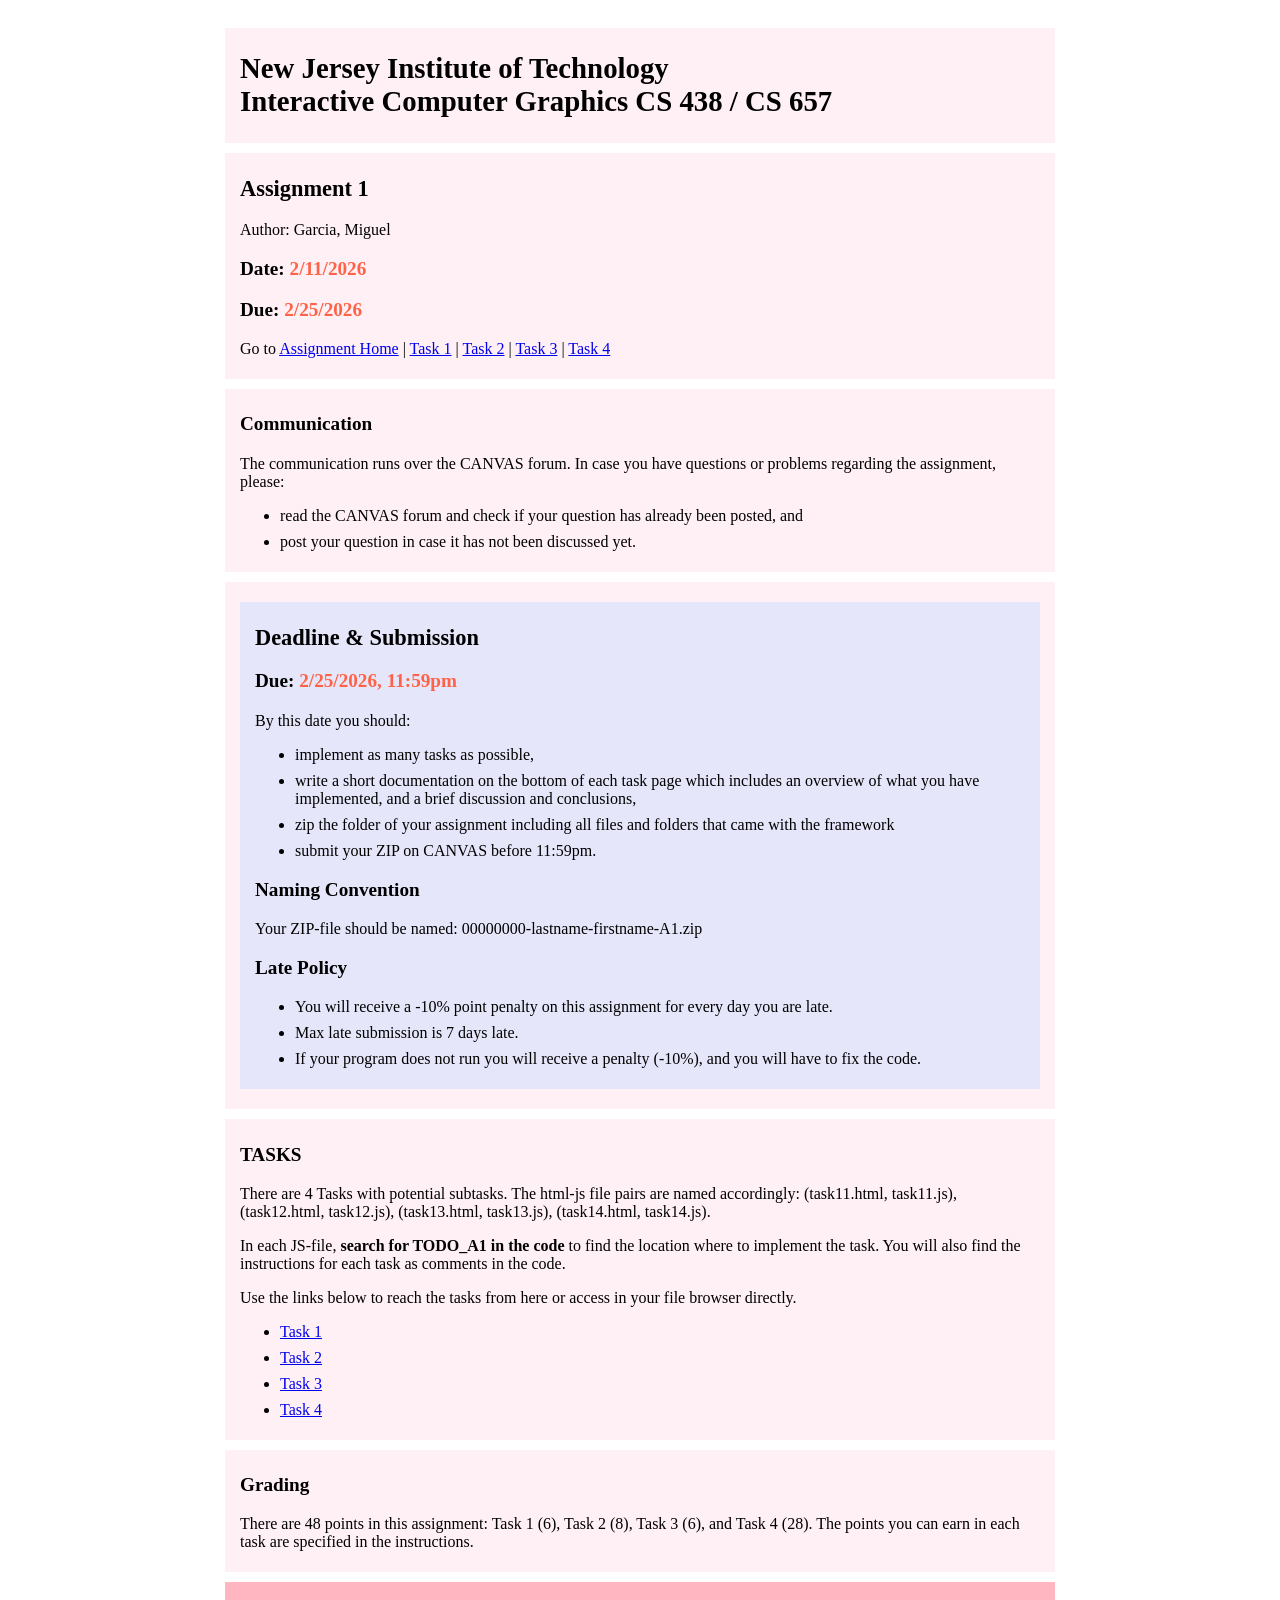
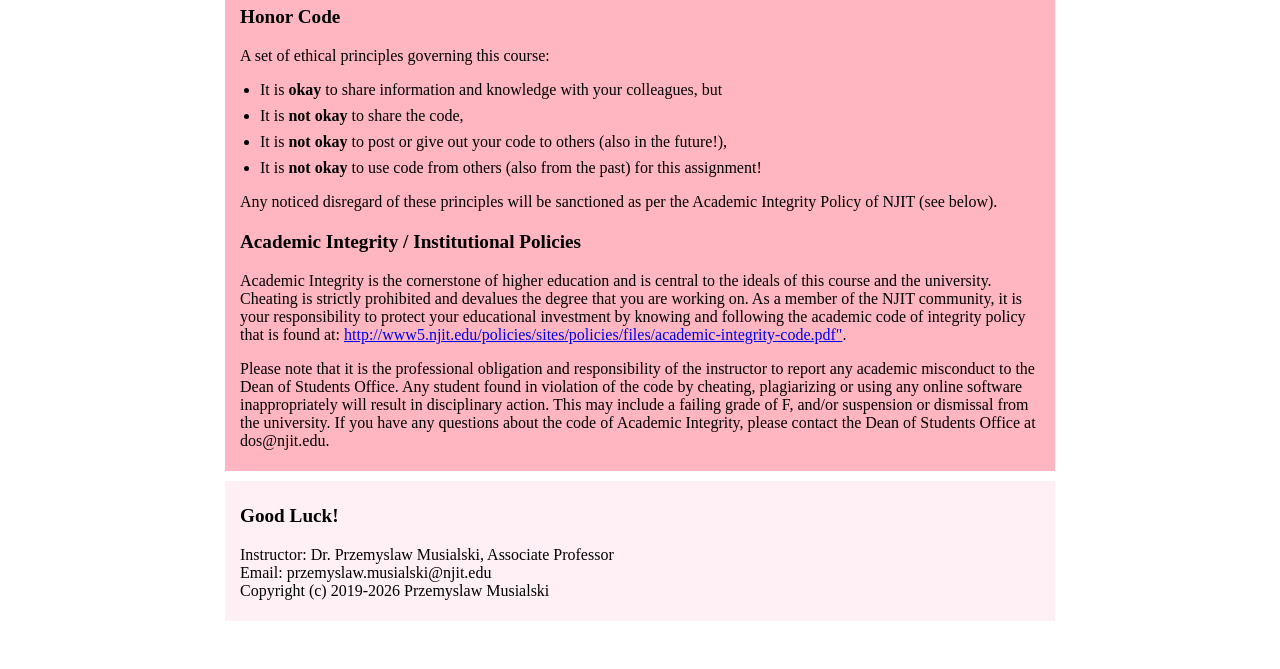
<file: A1/a1_student/index.html>
<!DOCTYPE html>
<html>
<head>
    <meta charset="utf-8" />
    <link rel="stylesheet" type="text/css" href="./resources/style.css">
    <title>
        A1 | Garcia, Miguel
    </title>
</head>

<body>
    <div class="content">
        <div class="textdiv">
            <h1>New Jersey Institute of Technology<br /> Interactive Computer Graphics CS 438 / CS 657</h1>
        </div>

        <div class="textdiv" style="display: initial;">
            <h2>Assignment 1</h2>
            <p>
                Author: Garcia, Miguel
            </p>
            <h3>Date: <b style="color:tomato;">2/11/2026</b></h3>
                <h3>Due: <b style="color:tomato;">2/25/2026</b></h3>
            <p>Go to <a href="index.html">Assignment Home</a> | <a href="task11.html">Task 1</a> | <a href="task12.html">Task 2</a> | <a href="task13.html">Task 3</a> | <a href="task14.html">Task 4</a></p>
        </div>

        <div class="textdiv">
            <h3>Communication</h3>
            <p>
                The communication runs over the CANVAS forum. In case you have questions or problems regarding the assignment, please:
                <ul>
                    <li>read the CANVAS forum and check if your question has already been posted, and</li>
                    <li>post your question in case it has not been discussed yet.</li>
                </ul>
            </p>
        </div>

        <div class="textdiv" style="display: initial;">
            <div class="taskdiv">
                <h2>Deadline & Submission</h2>
                <h3>Due: <b style="color:tomato;">2/25/2026, 11:59pm</b></h3>
                <p>
                    By this date you should:
                </p>
                <ul>
                    <li>implement as many tasks as possible,</li>
                    <li>write a short documentation on the bottom of each task page which includes an overview of what you have implemented, and a brief discussion and conclusions,</li>
                    <li>zip the folder of your assignment including all files and folders that came with the framework</li>
                    <li>submit your ZIP on CANVAS before 11:59pm.</li>
                </ul>
                <h3>Naming Convention</h3>
                <p>Your ZIP-file should be named: 00000000-lastname-firstname-A1.zip</p>
                <h3>Late Policy</h3>
                <ul>
                    <li>You will receive a -10% point penalty on this assignment for every day you are late.</li>
                    <li>Max late submission is 7 days late.</li>
                    <li>If your program does not run you will receive a penalty (-10%), and you will have to fix the code.</li>
                </ul>
            </div>
        </div>

        <div class="textdiv">
            <h3>TASKS</h3>
            <p>
                There are 4 Tasks with potential subtasks. The html-js file pairs are named accordingly:
                (task11.html, task11.js), (task12.html, task12.js), (task13.html, task13.js), (task14.html, task14.js).
            </p>
            <p>
                In each JS-file, <b>search for TODO_A1 in the code</b> to find the location where to implement the task.
                You will also find the instructions for each task as comments in the code.
            </p>
            <p>
                Use the links below to reach the tasks from here or access in your file browser directly.
            </p>

            <ul>
                <li><a href="task11.html">Task 1</a></li>
                <li><a href="task12.html">Task 2</a></li>
                <li><a href="task13.html">Task 3</a></li>
                <li><a href="task14.html">Task 4</a></li>
            </ul>
        </div>


        <div class="textdiv">
            <h3>Grading</h3>
            <p>
                There are 48 points in this assignment:
                Task 1 (6), Task 2 (8), Task 3 (6), and Task 4 (28).
                The points you can earn in each task are specified in the instructions.
            </p>            
        </div>


        <!--------------------------------------------------------------------------->
        <div class="textdiv" style="background-color:lightpink;">
            <h3>Honor Code</h3>
            <p>A set of ethical principles governing this course: </p>
            <ul style="padding-left: 20px; margin: 0 0 8px 0;">
                <li>It is <b>okay</b> to share information and knowledge with your colleagues, but</li>
                <li>It is <b>not okay</b> to share the code,</li>
                <li>It is <b>not okay</b> to post or give out your code to others (also in the future!),</li>
                <li>It is <b>not okay</b> to use code from others (also from the past) for this assignment!</li>
            </ul>
            <p>Any noticed disregard of these principles will be sanctioned as per the Academic Integrity Policy of NJIT (see below).</p>
            <h3>Academic Integrity / Institutional Policies</h3>
            <p>Academic Integrity is the cornerstone of higher education and is central to the ideals of this course and the university. Cheating is strictly prohibited and
                devalues the degree that you are working on. As a member of the NJIT community, it is your responsibility to protect your educational investment by knowing and
                following the academic code of integrity policy that is found at: <a
                    href="http://www5.njit.edu/policies/sites/policies/files/academic-integrity-code.pdf">http://www5.njit.edu/policies/sites/policies/files/academic-integrity-code.pdf"</a>.
            </p>
            <p>Please note that it is the professional obligation and responsibility of the instructor to report any academic misconduct to the Dean of Students Office. Any student
                found in violation of the code by cheating, plagiarizing or using any online software inappropriately will result in disciplinary action. This may include a failing
                grade of F, and/or suspension or dismissal from the university. If you have any questions about the code of Academic Integrity, please contact the Dean of Students
                Office at dos@njit.edu.</p>
        </div>
        <!--------------------------------------------------------------------------->
        <div class="textdiv">
            <h3>Good Luck!</h3>
            <p> Instructor: Dr. Przemyslaw Musialski, Associate Professor<br /> Email: przemyslaw.musialski@njit.edu<br /> Copyright (c) 2019-2026 Przemyslaw Musialski </p>
        </div>


    </div>

</body>
</html>
</file>
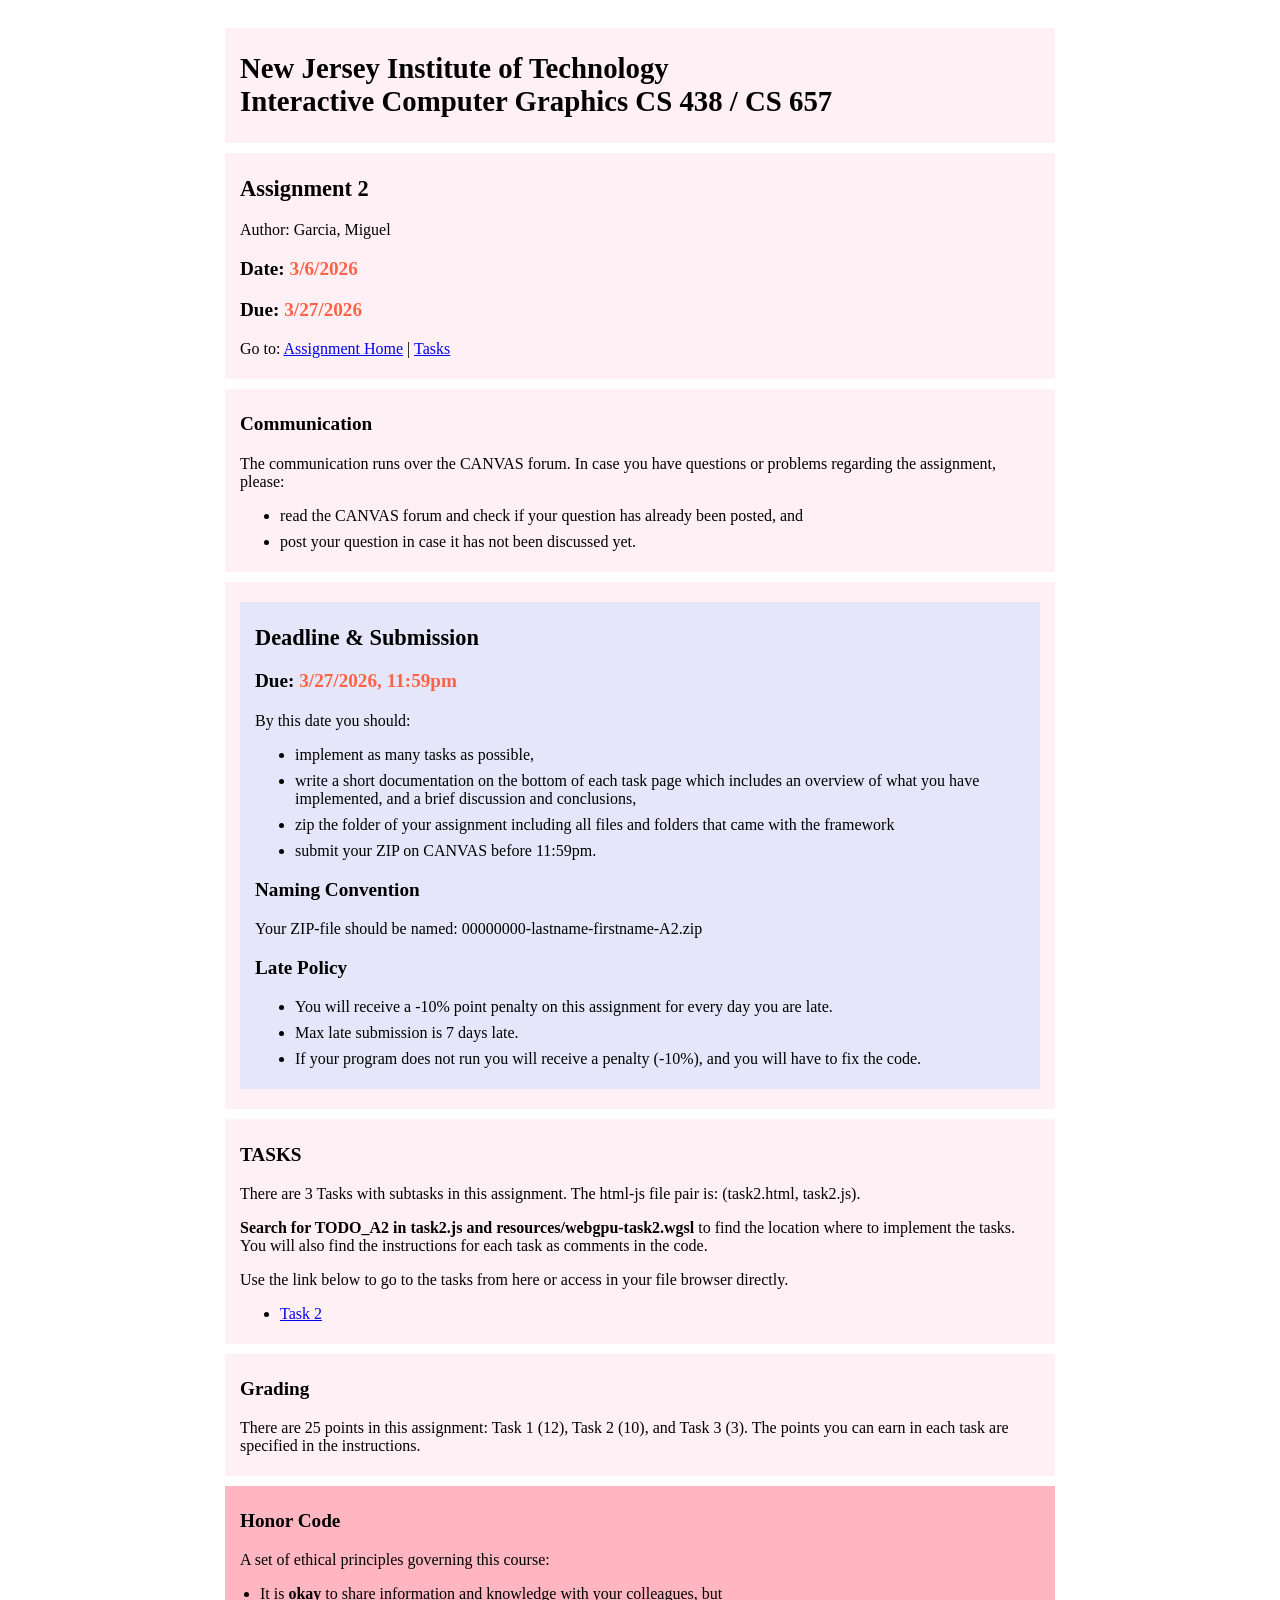
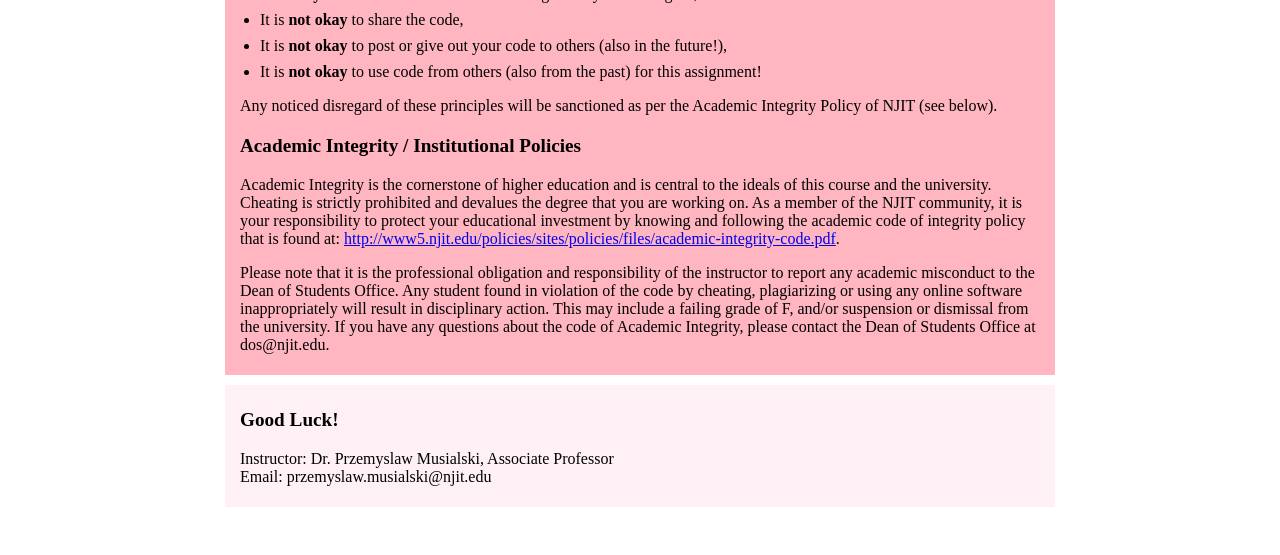
<file: A2/a2_student/index.html>
﻿<!DOCTYPE html>
<html>

<head>
    <style>
    </style>
    <link rel="stylesheet" type="text/css" href="./resources/style.css">
    <script type="text/javascript" src="task2.js"></script>
    <meta charset="utf-8" />
    <title id="title">
        A2 | Garcia, Miguel
    </title>
</head>

<body onload="studentdata();">
    <div class="content">
        <div class="textdiv">
            <h1>New Jersey Institute of Technology<br /> Interactive Computer Graphics CS 438 / CS 657</h1>
        </div>

        <div class="textdiv" style="display: initial;">
            <h2>Assignment 2</h2>
            <p id="author">
                Author: Garcia, Miguel
            </p>
            <h3>Date: <b style="color:tomato;">3/6/2026</b></h3>
            <h3>Due: <b style="color:tomato;">3/27/2026</b></h3>
            <p>Go to: <a href="index.html">Assignment Home</a> | <a href="task2.html">Tasks</a> </p>
        </div>

        <div class="textdiv">
            <h3>Communication</h3>
            <p>
                The communication runs over the CANVAS forum. In case you have questions or problems regarding the assignment, please:
            </p>
            <ul>
                <li>read the CANVAS forum and check if your question has already been posted, and</li>
                <li>post your question in case it has not been discussed yet.</li>
            </ul>
        </div>

        <div class="textdiv" style="display: initial;">
            <div class="taskdiv">
                <h2>Deadline & Submission</h2>
                <h3>Due: <b style="color:tomato;">3/27/2026, 11:59pm</b></h3>
                <p>
                    By this date you should:
                </p>
                <ul>
                    <li>implement as many tasks as possible,</li>
                    <li>write a short documentation on the bottom of each task page which includes an overview of what you have implemented, and a brief discussion and conclusions,</li>
                    <li>zip the folder of your assignment including all files and folders that came with the framework</li>
                    <li>submit your ZIP on CANVAS before 11:59pm.</li>
                </ul>
                <h3>Naming Convention</h3>
                <p>Your ZIP-file should be named: 00000000-lastname-firstname-A2.zip</p>
                <h3>Late Policy</h3>
                <ul>
                    <li>You will receive a -10% point penalty on this assignment for every day you are late.</li>
                    <li>Max late submission is 7 days late.</li>
                    <li>If your program does not run you will receive a penalty (-10%), and you will have to fix the code.</li>
                </ul>
            </div>
        </div>

        <div class="textdiv">
            <h3>TASKS</h3>
            <p>
                There are 3 Tasks with subtasks in this assignment. The html-js file pair is:
                (task2.html, task2.js).
            </p>
            <p>
                <b>Search for TODO_A2 in task2.js and resources/webgpu-task2.wgsl</b> to find the location where to implement the tasks.
                You will also find the instructions for each task as comments in the code.
            </p>
            <p>
                Use the link below to go to the tasks from here or access in your file browser directly.
            </p>
            <ul>
                <li><a href="task2.html">Task 2</a></li>
            </ul>
        </div>

        <div class="textdiv">
            <h3>Grading</h3>
            <p>
                There are 25 points in this assignment:
                Task 1 (12), Task 2 (10), and Task 3 (3).
                The points you can earn in each task are specified in the instructions.
            </p>
        </div>



        <div class="textdiv" style="background-color:lightpink;">
            <h3>Honor Code</h3>
            <p>A set of ethical principles governing this course: </p>
            <ul style="padding-left: 20px; margin: 0 0 8px 0;">
                <li>It is <b>okay</b> to share information and knowledge with your colleagues, but</li>
                <li>It is <b>not okay</b> to share the code,</li>
                <li>It is <b>not okay</b> to post or give out your code to others (also in the future!),</li>
                <li>It is <b>not okay</b> to use code from others (also from the past) for this assignment!</li>
            </ul>
            <p>Any noticed disregard of these principles will be sanctioned as per the Academic Integrity Policy of NJIT (see below).</p>
            <h3>Academic Integrity / Institutional Policies</h3>
            <p>Academic Integrity is the cornerstone of higher education and is central to the ideals of this course and the university. Cheating is strictly prohibited and
                devalues the degree that you are working on. As a member of the NJIT community, it is your responsibility to protect your educational investment by knowing and
                following the academic code of integrity policy that is found at:
                <a href="http://www5.njit.edu/policies/sites/policies/files/academic-integrity-code.pdf">http://www5.njit.edu/policies/sites/policies/files/academic-integrity-code.pdf</a>.
            </p>
            <p>Please note that it is the professional obligation and responsibility of the instructor to report any academic misconduct to the Dean of Students Office. Any student
                found in violation of the code by cheating, plagiarizing or using any online software inappropriately will result in disciplinary action. This may include a failing
                grade of F, and/or suspension or dismissal from the university. If you have any questions about the code of Academic Integrity, please contact the Dean of Students
                Office at dos@njit.edu.</p>
        </div>


        <div class="textdiv">
            <h3>Good Luck!</h3>
            <p>
                Instructor: Dr. Przemyslaw Musialski, Associate Professor<br />
                Email: przemyslaw.musialski@njit.edu<br />
            </p>
        </div>


    </div>

</body>

</html>
</file>
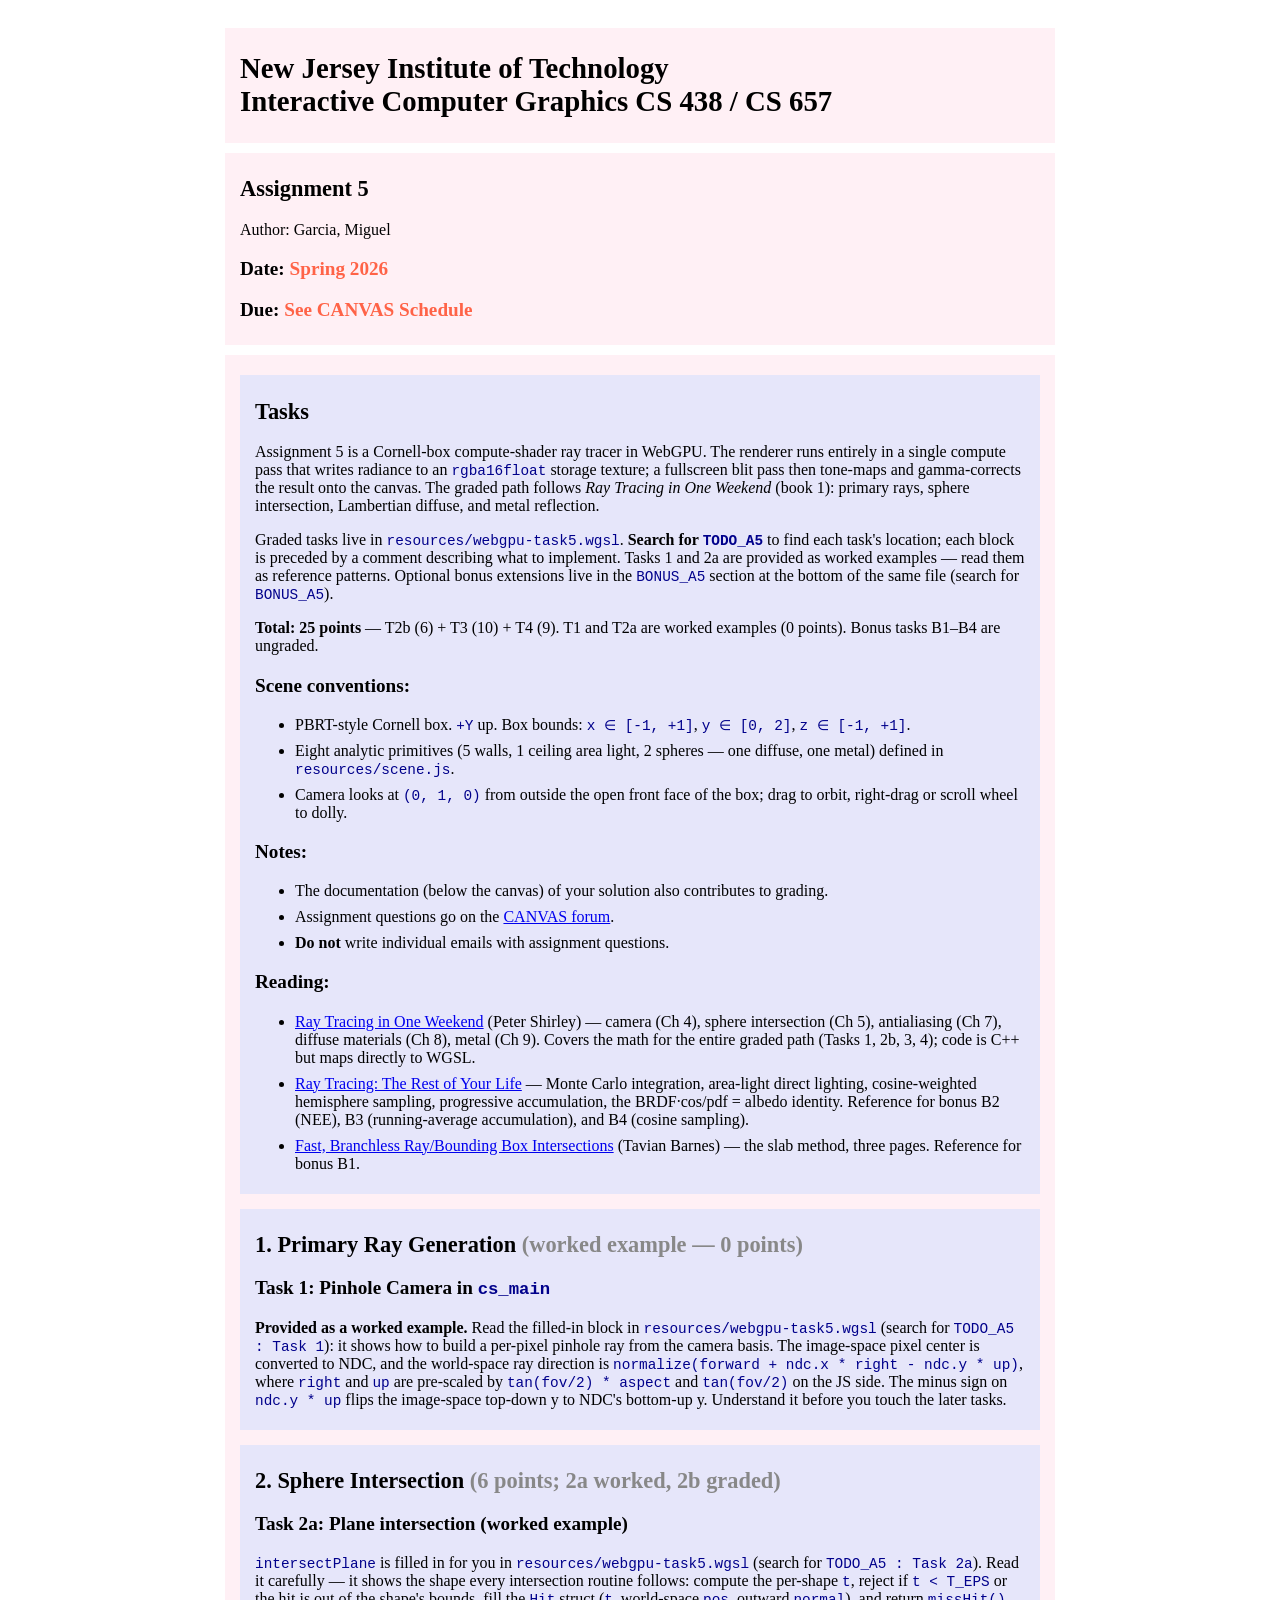
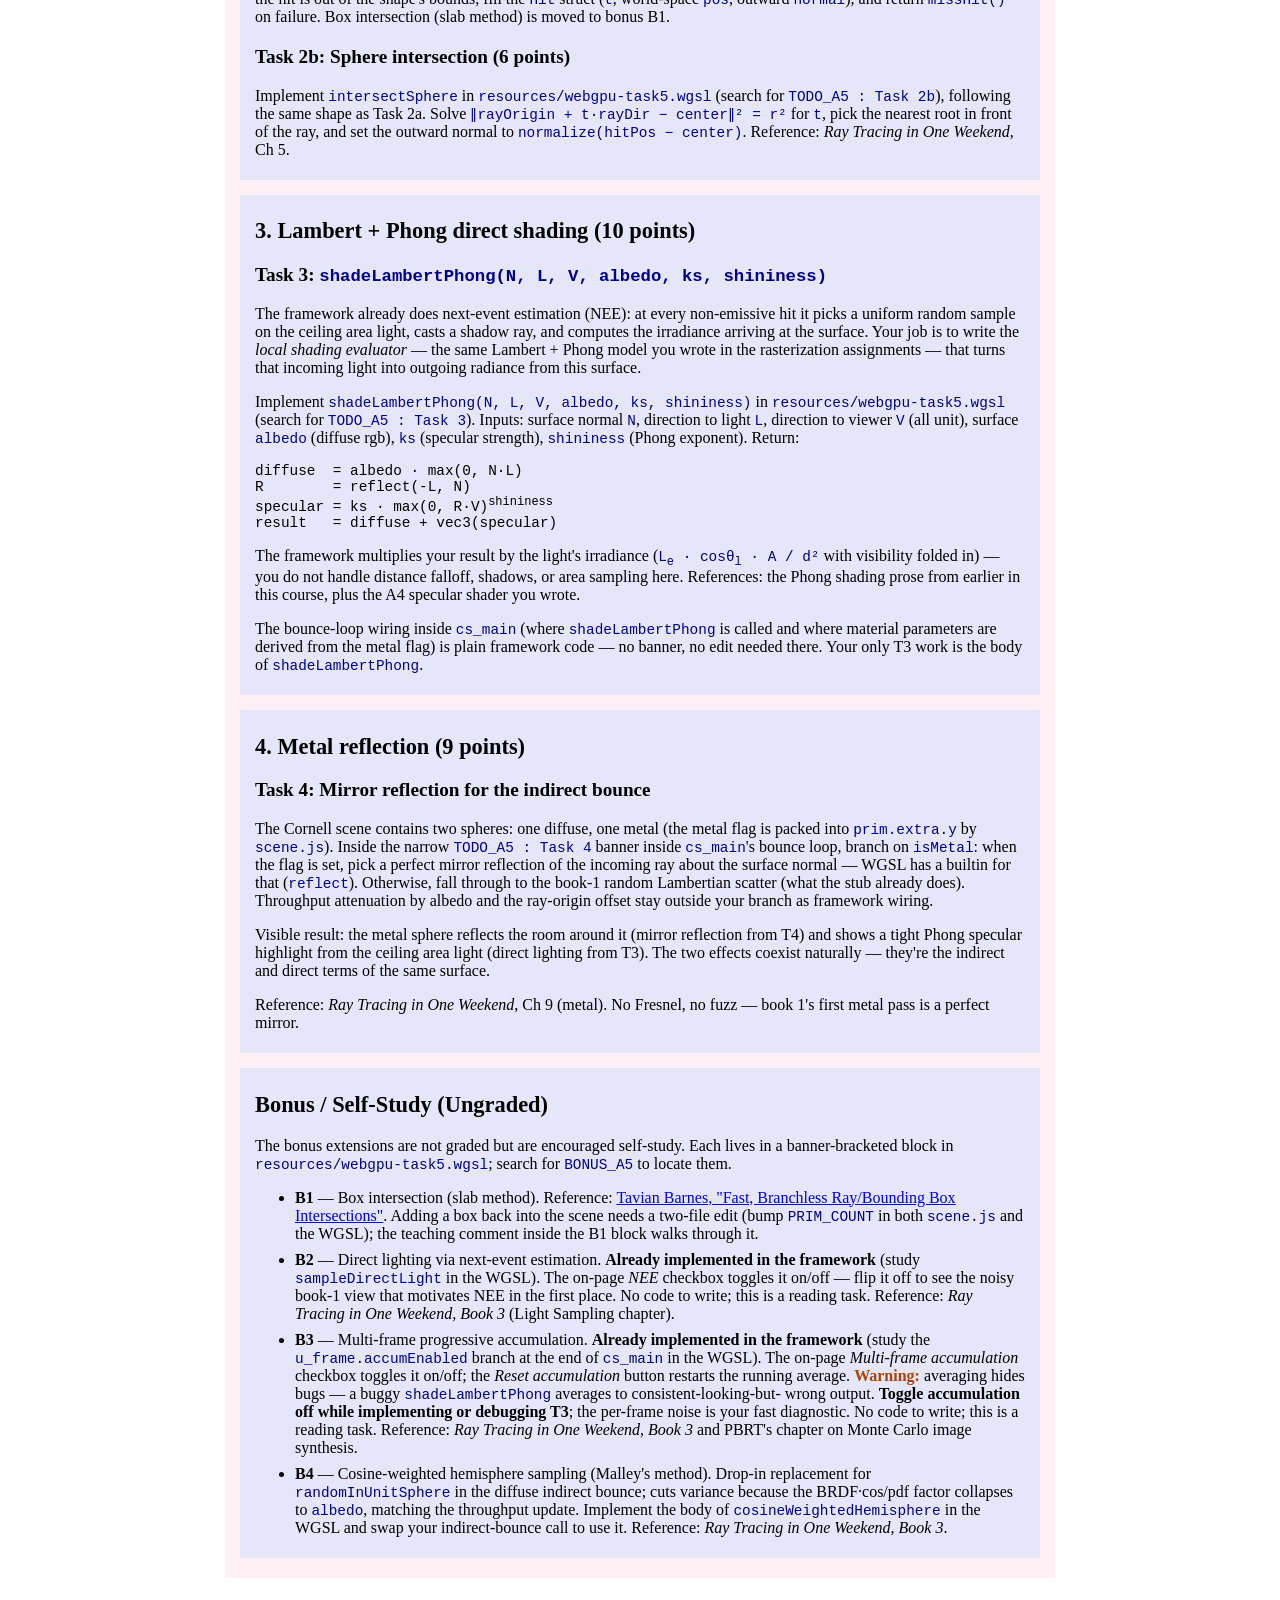
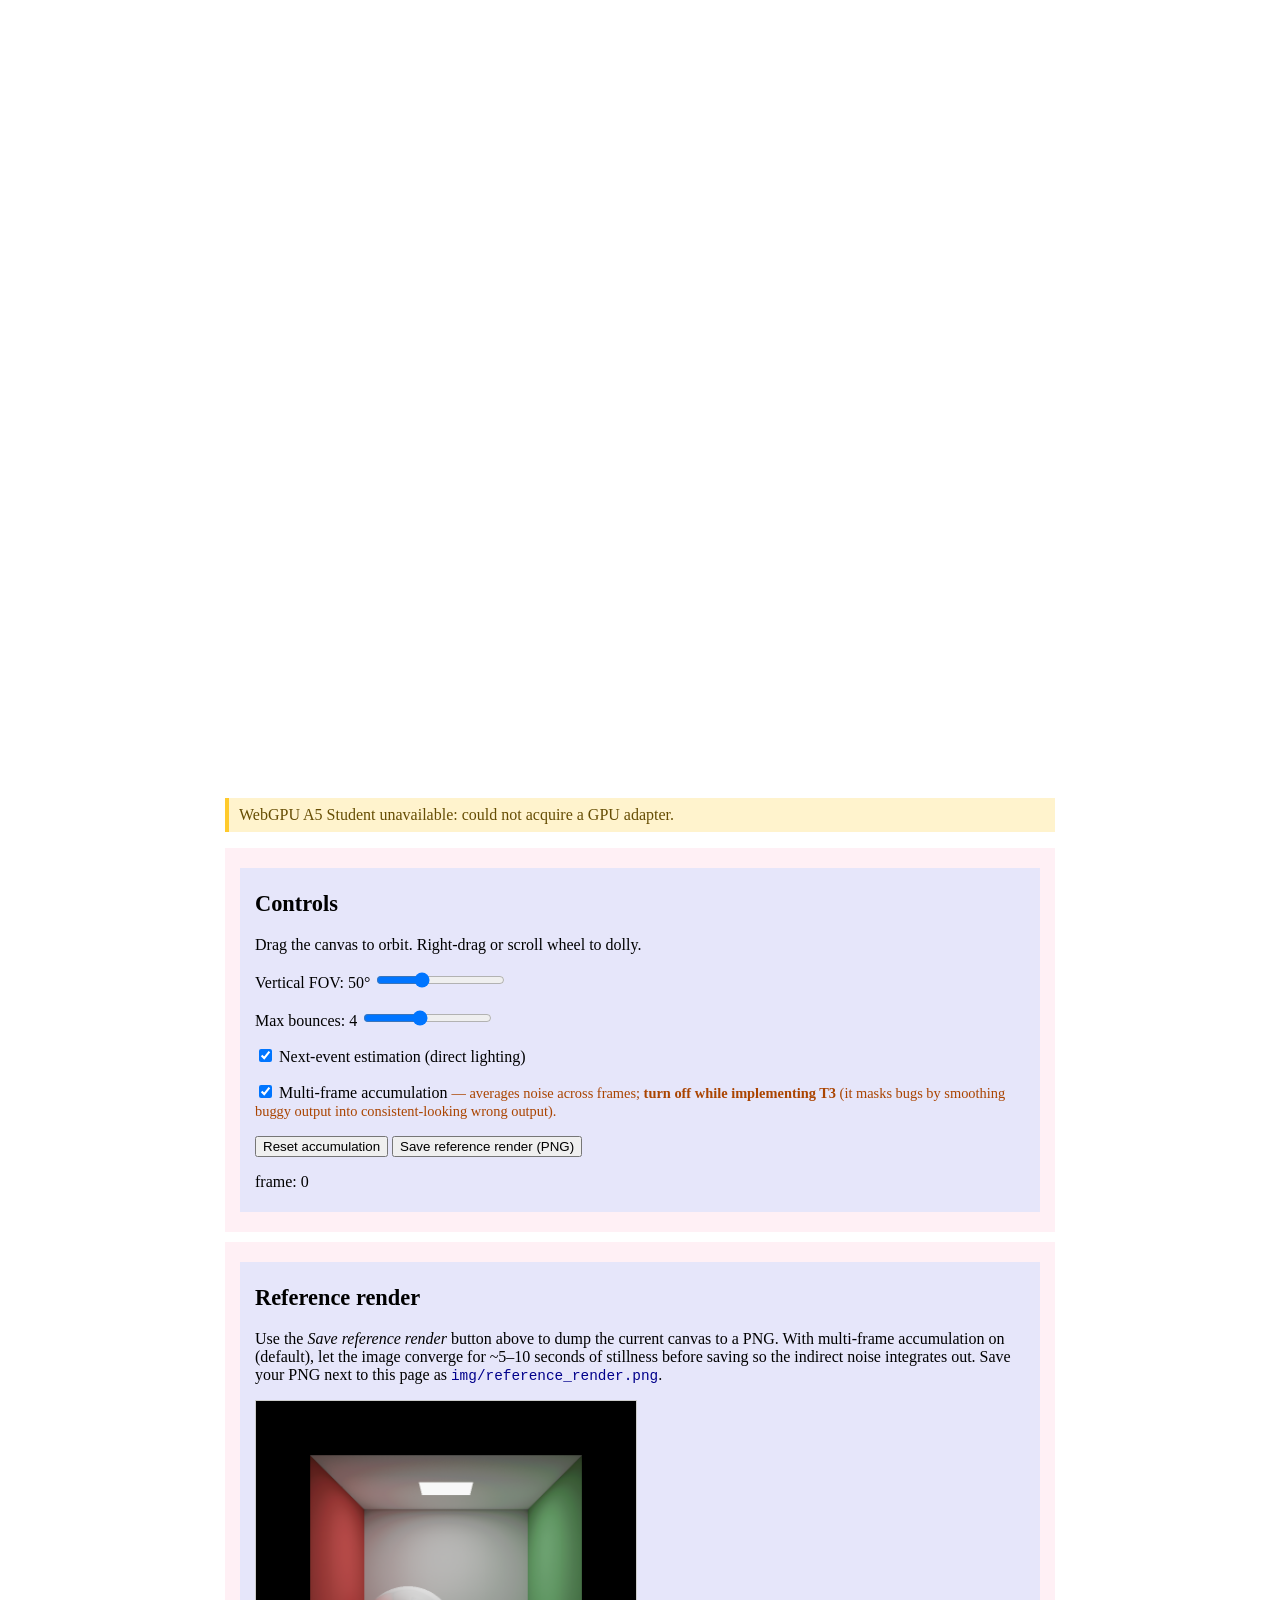
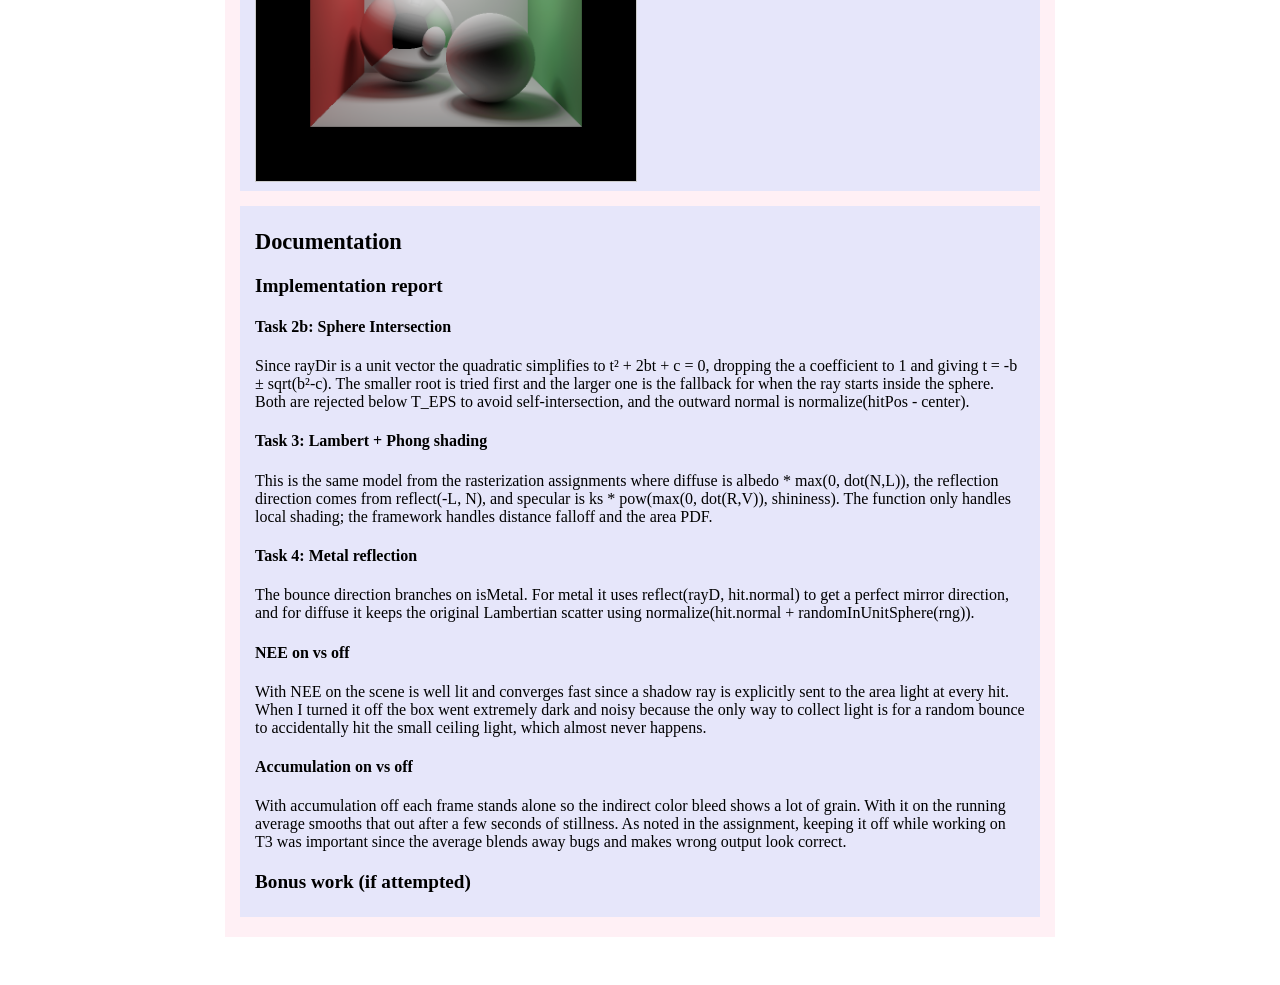
<file: A4/task5.html>
<!DOCTYPE html>
<html>

<head>
    <meta charset="utf-8" />
    <title id="title">
        A5 | Lastname, Firstname, Student Number
    </title>
    <link rel="stylesheet" type="text/css" href="./resources/style.css">
    <script type="text/javascript" src="./resources/utils.js"></script>
    <script type="text/javascript" src="./resources/color.js"></script>
    <script type="text/javascript" src="./resources/perlin.js"></script>
    <script type="text/javascript" src="./resources/math.js"></script>
    <script type="text/javascript" src="./resources/scene.js"></script>
    <script type="text/javascript" src="task5.js"></script>
    <script type="text/javascript" src="./resources/webgpu-preview-common.js"></script>
    <script type="text/javascript" src="./resources/webgpu-task5.js"></script>
</head>

<body onload="main();">
    <div class="content">
        <div class="textdiv">
            <h1>New Jersey Institute of Technology<br /> Interactive Computer Graphics CS 438 / CS 657</h1>
        </div>
        <div class="textdiv" style="display: initial;">
            <h2>Assignment 5</h2>
            <p id="author">
                Author: Last Name, First Name, Student Number
            </p>
            <h3>Date: <b style="color:tomato;">Spring 2026</b></h3>
            <h3>Due: <b style="color:tomato;">See CANVAS Schedule</b></h3>
        </div>

        <div class="textdiv" style="display: initial;">
            <div class="taskdiv">
                <h2>Tasks</h2>
                <p>
                    Assignment 5 is a Cornell-box compute-shader ray tracer in WebGPU. The renderer
                    runs entirely in a single compute pass that writes radiance to an
                    <code>rgba16float</code> storage texture; a fullscreen blit pass then tone-maps
                    and gamma-corrects the result onto the canvas. The graded path follows
                    <i>Ray Tracing in One Weekend</i> (book 1): primary rays, sphere intersection,
                    Lambertian diffuse, and metal reflection.
                </p>
                <p>
                    Graded tasks live in <code>resources/webgpu-task5.wgsl</code>.
                    <b>Search for <code>TODO_A5</code></b> to find each task's location; each block
                    is preceded by a comment describing what to implement. Tasks 1 and 2a are
                    provided as worked examples — read them as reference patterns. Optional bonus
                    extensions live in the <code>BONUS_A5</code> section at the bottom of the same
                    file (search for <code>BONUS_A5</code>).
                </p>
                <p>
                    <b>Total: 25 points</b> — T2b (6) + T3 (10) + T4 (9). T1 and T2a are worked
                    examples (0 points). Bonus tasks B1–B4 are ungraded.
                </p>
                <h3>Scene conventions:</h3>
                <ul>
                    <li>PBRT-style Cornell box. <code>+Y</code> up. Box bounds: <code>x &isin; [-1, +1]</code>,
                        <code>y &isin; [0, 2]</code>, <code>z &isin; [-1, +1]</code>.</li>
                    <li>Eight analytic primitives (5 walls, 1 ceiling area light, 2 spheres &mdash;
                        one diffuse, one metal) defined in <code>resources/scene.js</code>.</li>
                    <li>Camera looks at <code>(0, 1, 0)</code> from outside the open front face of the box;
                        drag to orbit, right-drag or scroll wheel to dolly.</li>
                </ul>
                <h3>Notes:</h3>
                <ul>
                    <li>The documentation (below the canvas) of your solution also contributes to grading.</li>
                    <li>Assignment questions go on the <a
                            href="https://njit.instructure.com/courses/10170/discussion_topics">CANVAS forum</a>.</li>
                    <li><b>Do not</b> write individual emails with assignment questions.</li>
                </ul>
                <h3>Reading:</h3>
                <ul>
                    <li><a href="https://raytracing.github.io/books/RayTracingInOneWeekend.html">Ray Tracing in One Weekend</a>
                        (Peter Shirley) — camera (Ch 4), sphere intersection (Ch 5), antialiasing (Ch 7),
                        diffuse materials (Ch 8), metal (Ch 9). Covers the math for the entire graded
                        path (Tasks 1, 2b, 3, 4); code is C++ but maps directly to WGSL.</li>
                    <li><a href="https://raytracing.github.io/books/RayTracingTheRestOfYourLife.html">Ray Tracing: The Rest of Your Life</a>
                        — Monte Carlo integration, area-light direct lighting, cosine-weighted
                        hemisphere sampling, progressive accumulation, the BRDF·cos/pdf = albedo
                        identity. Reference for bonus B2 (NEE), B3 (running-average accumulation),
                        and B4 (cosine sampling).</li>
                    <li><a href="https://tavianator.com/2011/ray_box.html">Fast, Branchless Ray/Bounding Box Intersections</a>
                        (Tavian Barnes) — the slab method, three pages. Reference for bonus B1.</li>
                </ul>
            </div>

            <div class="taskdiv">
                <h2>1. Primary Ray Generation <span style="color:#888;">(worked example — 0 points)</span></h2>
                <h3>Task 1: Pinhole Camera in <code>cs_main</code></h3>
                <p>
                    <b>Provided as a worked example.</b> Read the filled-in block in
                    <code>resources/webgpu-task5.wgsl</code> (search for <code>TODO_A5 : Task 1</code>):
                    it shows how to build a per-pixel pinhole ray from the camera basis. The image-space
                    pixel center is converted to NDC, and the world-space ray direction is
                    <code>normalize(forward + ndc.x * right - ndc.y * up)</code>, where
                    <code>right</code> and <code>up</code> are pre-scaled by
                    <code>tan(fov/2) * aspect</code> and <code>tan(fov/2)</code> on the JS side. The
                    minus sign on <code>ndc.y * up</code> flips the image-space top-down y to NDC's
                    bottom-up y. Understand it before you touch the later tasks.
                </p>
            </div>

            <div class="taskdiv">
                <h2>2. Sphere Intersection <span style="color:#888;">(6 points; 2a worked, 2b graded)</span></h2>
                <h3>Task 2a: Plane intersection (worked example)</h3>
                <p>
                    <code>intersectPlane</code> is filled in for you in
                    <code>resources/webgpu-task5.wgsl</code> (search for <code>TODO_A5 : Task 2a</code>).
                    Read it carefully &mdash; it shows the shape every intersection routine follows:
                    compute the per-shape <code>t</code>, reject if <code>t &lt; T_EPS</code> or the hit
                    is out of the shape's bounds, fill the <code>Hit</code> struct (<code>t</code>,
                    world-space <code>pos</code>, outward <code>normal</code>), and return
                    <code>missHit()</code> on failure. Box intersection (slab method) is moved to
                    bonus B1.
                </p>
                <h3>Task 2b: Sphere intersection (6 points)</h3>
                <p>
                    Implement <code>intersectSphere</code> in
                    <code>resources/webgpu-task5.wgsl</code> (search for <code>TODO_A5 : Task 2b</code>),
                    following the same shape as Task 2a. Solve
                    <code>&Vert;rayOrigin + t&middot;rayDir &minus; center&Vert;&sup2; = r&sup2;</code>
                    for <code>t</code>, pick the nearest root in front of the ray, and set the
                    outward normal to <code>normalize(hitPos &minus; center)</code>. Reference:
                    <i>Ray Tracing in One Weekend</i>, Ch 5.
                </p>
            </div>

            <div class="taskdiv">
                <h2>3. Lambert + Phong direct shading (10 points)</h2>
                <h3>Task 3: <code>shadeLambertPhong(N, L, V, albedo, ks, shininess)</code></h3>
                <p>
                    The framework already does next-event estimation (NEE): at every non-emissive
                    hit it picks a uniform random sample on the ceiling area light, casts a shadow
                    ray, and computes the irradiance arriving at the surface. Your job is to write
                    the <em>local shading evaluator</em> &mdash; the same Lambert + Phong model you
                    wrote in the rasterization assignments &mdash; that turns that incoming light
                    into outgoing radiance from this surface.
                </p>
                <p>
                    Implement <code>shadeLambertPhong(N, L, V, albedo, ks, shininess)</code> in
                    <code>resources/webgpu-task5.wgsl</code> (search for
                    <code>TODO_A5 : Task 3</code>). Inputs: surface normal <code>N</code>,
                    direction to light <code>L</code>, direction to viewer <code>V</code> (all
                    unit), surface <code>albedo</code> (diffuse rgb), <code>ks</code> (specular
                    strength), <code>shininess</code> (Phong exponent). Return:
                </p>
                <pre>diffuse  = albedo &middot; max(0, N&middot;L)
R        = reflect(-L, N)
specular = ks &middot; max(0, R&middot;V)<sup>shininess</sup>
result   = diffuse + vec3(specular)</pre>
                <p>
                    The framework multiplies your result by the light's irradiance
                    (<code>L<sub>e</sub> &middot; cos&theta;<sub>l</sub> &middot; A / d&sup2;</code>
                    with visibility folded in) — you do not handle distance falloff, shadows, or
                    area sampling here. References: the Phong shading prose from earlier in this
                    course, plus the A4 specular shader you wrote.
                </p>
                <p>
                    The bounce-loop wiring inside <code>cs_main</code> (where
                    <code>shadeLambertPhong</code> is called and where material parameters are
                    derived from the metal flag) is plain framework code — no banner, no edit
                    needed there. Your only T3 work is the body of <code>shadeLambertPhong</code>.
                </p>
            </div>

            <div class="taskdiv">
                <h2>4. Metal reflection (9 points)</h2>
                <h3>Task 4: Mirror reflection for the indirect bounce</h3>
                <p>
                    The Cornell scene contains two spheres: one diffuse, one metal (the metal flag
                    is packed into <code>prim.extra.y</code> by <code>scene.js</code>). Inside the
                    narrow <code>TODO_A5 : Task 4</code> banner inside <code>cs_main</code>'s
                    bounce loop, branch on <code>isMetal</code>: when the flag is set, pick a
                    perfect mirror reflection of the incoming ray about the surface normal — WGSL
                    has a builtin for that (<code>reflect</code>). Otherwise, fall through to the
                    book-1 random Lambertian scatter (what the stub already does). Throughput
                    attenuation by albedo and the ray-origin offset stay outside your branch as
                    framework wiring.
                </p>
                <p>
                    Visible result: the metal sphere reflects the room around it (mirror
                    reflection from T4) and shows a tight Phong specular highlight from the
                    ceiling area light (direct lighting from T3). The two effects coexist
                    naturally — they're the indirect and direct terms of the same surface.
                </p>
                <p>
                    Reference: <i>Ray Tracing in One Weekend</i>, Ch 9 (metal). No Fresnel, no
                    fuzz &mdash; book 1's first metal pass is a perfect mirror.
                </p>
            </div>

            <div class="taskdiv">
                <h2>Bonus / Self-Study (Ungraded)</h2>
                <p>
                    The bonus extensions are not graded but are encouraged self-study. Each lives
                    in a banner-bracketed block in <code>resources/webgpu-task5.wgsl</code>; search
                    for <code>BONUS_A5</code> to locate them.
                </p>
                <ul>
                    <li><b>B1</b> &mdash; Box intersection (slab method).
                        Reference: <a href="https://tavianator.com/2011/ray_box.html">Tavian Barnes,
                        "Fast, Branchless Ray/Bounding Box Intersections"</a>.
                        Adding a box back into the scene needs a two-file edit (bump
                        <code>PRIM_COUNT</code> in both <code>scene.js</code> and the WGSL); the
                        teaching comment inside the B1 block walks through it.</li>
                    <li><b>B2</b> &mdash; Direct lighting via next-event estimation. <b>Already
                        implemented in the framework</b> (study <code>sampleDirectLight</code>
                        in the WGSL). The on-page <i>NEE</i> checkbox toggles it on/off — flip
                        it off to see the noisy book-1 view that motivates NEE in the first
                        place. No code to write; this is a reading task.
                        Reference: <i>Ray Tracing in One Weekend, Book 3</i>
                        (Light Sampling chapter).</li>
                    <li><b>B3</b> &mdash; Multi-frame progressive accumulation.
                        <b>Already implemented in the framework</b> (study the
                        <code>u_frame.accumEnabled</code> branch at the end of <code>cs_main</code>
                        in the WGSL). The on-page <i>Multi-frame accumulation</i> checkbox toggles
                        it on/off; the <i>Reset accumulation</i> button restarts the running
                        average. <b style="color:#a40;">Warning:</b> averaging hides bugs — a
                        buggy <code>shadeLambertPhong</code> averages to consistent-looking-but-
                        wrong output. <b>Toggle accumulation off while implementing or debugging
                        T3</b>; the per-frame noise is your fast diagnostic. No code to write;
                        this is a reading task. Reference: <i>Ray Tracing in One Weekend, Book 3</i>
                        and PBRT's chapter on Monte Carlo image synthesis.</li>
                    <li><b>B4</b> &mdash; Cosine-weighted hemisphere sampling (Malley's method).
                        Drop-in replacement for <code>randomInUnitSphere</code> in the diffuse
                        indirect bounce; cuts variance because the BRDF&middot;cos/pdf factor
                        collapses to <code>albedo</code>, matching the throughput update.
                        Implement the body of <code>cosineWeightedHemisphere</code> in the WGSL
                        and swap your indirect-bounce call to use it.
                        Reference: <i>Ray Tracing in One Weekend, Book 3</i>.</li>
                </ul>
            </div>
        </div>

        <div class="canvasdiv">
            <canvas id="canvas" width="800" height="800"></canvas>
            <div id="webgpuStatus"></div>
        </div>

        <div class="textdiv" style="display: initial;">
            <div class="taskdiv">
                <h2>Controls</h2>
                <p>Drag the canvas to orbit. Right-drag or scroll wheel to dolly.</p>
                <p>
                    Vertical FOV: <span id="fovValue">50°</span>
                    <input id="fovSlider" type="range" min="20" max="110" step="1" value="50" />
                </p>
                <p>
                    Max bounces: <span id="bouncesValue">4</span>
                    <input id="bouncesSlider" type="range" min="1" max="8" step="1" value="4" />
                </p>
                <p>
                    <label>
                        <input id="neeToggle" type="checkbox" checked />
                        Next-event estimation (direct lighting)
                    </label>
                </p>
                <p>
                    <label>
                        <input id="accumToggle" type="checkbox" checked />
                        Multi-frame accumulation
                        <span style="color:#a40; font-size: 0.9em;">
                            &mdash; averages noise across frames; <b>turn off while implementing
                            T3</b> (it masks bugs by smoothing buggy output into consistent-looking
                            wrong output).
                        </span>
                    </label>
                </p>
                <p>
                    <button id="resetButton" type="button">Reset accumulation</button>
                    <button id="saveRenderButton" type="button">Save reference render (PNG)</button>
                </p>
                <p>
                    frame: <span id="frameDisplay">0</span>
                </p>
            </div>
        </div>

        <div class="textdiv" style="display: initial;">
            <div class="taskdiv">
                <h2>Reference render</h2>
                <p>
                    Use the <i>Save reference render</i> button above to dump the current
                    canvas to a PNG. With multi-frame accumulation on (default), let the
                    image converge for ~5–10 seconds of stillness before saving so the
                    indirect noise integrates out. Save your PNG next to this page as
                    <code>img/reference_render.png</code>.
                </p>
                <img src="img/reference_render.png" alt="Reference render" style="width: 380px; border: 1px solid #ccc;" />
            </div>
            <div class="taskdiv">
                <h2>Documentation</h2>
                <h3>Implementation report</h3>
                <h4>Task 2b: Sphere Intersection</h4>
                <p>
                    Since rayDir is a unit vector the quadratic simplifies to t² + 2bt + c = 0,
                    dropping the a coefficient to 1 and giving t = -b ± sqrt(b²-c). The smaller
                    root is tried first and the larger one is the fallback for when the ray starts
                    inside the sphere. Both are rejected below T_EPS to avoid self-intersection,
                    and the outward normal is normalize(hitPos - center).
                </p>
                <h4>Task 3: Lambert + Phong shading</h4>
                <p>
                    This is the same model from the rasterization assignments where diffuse is
                    albedo * max(0, dot(N,L)), the reflection direction comes from reflect(-L, N),
                    and specular is ks * pow(max(0, dot(R,V)), shininess). The function only
                    handles local shading; the framework handles distance falloff and the area PDF.
                </p>
                <h4>Task 4: Metal reflection</h4>
                <p>
                    The bounce direction branches on isMetal. For metal it uses reflect(rayD, hit.normal)
                    to get a perfect mirror direction, and for diffuse it keeps the original Lambertian
                    scatter using normalize(hit.normal + randomInUnitSphere(rng)).
                </p>
                <h4>NEE on vs off</h4>
                <p>
                    With NEE on the scene is well lit and converges fast since a shadow ray is
                    explicitly sent to the area light at every hit. When I turned it off the box
                    went extremely dark and noisy because the only way to collect light is for a
                    random bounce to accidentally hit the small ceiling light, which almost never happens.
                </p>
                <h4>Accumulation on vs off</h4>
                <p>
                    With accumulation off each frame stands alone so the indirect color bleed
                    shows a lot of grain. With it on the running average smooths that out after
                    a few seconds of stillness. As noted in the assignment, keeping it off while
                    working on T3 was important since the average blends away bugs and makes
                    wrong output look correct.
                </p>
                <h3>Bonus work (if attempted)</h3>
            </div>
        </div>
    </div>
</body>

</html>
</file>
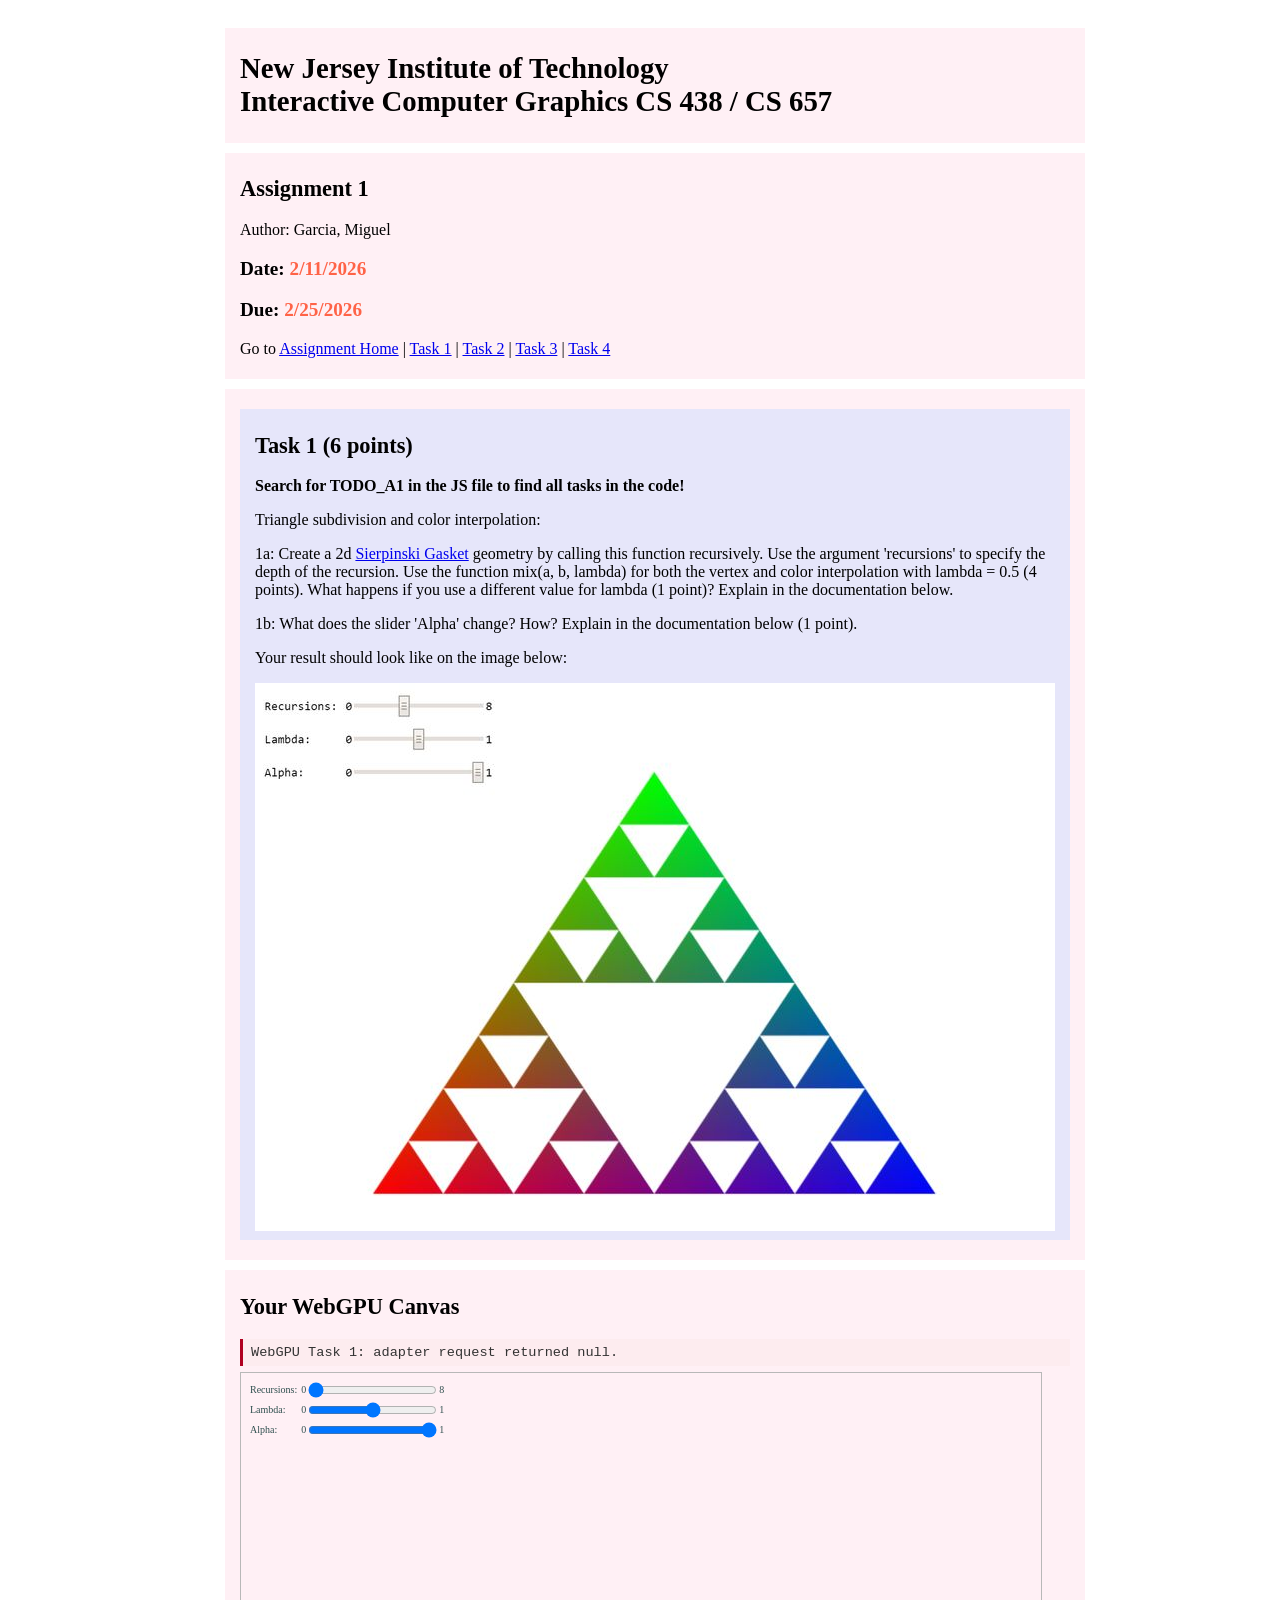
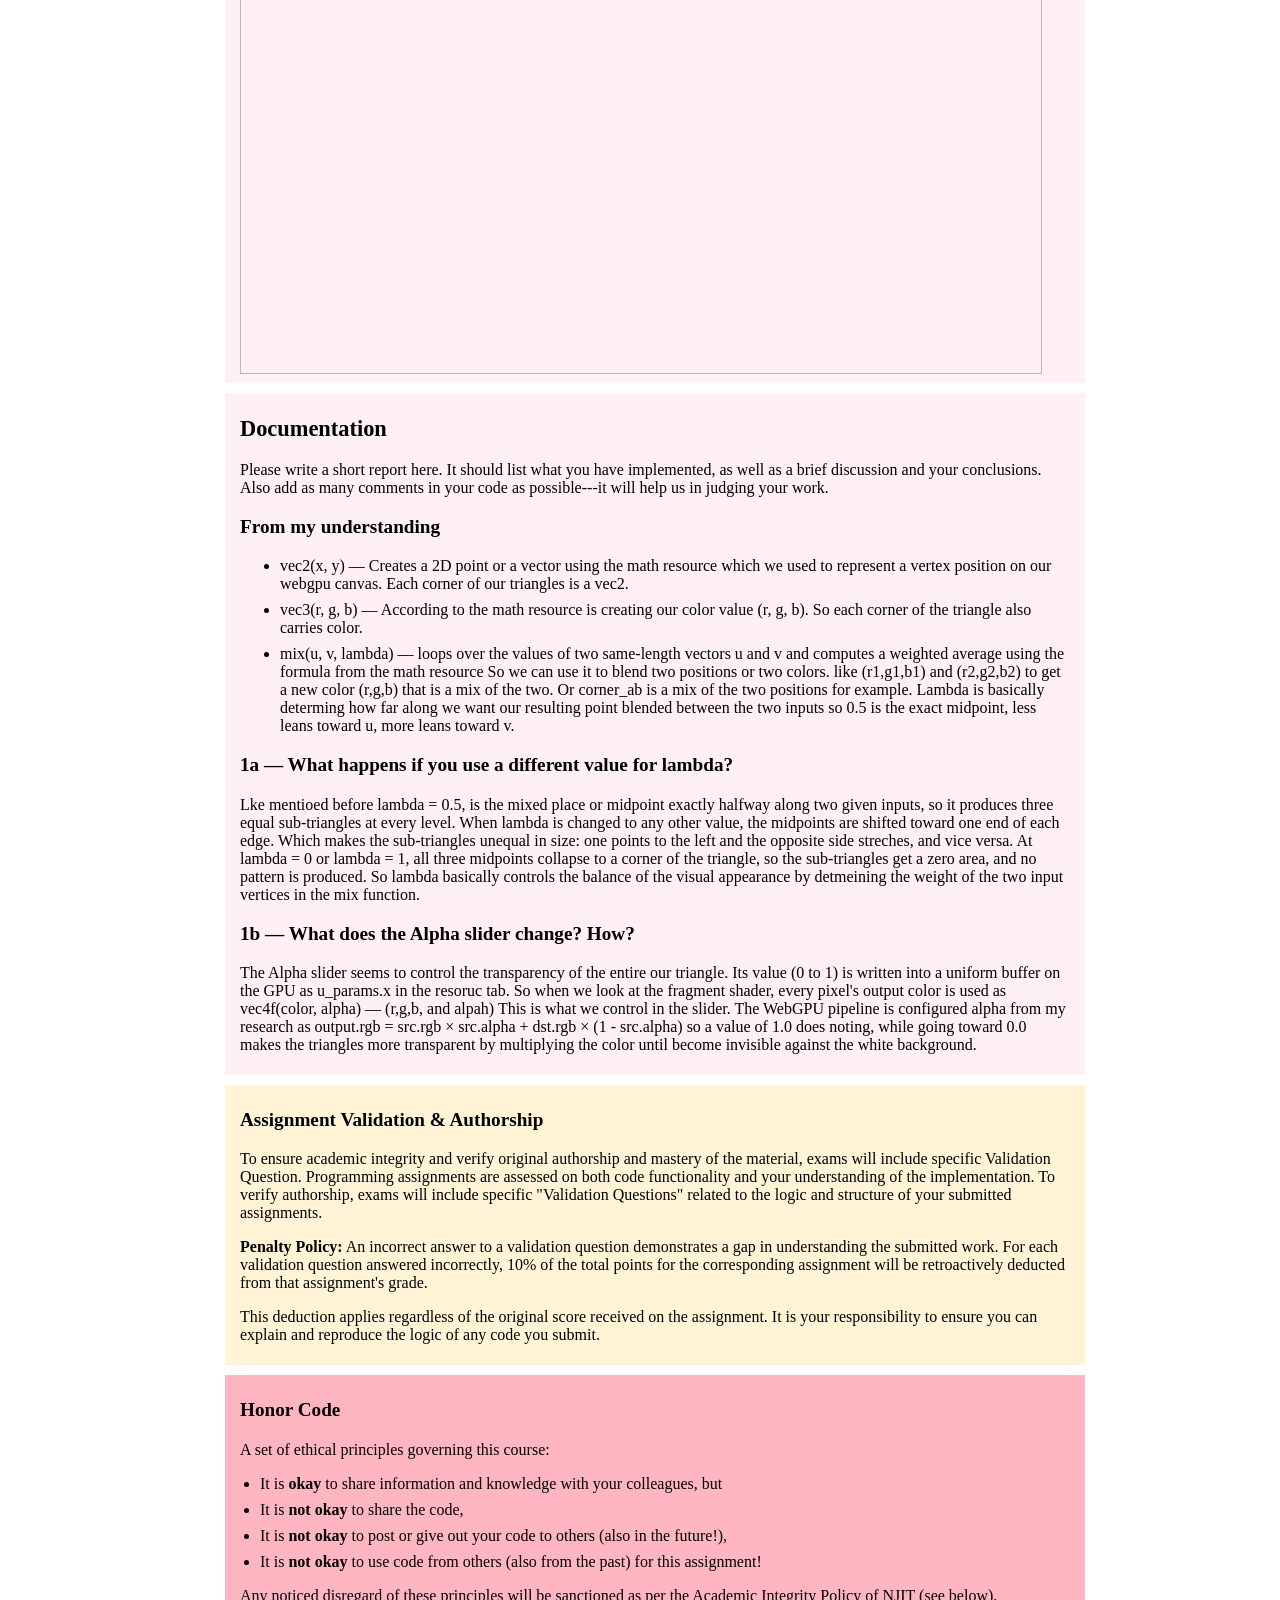
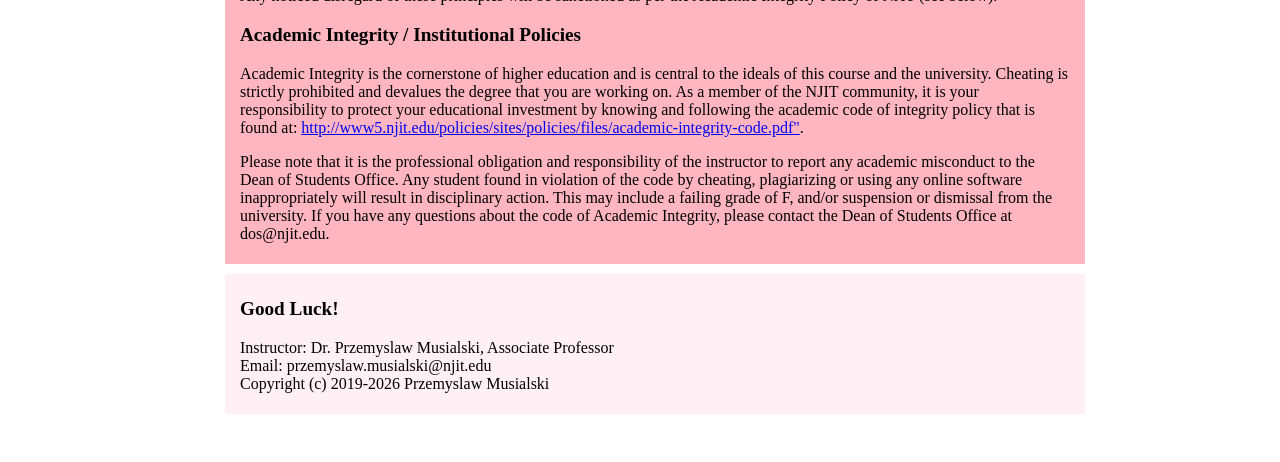
<file: A1/a1_student/task11.html>
<!DOCTYPE html>
<html>
<head>
    <meta charset="utf-8" />
    <link rel="stylesheet" type="text/css" href="./resources/style.css">
    <title>
        A1 | Garcia, Miguel
    </title>

    <script type="text/javascript" src="./resources/math.js"></script>
    <script type="text/javascript" src="./resources/color.js"></script>
    <script type="text/javascript" src="task11.js"></script>
</head>

<body onload="main();">
    <div class="content">
        <!--------------------------------------------------------------------------->
        <div class="textdiv">
            <h1>New Jersey Institute of Technology<br /> Interactive Computer Graphics CS 438 / CS 657</h1>
        </div>

        <!--------------------------------------------------------------------------->
        <div class="textdiv" style="display: initial;">
            <h2>Assignment 1</h2>
            <p>
                Author: Garcia, Miguel
            </p>
            <h3>Date: <b style="color:tomato;">2/11/2026</b></h3>
                <h3>Due: <b style="color:tomato;">2/25/2026</b></h3>
            <p>Go to <a href="index.html">Assignment Home</a> | <a href="task11.html">Task 1</a> | <a href="task12.html">Task 2</a> | <a href="task13.html">Task 3</a> | <a href="task14.html">Task 4</a></p>
        </div>

        <!--------------------------------------------------------------------------->
        <div class="textdiv" style="display: initial;">
            <div class="taskdiv">
                <h2>Task 1 (6 points)</h2>
                <p>
                    <b>Search for TODO_A1 in the JS file to find all tasks in the code!</b>
                </p>
                <p>Triangle subdivision and color interpolation:</p>
                <p>
                    1a: Create a 2d <a href="https://en.wikipedia.org/wiki/Sierpi%C5%84ski_triangle">Sierpinski Gasket</a> geometry by calling this function recursively. Use the argument 'recursions' to specify the depth of the recursion.
                    Use the function mix(a, b, lambda) for both the vertex and color interpolation with lambda = 0.5 (4 points). What happens if you use a different value for lambda (1 point)?
                    Explain in the documentation below.
                </p>
                <p>
                    1b: What does the slider 'Alpha' change? How? Explain in the documentation below (1 point).
                </p>
                <p>
                    Your result should look like on the image below:
                </p>
                <img style="text-align:center" src="./img/task11.jpg" />
            </div>
        </div>

        <!--------------------------------------------------------------------------->
        <div class="textdiv">
            <h2>Your WebGPU Canvas</h2>
            <p id="webgpuStatus" class="statusline">WebGPU: initializing Task 1 preview...</p>
            <div class="container">
                <canvas id="webgpuCanvas" class="previewcanvas" width="800" height="600">
                    Your browser does not support html5.
                </canvas>
                <div class="uiwrapper">
                    <div class="uibox">Recursions: </div>
                    <div class="uibox"> 0 <input id="rangeSlider" type="range" min="0" max="8" step="1" value="0" /> 8</div>
                    <div class="uibox">Lambda: </div>
                    <div class="uibox">0 <input id="lambdaSlider" type="range" min="0" max="1" step="0.05" value="0.5" /> 1</div>
                    <div class="uibox">Alpha: </div>
                    <div class="uibox"> 0 <input id="alphaSlider" type="range" min="0" max="1" step="0.1" value="1" /> 1</div>
                </div>
            </div>
        </div>

        <!--------------------------------------------------------------------------->
        <div class="textdiv">
            <h2>Documentation</h2>
            <p>
                Please write a short report here.
                It should list what you have implemented, as well as a brief discussion and your conclusions.
                Also add as many comments in your code as possible---it will help us in judging your work.
            </p>

            <h3>From my understanding </h3>
            
            <ul>
                <li>
                    vec2(x, y) — Creates a 2D point or a vector using the math resource which we 
                    used to represent a vertex position on our webgpu canvas. Each corner of our triangles is a vec2.
                </li>

                <li>
                    vec3(r, g, b) — According to the math resource is creating our color value (r, g, b).
                    So each corner of the triangle also carries color.
                </li>

                <li>
                    mix(u, v, lambda) — loops over the values of two same-length vectors u and v and computes 
                    a weighted average using the formula from the math resource
                    So we can use it to blend two positions or two colors. like (r1,g1,b1) and (r2,g2,b2) to get 
                    a new color (r,g,b) that is a mix of the two. Or corner_ab is a mix of the two positions for example.
                    Lambda is basically determing how far along we want our resulting point blended between the
                    two inputs so 0.5 is the exact midpoint, less leans toward u, more leans toward v.  

                </li>
            </ul>


            <h3>1a — What happens if you use a different value for lambda?</h3>
            <p>
                Lke mentioed before lambda = 0.5, is the mixed place or midpoint exactly halfway along two given inputs, so it
                produces three equal sub-triangles at every level. When lambda is changed to any other value, the
                midpoints are shifted toward one end of each edge. Which makes the sub-triangles unequal in size: one points 
                to the left and the opposite side streches, and vice versa. At lambda = 0 or lambda = 1, all three midpoints collapse 
                to a  corner of the triangle, so the sub-triangles get a zero area, and no
                pattern is produced.
                
                So lambda basically controls the balance of the visual appearance by detmeining the weight of the two input vertices in the mix function.
            </p>
            <h3>1b — What does the Alpha slider change? How?</h3>
            <p>
                The Alpha slider seems to control the transparency of the entire our triangle. Its value (0 to 1) is written into
                a uniform buffer on the GPU as u_params.x in the resoruc tab. So when we look at the fragment shader, every pixel's output
                color is used as vec4f(color, alpha) — (r,g,b, and alpah) This is what we control in the slider. The WebGPU pipeline is 
                configured alpha from my research as output.rgb = src.rgb × src.alpha  +  dst.rgb × (1 - src.alpha) so a value of 1.0
                does noting, while going toward 0.0 makes the triangles more transparent by multiplying the color until become 
                invisible against the white background.
            </p>
        </div>

        <!--------------------------------------------------------------------------->
        <div class="textdiv" style="background-color:#fff4d6;">
            <h3>Assignment Validation &amp; Authorship</h3>
            <p>
                To ensure academic integrity and verify original authorship and mastery of the material, exams will include specific Validation Question.
                Programming assignments are assessed on both code functionality and your understanding of the implementation. To verify authorship, exams
                will include specific "Validation Questions" related to the logic and structure of your submitted assignments.
            </p>
            <p>
                <b>Penalty Policy:</b> An incorrect answer to a validation question demonstrates a gap in understanding the submitted work. For each
                validation question answered incorrectly, 10% of the total points for the corresponding assignment will be retroactively deducted from
                that assignment's grade.
            </p>
            <p>
                This deduction applies regardless of the original score received on the assignment. It is your responsibility to ensure you can explain
                and reproduce the logic of any code you submit.
            </p>
        </div>

        <!--------------------------------------------------------------------------->
        <div class="textdiv" style="background-color:lightpink;">
            <h3>Honor Code</h3>
            <p>A set of ethical principles governing this course: </p>
            <ul style="padding-left: 20px; margin: 0 0 8px 0;">
                <li>It is <b>okay</b> to share information and knowledge with your colleagues, but</li>
                <li>It is <b>not okay</b> to share the code,</li>
                <li>It is <b>not okay</b> to post or give out your code to others (also in the future!),</li>
                <li>It is <b>not okay</b> to use code from others (also from the past) for this assignment!</li>
            </ul>
            <p>Any noticed disregard of these principles will be sanctioned as per the Academic Integrity Policy of NJIT (see below).</p>
            <h3>Academic Integrity / Institutional Policies</h3>
            <p>Academic Integrity is the cornerstone of higher education and is central to the ideals of this course and the university. Cheating is strictly prohibited and
                devalues the degree that you are working on. As a member of the NJIT community, it is your responsibility to protect your educational investment by knowing and
                following the academic code of integrity policy that is found at: <a
                    href="http://www5.njit.edu/policies/sites/policies/files/academic-integrity-code.pdf">http://www5.njit.edu/policies/sites/policies/files/academic-integrity-code.pdf"</a>.
            </p>
            <p>Please note that it is the professional obligation and responsibility of the instructor to report any academic misconduct to the Dean of Students Office. Any student
                found in violation of the code by cheating, plagiarizing or using any online software inappropriately will result in disciplinary action. This may include a failing
                grade of F, and/or suspension or dismissal from the university. If you have any questions about the code of Academic Integrity, please contact the Dean of Students
                Office at dos@njit.edu.</p>
        </div>
        <!--------------------------------------------------------------------------->
        <div class="textdiv">
            <h3>Good Luck!</h3>
            <p> Instructor: Dr. Przemyslaw Musialski, Associate Professor<br /> Email: przemyslaw.musialski@njit.edu<br /> Copyright (c) 2019-2026 Przemyslaw Musialski </p>
        </div>

    </div>

</body>
</html>
</file>
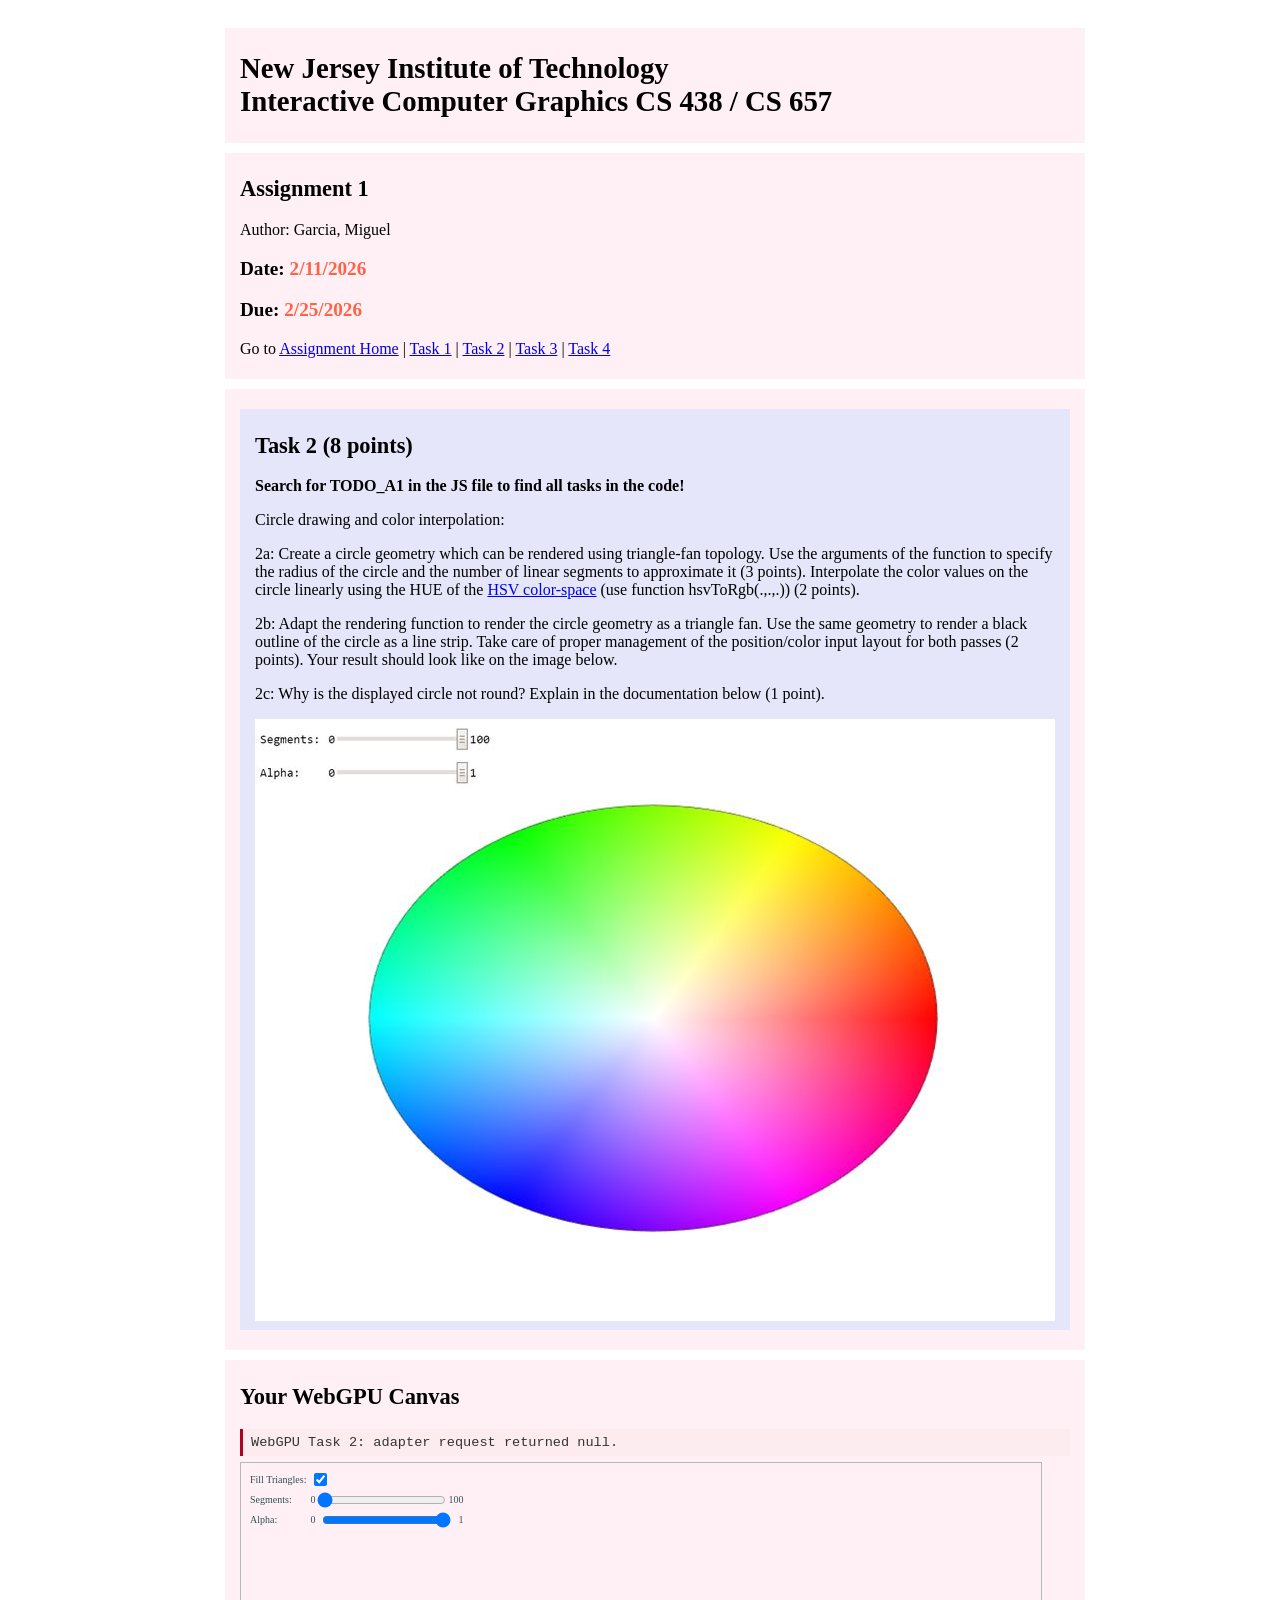
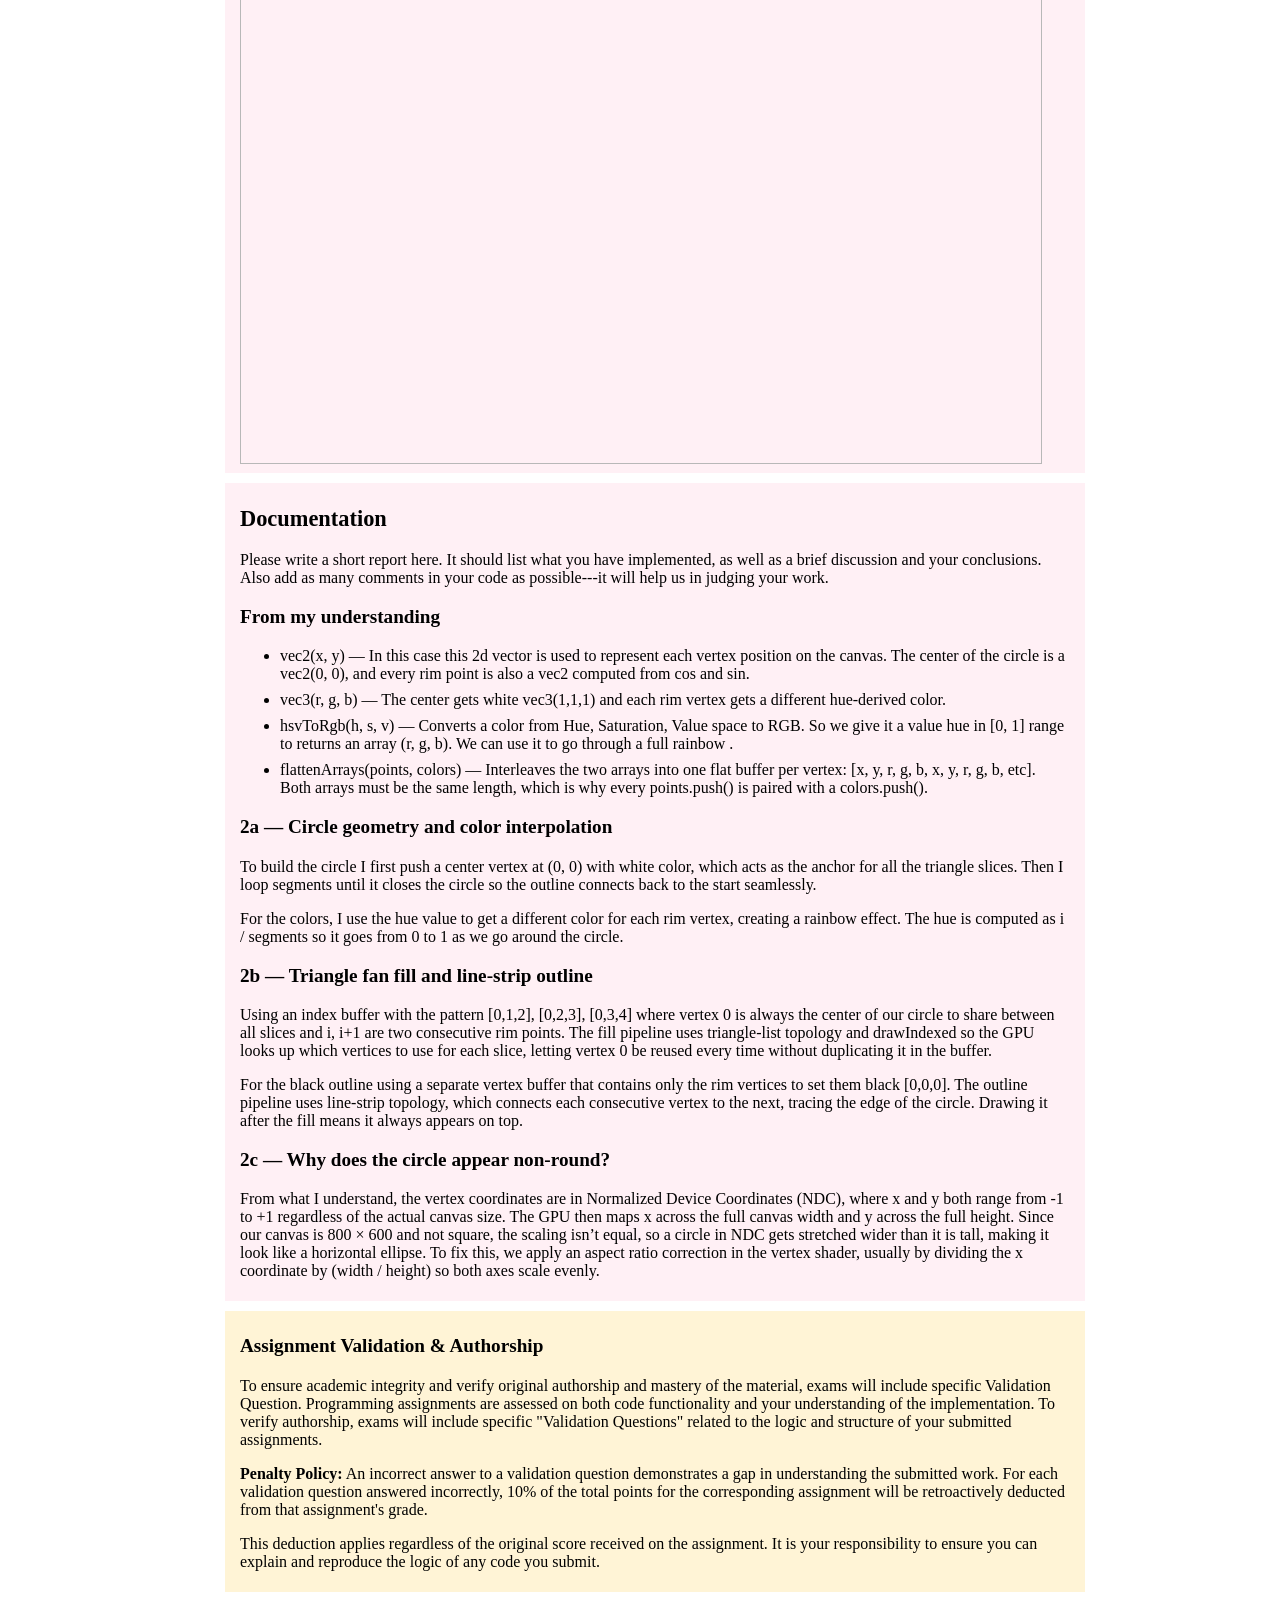
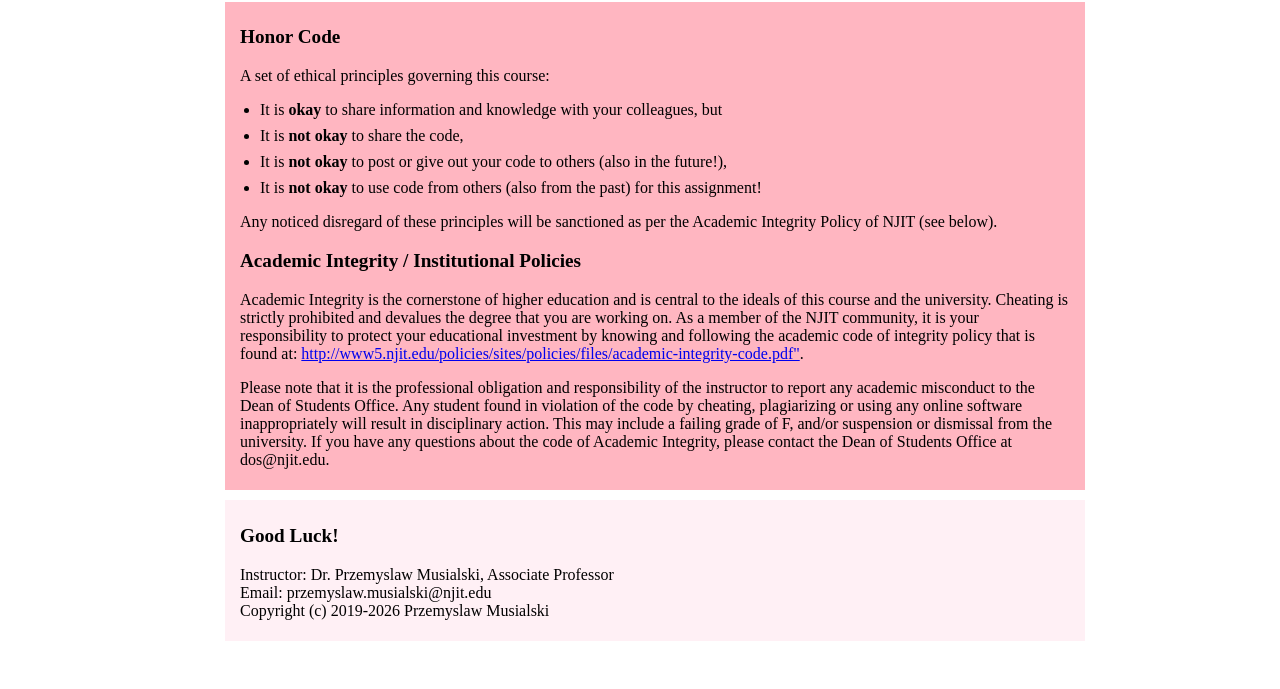
<file: A1/a1_student/task12.html>
<!DOCTYPE html>
<html>
<head>
    <meta charset="utf-8" />
    <link rel="stylesheet" type="text/css" href="./resources/style.css">
    <title>
        A1 | Garcia, Miguel
    </title>

    <script type="text/javascript" src="./resources/math.js"></script>
    <script type="text/javascript" src="./resources/color.js"></script>
    <script type="text/javascript" src="task12.js"></script>
</head>

<body onload="main();">
    <div class="content">
        <!--------------------------------------------------------------------------->
        <div class="textdiv">
            <h1>New Jersey Institute of Technology<br /> Interactive Computer Graphics CS 438 / CS 657</h1>
        </div>

        <!--------------------------------------------------------------------------->
        <div class="textdiv" style="display: initial;">
            <h2>Assignment 1</h2>
            <p>
                Author: Garcia, Miguel
            </p>
            <h3>Date: <b style="color:tomato;">2/11/2026</b></h3>
                <h3>Due: <b style="color:tomato;">2/25/2026</b></h3>
            <p>Go to <a href="index.html">Assignment Home</a> | <a href="task11.html">Task 1</a> | <a href="task12.html">Task 2</a> | <a href="task13.html">Task 3</a> | <a href="task14.html">Task 4</a></p>
        </div>

        <!--------------------------------------------------------------------------->
        <div class="textdiv" style="display: initial;">
            <div class="taskdiv">
                <h2>Task 2 (8 points)</h2>
                <p>
                    <b>Search for TODO_A1 in the JS file to find all tasks in the code!</b>
                </p>
                <p>Circle drawing and color interpolation:</p>
                <p>
                    2a: Create a circle geometry which can be rendered using triangle-fan topology. Use the arguments of the function to specify the radius of the circle and the number of linear segments to approximate it (3 points).
                    Interpolate the color values on the circle linearly using the HUE of the <a href="https://en.wikipedia.org/wiki/HSL_and_HSV">HSV color-space</a> (use function hsvToRgb(.,.,.)) (2 points).
                </p>
                <p>
                    2b: Adapt the rendering function to render the circle geometry as a triangle fan. Use the same geometry to render a black outline of the circle as a line strip.
                    Take care of proper management of the position/color input layout for both passes (2 points).
                    Your result should look like on the image below.
                </p>
                <p>
                    2c: Why is the displayed circle not round? Explain in the documentation below (1 point).
                </p>
                <img style="text-align:center" src="./img/task12.jpg" />
            </div>
        </div>

        <!--------------------------------------------------------------------------->
        <div class="textdiv">
            <h2>Your WebGPU Canvas</h2>
            <p id="webgpuStatus" class="statusline">WebGPU: initializing Task 2 preview...</p>
            <div class="container">
                <canvas id="webgpuCanvas" class="previewcanvas" width="800" height="600">
                    Your browser does not support html5.
                </canvas>
                <div class="uiwrapper">
                    <div class="uibox">Fill Triangles: </div>
                    <div class="uibox"><input id="drawCheck" type="checkbox" checked/> </div>
                    <div class="uibox">Segments: </div>
                    <div class="uibox"> 0 <input id="rangeSlider" type="range" min="3" max="100" step="1" value="3" /> 100</div>
                    <div class="uibox">Alpha: </div>
                    <div class="uibox"> 0 <input id="alphaSlider" type="range" min="0" max="1" step="0.1" value="1" /> 1</div>
                </div>
            </div>
        </div>

        <!--------------------------------------------------------------------------->
        <div class="textdiv">
            <h2>Documentation</h2>
            <p>
                Please write a short report here.
                It should list what you have implemented, as well as a brief discussion and your conclusions.
                Also add as many comments in your code as possible---it will help us in judging your work.
            </p>

            <h3>From my understanding</h3>

            <ul>
                <li>
                    vec2(x, y) — In this case this 2d vector is used to represent each vertex position on the canvas. 
                    The center of the circle is a vec2(0, 0), and every
                    rim point is also a vec2 computed from cos and sin.
                </li>
                <li>
                    vec3(r, g, b) — The center gets white vec3(1,1,1) and each rim vertex gets a different hue-derived color.
                </li>
                <li>
                    hsvToRgb(h, s, v) — Converts a color from Hue, Saturation, Value space to RGB.
                    So we give it a value hue in [0, 1] range to returns an array (r, g, b).
                    We can use it to go through a full rainbow .
                </li>
                <li>
                    flattenArrays(points, colors) — Interleaves the two arrays into one flat buffer per vertex:
                    [x, y, r, g, b, x, y, r, g, b, etc]. Both arrays must be the same length, which is why
                    every points.push() is paired with a colors.push().
                </li>
            </ul>

            <h3>2a — Circle geometry and color interpolation</h3>
            <p>
                To build the circle I first push a center vertex at (0, 0) with white color, which acts as
                the anchor for all the triangle slices. Then I loop segments until it closes the circle 
                so the outline connects back to the start seamlessly.
            </p>
            <p>
                For the colors, I use the hue value to get a different color for each rim vertex, creating a rainbow effect.
                The hue is computed as i / segments so it goes from 0 to 1 as we go around the circle.
            </p>

            <h3>2b — Triangle fan fill and line-strip outline</h3>
            <p>
                Using an index buffer with the pattern [0,1,2], [0,2,3], [0,3,4] where vertex 0 is always the
                center of our circle to share between all slices and i, i+1 are two consecutive rim points. 
                The fill pipeline uses triangle-list topology and drawIndexed so the GPU looks up which vertices 
                to use for each slice, letting vertex 0 be reused every time without duplicating it in the buffer.
            </p>
            <p>
                For the black outline using a separate vertex buffer  that contains only
                the rim vertices to set them black [0,0,0].
                The outline pipeline uses line-strip topology, which connects each consecutive vertex to the
                next, tracing the edge of the circle. Drawing it after the fill means it always appears on top.
            </p>

            <h3>2c — Why does the circle appear non-round?</h3>
            <p>
                From what I understand, the vertex coordinates are in Normalized Device Coordinates (NDC),
                where x and y both range from -1 to +1 regardless of the actual canvas size. 
                The GPU then maps x across the full canvas width and y across the full height. 
                Since our canvas is 800 × 600 and not square, the scaling isn’t equal, so a circle in
                 NDC gets stretched wider than it is tall, making it look like a horizontal ellipse. 
                 To fix this, we apply an aspect ratio correction in the vertex shader, 
                 usually by dividing the x coordinate by (width / height) so both axes scale evenly.

                 
            </p>
        </div>

        <!--------------------------------------------------------------------------->
        <div class="textdiv" style="background-color:#fff4d6;">
            <h3>Assignment Validation &amp; Authorship</h3>
            <p>
                To ensure academic integrity and verify original authorship and mastery of the material, exams will include specific Validation Question.
                Programming assignments are assessed on both code functionality and your understanding of the implementation. To verify authorship, exams
                will include specific "Validation Questions" related to the logic and structure of your submitted assignments.
            </p>
            <p>
                <b>Penalty Policy:</b> An incorrect answer to a validation question demonstrates a gap in understanding the submitted work. For each
                validation question answered incorrectly, 10% of the total points for the corresponding assignment will be retroactively deducted from
                that assignment's grade.
            </p>
            <p>
                This deduction applies regardless of the original score received on the assignment. It is your responsibility to ensure you can explain
                and reproduce the logic of any code you submit.
            </p>
        </div>

        <!--------------------------------------------------------------------------->
        <div class="textdiv" style="background-color:lightpink;">
            <h3>Honor Code</h3>
            <p>A set of ethical principles governing this course: </p>
            <ul style="padding-left: 20px; margin: 0 0 8px 0;">
                <li>It is <b>okay</b> to share information and knowledge with your colleagues, but</li>
                <li>It is <b>not okay</b> to share the code,</li>
                <li>It is <b>not okay</b> to post or give out your code to others (also in the future!),</li>
                <li>It is <b>not okay</b> to use code from others (also from the past) for this assignment!</li>
            </ul>
            <p>Any noticed disregard of these principles will be sanctioned as per the Academic Integrity Policy of NJIT (see below).</p>
            <h3>Academic Integrity / Institutional Policies</h3>
            <p>Academic Integrity is the cornerstone of higher education and is central to the ideals of this course and the university. Cheating is strictly prohibited and
                devalues the degree that you are working on. As a member of the NJIT community, it is your responsibility to protect your educational investment by knowing and
                following the academic code of integrity policy that is found at: <a
                    href="http://www5.njit.edu/policies/sites/policies/files/academic-integrity-code.pdf">http://www5.njit.edu/policies/sites/policies/files/academic-integrity-code.pdf"</a>.
            </p>
            <p>Please note that it is the professional obligation and responsibility of the instructor to report any academic misconduct to the Dean of Students Office. Any student
                found in violation of the code by cheating, plagiarizing or using any online software inappropriately will result in disciplinary action. This may include a failing
                grade of F, and/or suspension or dismissal from the university. If you have any questions about the code of Academic Integrity, please contact the Dean of Students
                Office at dos@njit.edu.</p>
        </div>
        <!--------------------------------------------------------------------------->
        <div class="textdiv">
            <h3>Good Luck!</h3>
            <p> Instructor: Dr. Przemyslaw Musialski, Associate Professor<br /> Email: przemyslaw.musialski@njit.edu<br /> Copyright (c) 2019-2026 Przemyslaw Musialski </p>
        </div>

    </div>

</body>
</html>
</file>
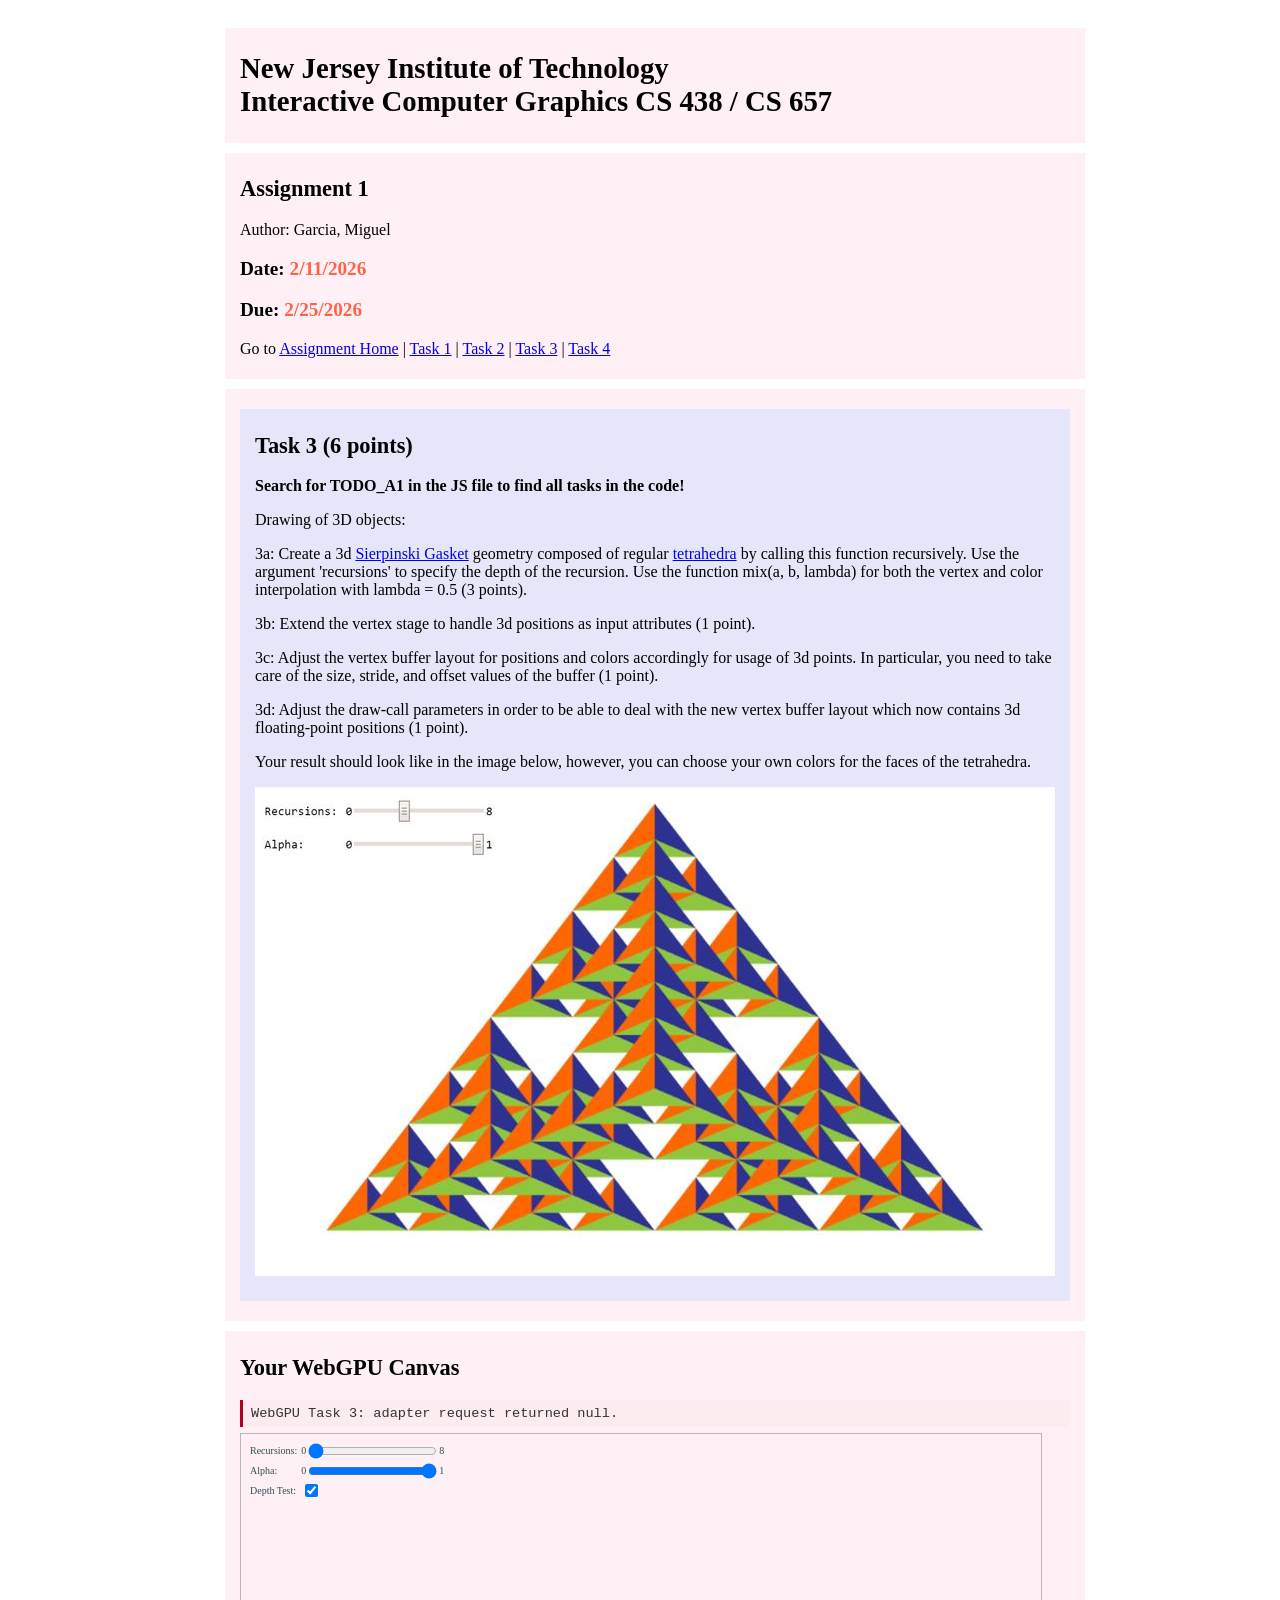
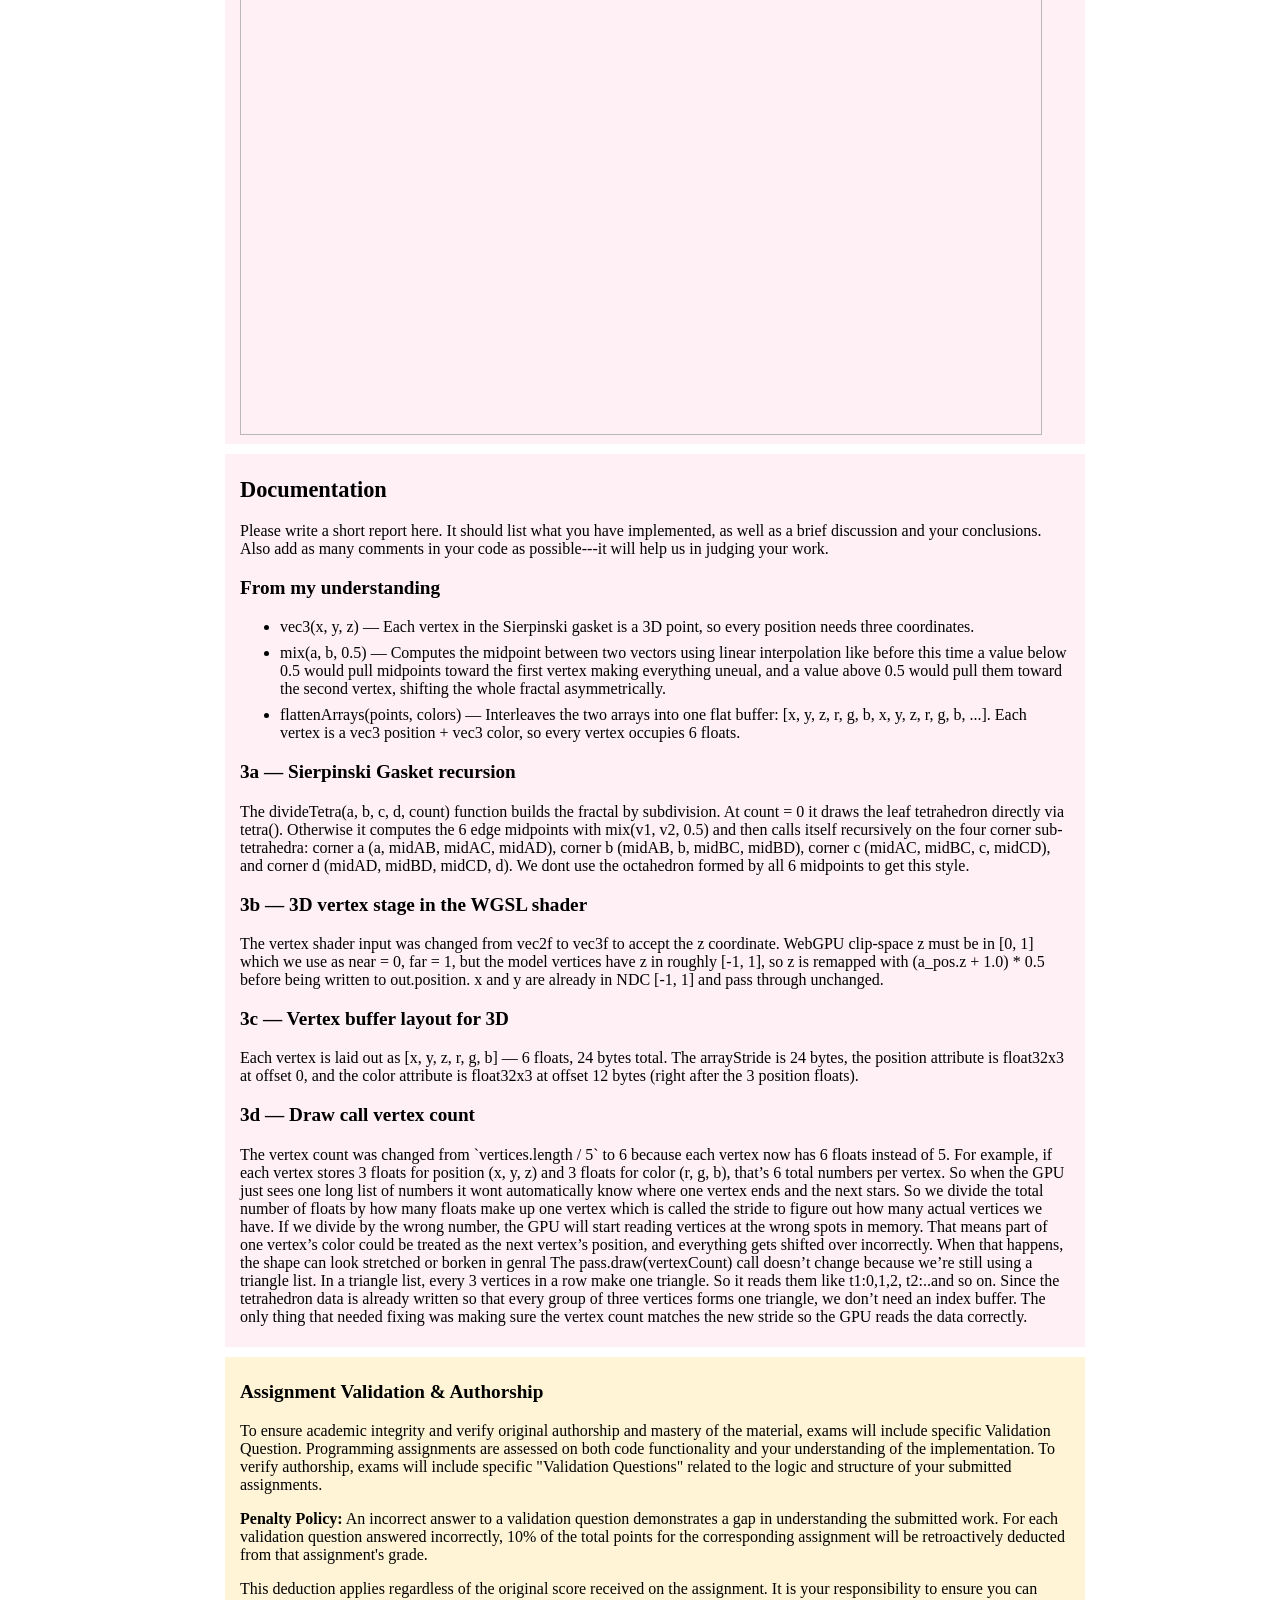
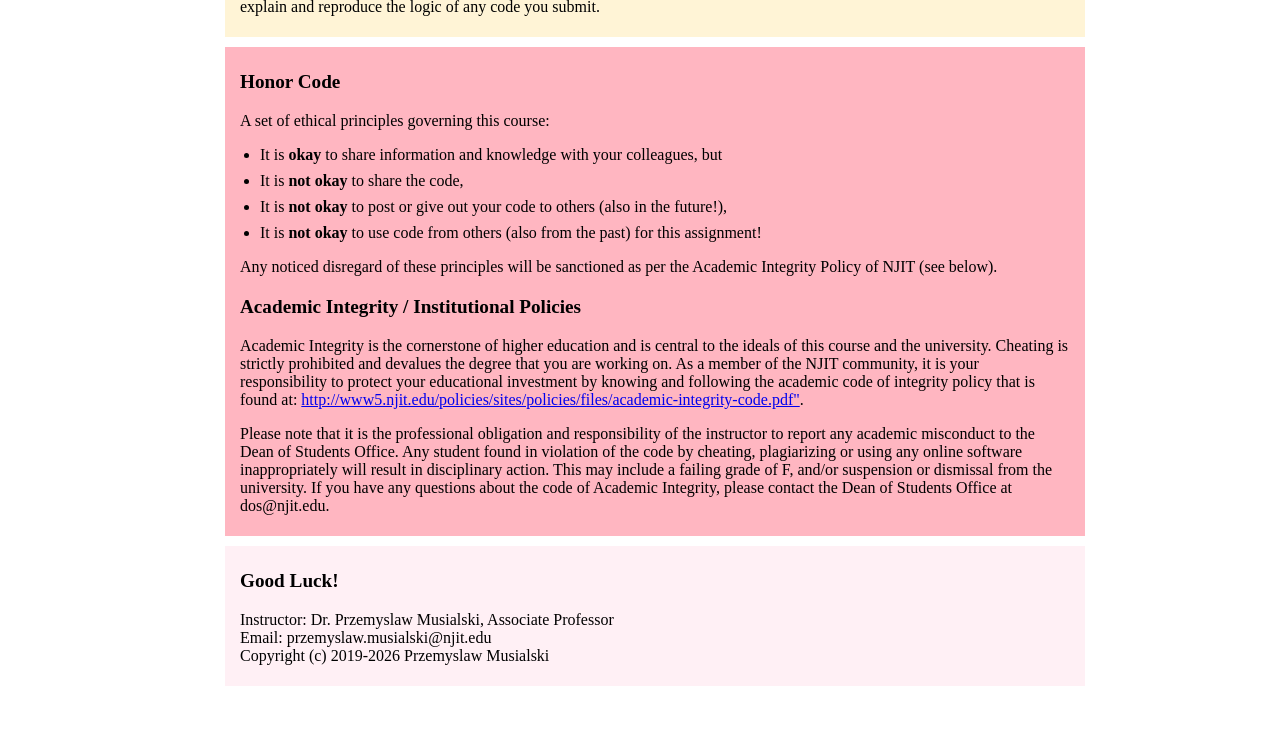
<file: A1/a1_student/task13.html>
<!DOCTYPE html>
<html>
<head>
    <meta charset="utf-8" />
    <link rel="stylesheet" type="text/css" href="./resources/style.css">
    <title>
        A1 | Garcia, Miguel
    </title>

    <script type="text/javascript" src="./resources/math.js"></script>
    <script type="text/javascript" src="./resources/color.js"></script>
    <script type="text/javascript" src="task13.js"></script>
</head>

<body onload="main();">
    <div class="content">
        <!--------------------------------------------------------------------------->
        <div class="textdiv">
            <h1>New Jersey Institute of Technology<br /> Interactive Computer Graphics CS 438 / CS 657</h1>
        </div>

        <!--------------------------------------------------------------------------->
        <div class="textdiv" style="display: initial;">
            <h2>Assignment 1</h2>
            <p>
                Author: Garcia, Miguel
            </p>
            <h3>Date: <b style="color:tomato;">2/11/2026</b></h3>
                <h3>Due: <b style="color:tomato;">2/25/2026</b></h3>
            <p>Go to <a href="index.html">Assignment Home</a> | <a href="task11.html">Task 1</a> | <a href="task12.html">Task 2</a> | <a href="task13.html">Task 3</a> | <a href="task14.html">Task 4</a></p>
        </div>

        <!--------------------------------------------------------------------------->
        <div class="textdiv" style="display: initial;">
            <div class="taskdiv">
                <h2>Task 3 (6 points)</h2>
                <p>
                    <b>Search for TODO_A1 in the JS file to find all tasks in the code!</b>
                </p>
                <p>Drawing of 3D objects:</p>
                <p>
                    3a: Create a 3d <a href="https://en.wikipedia.org/wiki/Sierpi%C5%84ski_triangle">Sierpinski Gasket</a> geometry composed of regular <a href="https://en.wikipedia.org/wiki/Tetrahedron">tetrahedra</a> by calling this function recursively. Use the argument 'recursions' to specify the depth of the recursion. Use the function mix(a, b, lambda) for both the vertex and color interpolation with lambda = 0.5 (3 points).
                </p>
                <p>
                    3b: Extend the vertex stage to handle 3d positions as input attributes (1 point).
                </p>
                <p>
                    3c: Adjust the vertex buffer layout for positions and colors accordingly for usage of 3d points. In particular, you need to take care of the size, stride, and offset values of the buffer (1 point).
                </p>
                <p>
                    3d: Adjust the draw-call parameters in order to be able to deal with the new vertex buffer layout which now contains 3d floating-point positions (1 point).
                </p>
                <p>
                    Your result should look like in the image below, however, you can choose your own colors for the faces of the tetrahedra.
                </p>
                <img style="text-align:center" src="./img/task13.jpg" />
                <p></p>
            </div>
        </div>

        <!--------------------------------------------------------------------------->
        <div class="textdiv">
            <h2>Your WebGPU Canvas</h2>
            <p id="webgpuStatus" class="statusline">WebGPU: initializing Task 3 preview...</p>
            <div class="container">
                <canvas id="webgpuCanvas" class="previewcanvas" width="800" height="600">
                    Your browser does not support html5.
                </canvas>
                <div class="uiwrapper">
                    <div class="uibox">Recursions: </div>
                    <div class="uibox"> 0 <input id="rangeSlider" type="range" min="0" max="8" step="1" value="0" /> 8</div>
                    <div class="uibox">Alpha: </div>
                    <div class="uibox"> 0 <input id="alphaSlider" type="range" min="0" max="1" step="0.1" value="1" /> 1</div>
                    <div class="uibox">Depth Test: </div>
                    <div class="uibox"><input id="depthCheck" type="checkbox" checked/> </div>
                </div>
            </div>
        </div>

        <!--------------------------------------------------------------------------->
        <div class="textdiv">
            <h2>Documentation</h2>
            <p>
                Please write a short report here.
                It should list what you have implemented, as well as a brief discussion and your conclusions.
                Also add as many comments in your code as possible---it will help us in judging your work.
            </p>

            <h3>From my understanding</h3>
            <ul>
                <li>
                    vec3(x, y, z) — Each vertex in the Sierpinski gasket is a 3D point,
                    so every position needs three coordinates.
                </li>
                <li>
                    mix(a, b, 0.5) — Computes the midpoint between two vectors using linear
                    interpolation like before this time a value below 0.5 would pull midpoints 
                    toward the first vertex making everything uneual, and a value above 0.5 would 
                    pull them toward the second vertex, shifting the whole fractal asymmetrically.
                </li>
                <li>
                    flattenArrays(points, colors) — Interleaves the two arrays into one flat buffer:
                    [x, y, z, r, g, b, x, y, z, r, g, b, ...].
                    Each vertex is a vec3 position + vec3 color, so every vertex occupies 6 floats.
                </li>
            </ul>

            <h3>3a — Sierpinski Gasket recursion</h3>
            <p>
                The divideTetra(a, b, c, d, count) function builds the fractal by subdivision.
                At count = 0 it draws the leaf tetrahedron directly via tetra(). Otherwise
                it computes the 6 edge midpoints with mix(v1, v2, 0.5) and then calls
                itself recursively on the four corner sub-tetrahedra:
                corner a (a, midAB, midAC, midAD),
                corner b (midAB, b, midBC, midBD),
                corner c (midAC, midBC, c, midCD), and
                corner d (midAD, midBD, midCD, d).
                We dont use the octahedron formed by all 6 midpoints to get this style.
            </p>
            <h3>3b — 3D vertex stage in the WGSL shader</h3>
            <p>
                The vertex shader input was changed from vec2f to vec3f to accept the z coordinate.
                WebGPU clip-space z must be in [0, 1] which we use as near = 0, far = 1, but the model vertices
                have z in roughly [-1, 1], so z is remapped with (a_pos.z + 1.0) * 0.5 before
                being written to out.position. x and y are already in NDC [-1, 1] and pass through
                unchanged.
            </p>

            <h3>3c — Vertex buffer layout for 3D</h3>
            <p>
                Each vertex is laid out as [x, y, z, r, g, b] — 6 floats, 24 bytes total.
                The arrayStride is 24 bytes, the position attribute is float32x3 at offset 0,
                and the color attribute is float32x3 at offset 12 bytes (right after the 3 position floats).
            </p>

            <h3>3d — Draw call vertex count</h3>
            <p>
                The vertex count was changed from `vertices.length / 5` to  6 because each vertex now has 6 floats instead of 5. 
                For example, if each vertex stores 3 floats for position (x, y, z) and 3 floats for color (r, g, b), that’s 6 total numbers per vertex. 
                So when the GPU just sees one long list of numbers it wont automatically know where one vertex ends and the next stars. 
                So we divide the total number of floats by how many floats make up one vertex which is called the stride to figure out how many actual vertices we have.
                If we divide by the wrong number, the GPU will start reading vertices at the wrong spots in memory. That means part of one vertex’s color 
                could be treated as the next vertex’s position, and everything gets shifted over incorrectly. When that happens, the shape can look stretched or borken in genral 
            
                The pass.draw(vertexCount) call doesn’t change because we’re still using a triangle list. In a triangle list, every 3 vertices in a row make one triangle.
                So it reads them like t1:0,1,2, t2:..and so on. Since the tetrahedron data is already written so that every group of three vertices 
                forms one triangle, we don’t need an index buffer. The only thing that needed fixing was making sure the vertex count matches the new stride so the GPU reads the data correctly.

                
            </p>
        </div>

        <!--------------------------------------------------------------------------->
        <div class="textdiv" style="background-color:#fff4d6;">
            <h3>Assignment Validation &amp; Authorship</h3>
            <p>
                To ensure academic integrity and verify original authorship and mastery of the material, exams will include specific Validation Question.
                Programming assignments are assessed on both code functionality and your understanding of the implementation. To verify authorship, exams
                will include specific "Validation Questions" related to the logic and structure of your submitted assignments.
            </p>
            <p>
                <b>Penalty Policy:</b> An incorrect answer to a validation question demonstrates a gap in understanding the submitted work. For each
                validation question answered incorrectly, 10% of the total points for the corresponding assignment will be retroactively deducted from
                that assignment's grade.
            </p>
            <p>
                This deduction applies regardless of the original score received on the assignment. It is your responsibility to ensure you can explain
                and reproduce the logic of any code you submit.
            </p>
        </div>

        <!--------------------------------------------------------------------------->
        <div class="textdiv" style="background-color:lightpink;">
            <h3>Honor Code</h3>
            <p>A set of ethical principles governing this course: </p>
            <ul style="padding-left: 20px; margin: 0 0 8px 0;">
                <li>It is <b>okay</b> to share information and knowledge with your colleagues, but</li>
                <li>It is <b>not okay</b> to share the code,</li>
                <li>It is <b>not okay</b> to post or give out your code to others (also in the future!),</li>
                <li>It is <b>not okay</b> to use code from others (also from the past) for this assignment!</li>
            </ul>
            <p>Any noticed disregard of these principles will be sanctioned as per the Academic Integrity Policy of NJIT (see below).</p>
            <h3>Academic Integrity / Institutional Policies</h3>
            <p>Academic Integrity is the cornerstone of higher education and is central to the ideals of this course and the university. Cheating is strictly prohibited and
                devalues the degree that you are working on. As a member of the NJIT community, it is your responsibility to protect your educational investment by knowing and
                following the academic code of integrity policy that is found at: <a
                    href="http://www5.njit.edu/policies/sites/policies/files/academic-integrity-code.pdf">http://www5.njit.edu/policies/sites/policies/files/academic-integrity-code.pdf"</a>.
            </p>
            <p>Please note that it is the professional obligation and responsibility of the instructor to report any academic misconduct to the Dean of Students Office. Any student
                found in violation of the code by cheating, plagiarizing or using any online software inappropriately will result in disciplinary action. This may include a failing
                grade of F, and/or suspension or dismissal from the university. If you have any questions about the code of Academic Integrity, please contact the Dean of Students
                Office at dos@njit.edu.</p>
        </div>
        <!--------------------------------------------------------------------------->
        <div class="textdiv">
            <h3>Good Luck!</h3>
            <p> Instructor: Dr. Przemyslaw Musialski, Associate Professor<br /> Email: przemyslaw.musialski@njit.edu<br /> Copyright (c) 2019-2026 Przemyslaw Musialski </p>
        </div>

    </div>

</body>
</html>
</file>
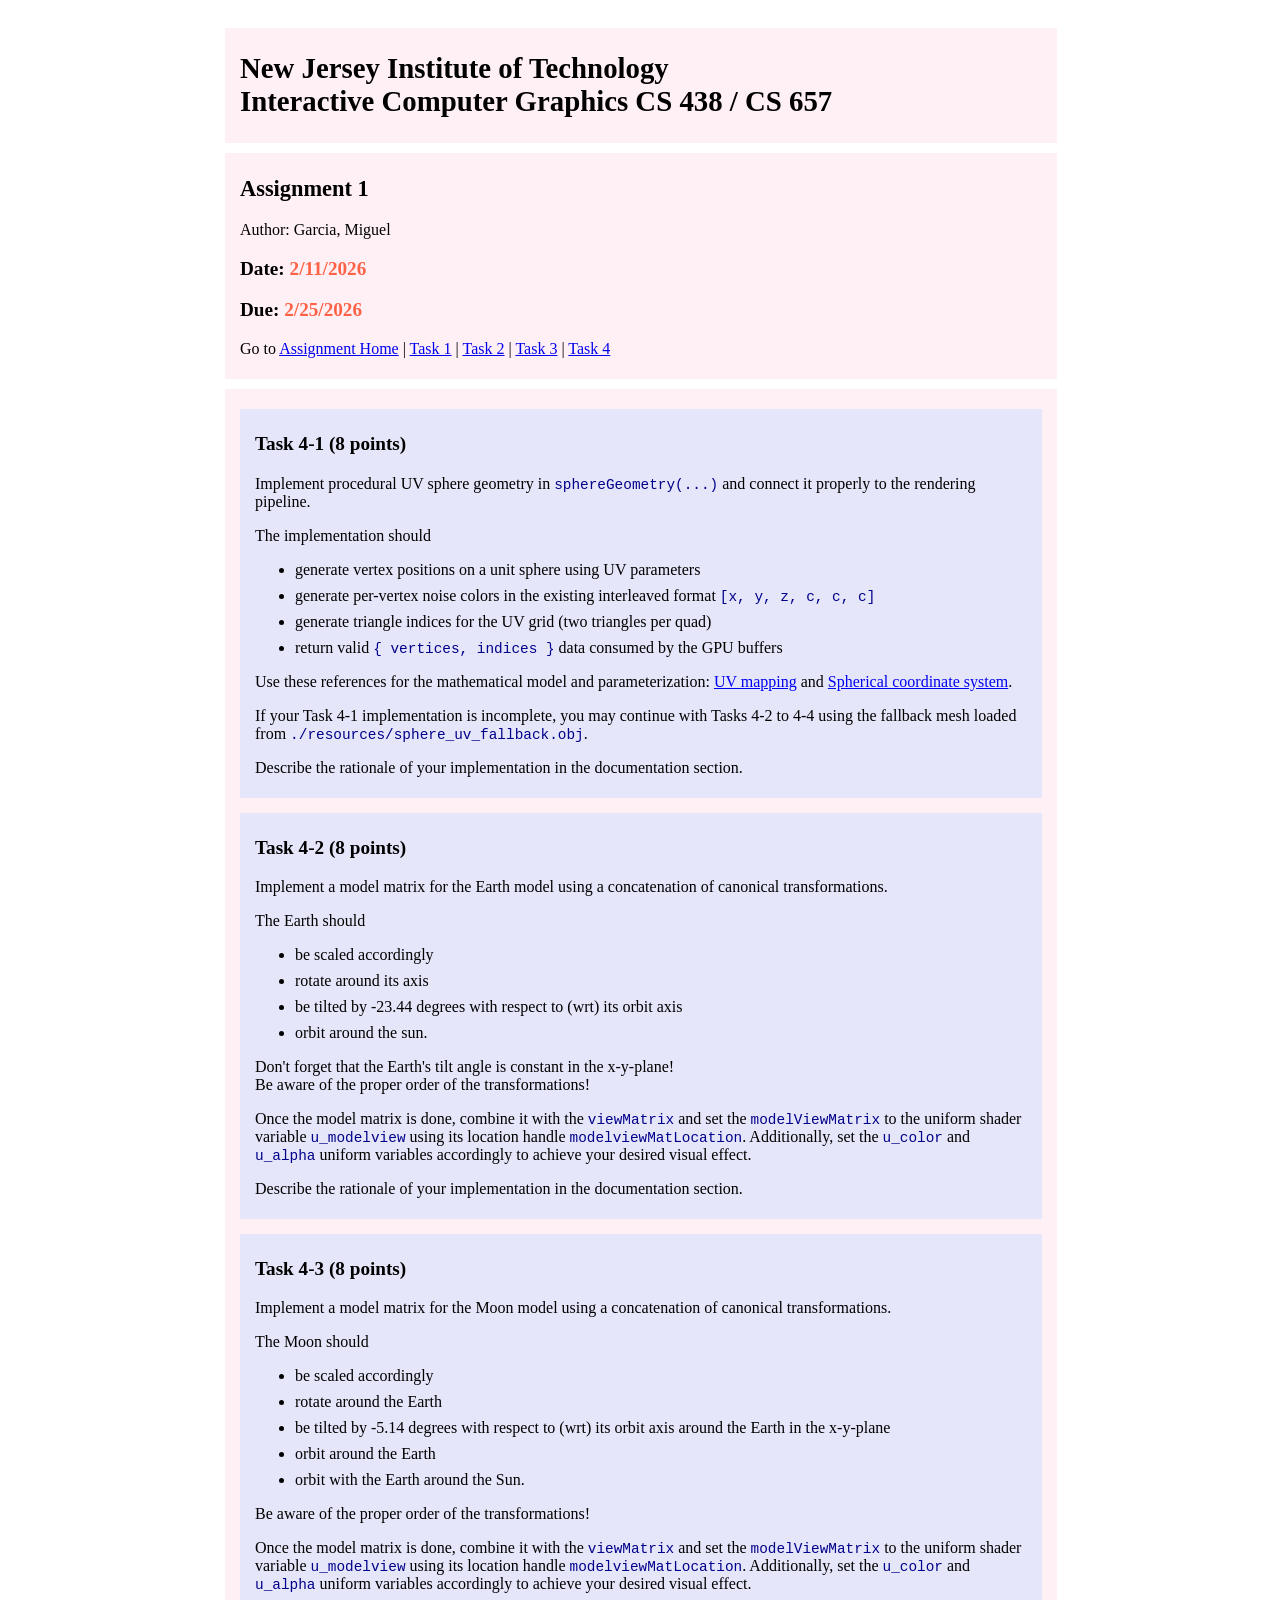
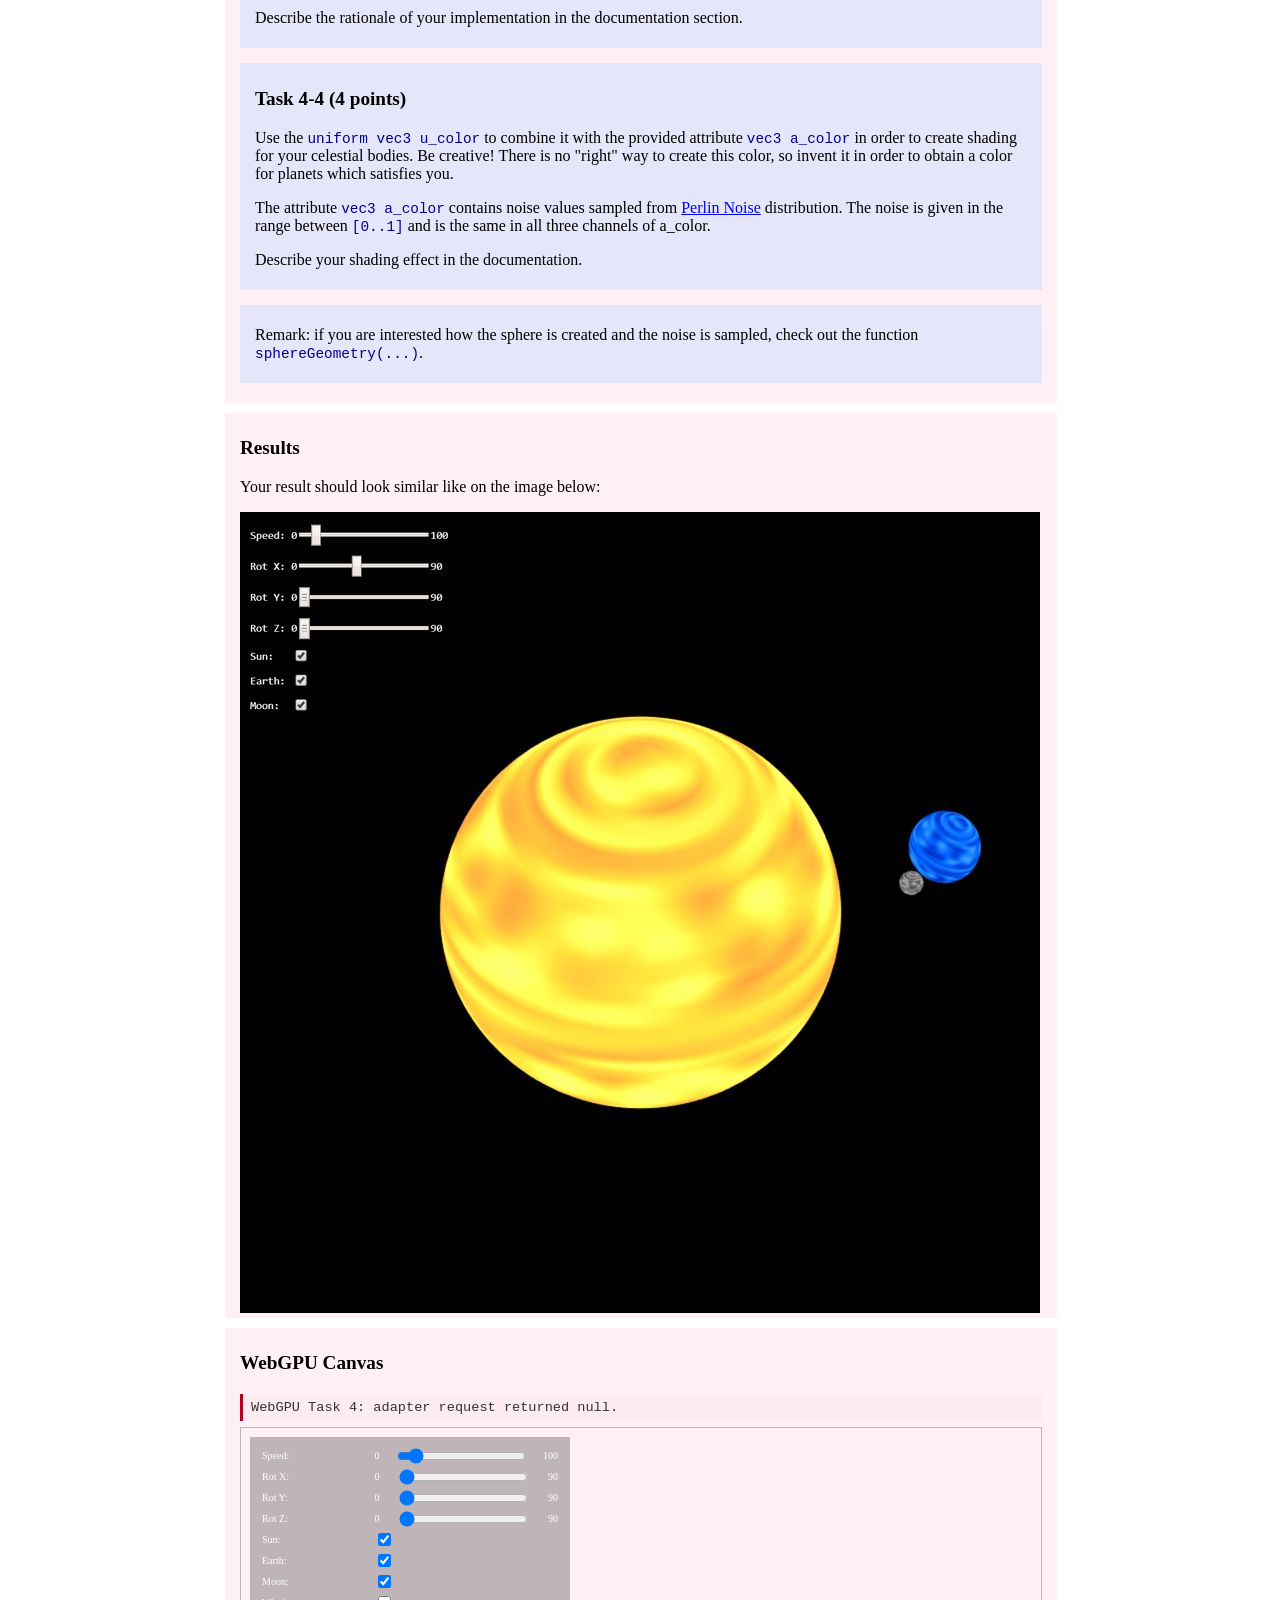
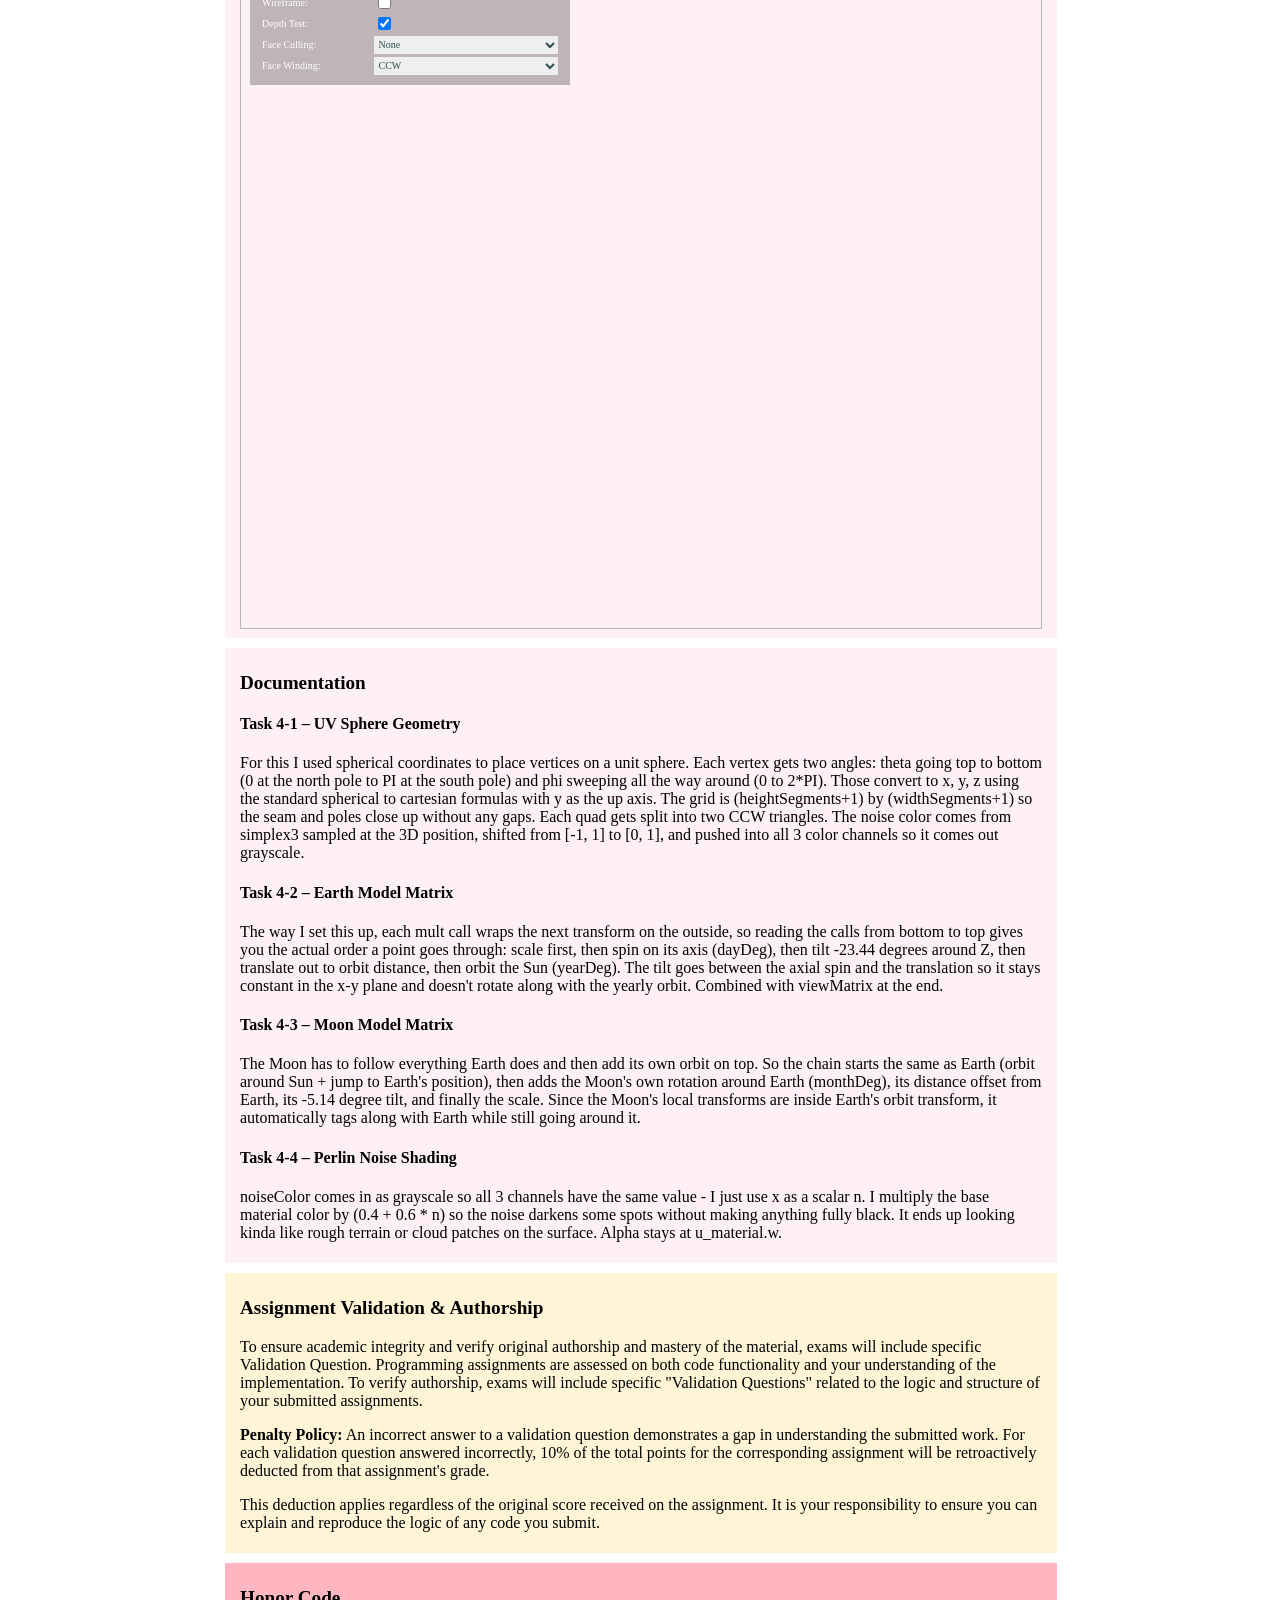
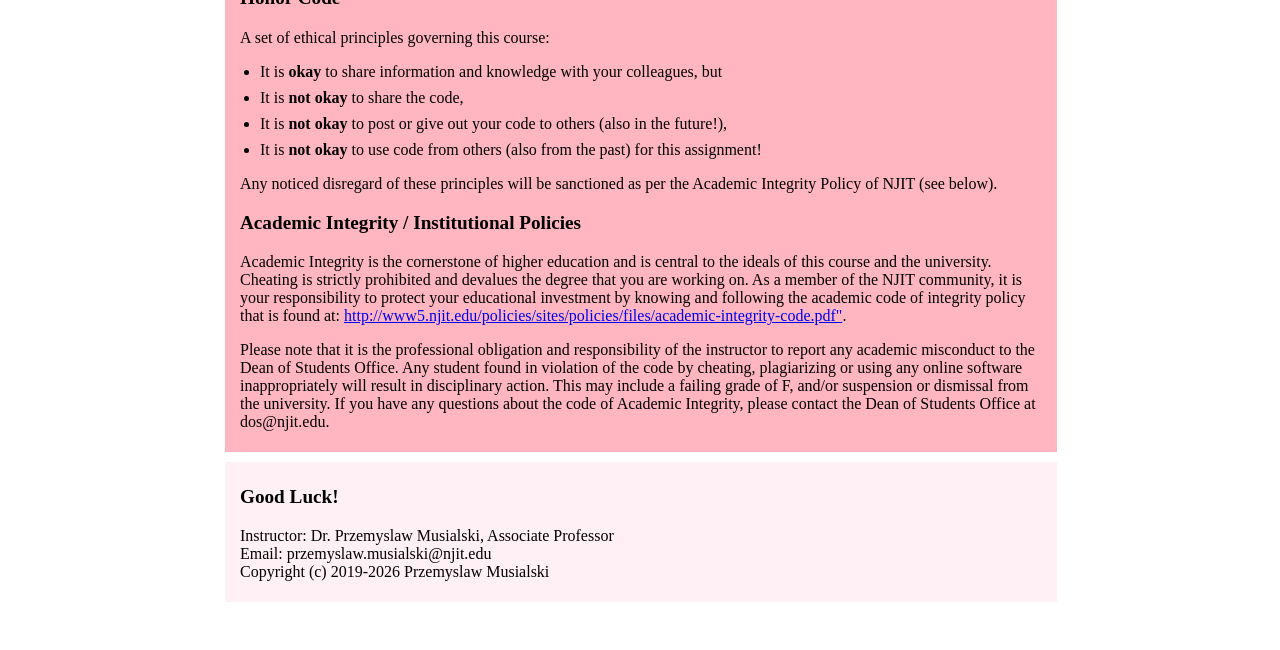
<file: A1/a1_student/task14.html>
﻿<html>

<head>
    <style>
    </style>
    <link rel="stylesheet" type="text/css" href="./resources/style.css">
    <meta charset="utf-8" />
    <title id="title"> A1 | Garcia, Miguel </title>
    <script type="text/javascript" src="./resources/color.js"></script>
    <script type="text/javascript" src="./resources/perlin.js"></script>
    <script type="text/javascript" src="./resources/math.js"></script>
    <script type="text/javascript" src="./resources/webgpu-preview-common.js"></script>
    <script type="text/javascript" src="./resources/webgpu-task14.js"></script>
    <script type="text/javascript" src="task14.js"></script>
</head>

<body onload="main();">
    <div class="content">
        <!--------------------------------------------------------------------------->
        <div class="textdiv">
            <h1>New Jersey Institute of Technology<br /> Interactive Computer Graphics CS 438 / CS 657</h1>
        </div>
        <div class="textdiv" style="display: initial;">
            <h2>Assignment 1</h2>
            <p id="author">
                Author: Garcia, Miguel
            </p>
            <h3>Date: <b style="color:tomato;">2/11/2026</b></h3>
            <h3>Due: <b style="color:tomato;">2/25/2026</b></h3>
            <p>Go to <a href="index.html">Assignment Home</a> | <a href="task11.html">Task 1</a> | <a href="task12.html">Task 2</a> | <a href="task13.html">Task 3</a> | <a href="task14.html">Task 4</a></p>
        </div>
        <!--------------------------------------------------------------------------->
        <div class="textdiv">
            <div class="taskdiv">
                <h3>Task 4-1 (8 points)</h3>
                <p> Implement procedural UV sphere geometry in <code>sphereGeometry(...)</code> and connect it properly to the rendering pipeline. </p>
                <p> The implementation should
                <ul>
                    <li>generate vertex positions on a unit sphere using UV parameters</li>
                    <li>generate per-vertex noise colors in the existing interleaved format <code>[x, y, z, c, c, c]</code></li>
                    <li>generate triangle indices for the UV grid (two triangles per quad)</li>
                    <li>return valid <code>{ vertices, indices }</code> data consumed by the GPU buffers</li>
                </ul>
                </p>
                <p> Use these references for the mathematical model and parameterization:
                    <a href="https://en.wikipedia.org/wiki/UV_mapping">UV mapping</a> and
                    <a href="https://en.wikipedia.org/wiki/Spherical_coordinate_system">Spherical coordinate system</a>.
                </p>
                <p> If your Task 4-1 implementation is incomplete, you may continue with Tasks 4-2 to 4-4 using the fallback mesh loaded from
                    <code>./resources/sphere_uv_fallback.obj</code>. </p>
                <p> Describe the rationale of your implementation in the documentation section. </p>
            </div>
            <div class="taskdiv">
                <h3>Task 4-2 (8 points)</h3>
                <p> Implement a model matrix for the Earth model using a concatenation of canonical transformations. </p>
                <p> The Earth should
                <ul>
                    <li> be scaled accordingly</li>
                    <li> rotate around its axis</li>
                    <li> be tilted by -23.44 degrees with respect to (wrt) its orbit axis</li>
                    <li> orbit around the sun. </li>
                </ul>
                </p>
                <p> Don't forget that the Earth's tilt angle is constant in the x-y-plane!<br> Be aware of the proper order of the transformations! </p>                    
                <p> 
                    Once the model matrix is done, combine it with the <code>viewMatrix</code> and set the <code>modelViewMatrix</code> to the uniform shader variable 
                    <code>u_modelview</code> using its location handle <code>modelviewMatLocation</code>.  
                    Additionally, set the <code>u_color</code> and <code>u_alpha</code> uniform variables accordingly to achieve your desired visual effect. 
                </p>
                <p>
                    Describe the rationale of your implementation in the documentation section. 
                </p>
            </div>
            <div class="taskdiv">
                <h3>Task 4-3 (8 points)</h3>
                <p> Implement a model matrix for the Moon model using a concatenation of canonical transformations. </p>
                <p> The Moon should
                <ul>
                    <li> be scaled accordingly</li>
                    <li> rotate around the Earth</li>
                    <li> be tilted by -5.14 degrees with respect to (wrt) its orbit axis around the Earth in the x-y-plane </li>
                    <li> orbit around the Earth</li>
                    <li> orbit with the Earth around the Sun.</li>
                </ul>                
                <p> Be aware of the proper order of the transformations!</p>
                <p> 
                    Once the model matrix is done, combine it with the <code>viewMatrix</code> and set the <code>modelViewMatrix</code> to the uniform shader variable 
                    <code>u_modelview</code> using its location handle <code>modelviewMatLocation</code>. 
                    Additionally, set the <code>u_color</code> and <code>u_alpha</code> uniform variables accordingly to achieve your desired visual effect. 
                </p>
                <p>
                    Describe the rationale of your implementation in the documentation section. 
                </p>
            </div>
            <div class="taskdiv">
                <h3>Task 4-4 (4 points)</h3>
                <p> Use the <code>uniform vec3 u_color</code> to combine it with the provided attribute <code>vec3 a_color</code> in order to create shading for your celestial bodies. Be
                    creative! There is no "right" way to create this color, so invent it in order to obtain a color for planets which satisfies you. </p>
                <p> The attribute <code>vec3 a_color</code> contains noise values sampled from <a href="https://en.wikipedia.org/wiki/Perlin_noise">Perlin Noise</a> distribution.
                    The noise is given in the range between <code>[0..1]</code> and is the same in all three channels of a_color. </p>
                <p>
                    Describe your shading effect in the documentation. 
                </p>
            </div>
            <div class="taskdiv">
                <p> Remark: if you are interested how the sphere is created and the noise is sampled, check out the function <code>sphereGeometry(...)</code>. </p>
            </div>
        </div>
        <div class="textdiv">
            <h3>Results</h3>
            <p> Your result should look similar like on the image below: </p>
            <img style="text-align:center" src="./img/task21.jpg" />
        </div>
        <!--------------------------------------------------------------------------->
        <div class="textdiv">
            <h3>WebGPU Canvas</h3>
            <p id="webgpuStatus" class="statusline">WebGPU: initializing Task 4 preview...</p>
            <div class="container">
                <canvas id="webgpuCanvas" class="previewcanvas" width="800" height="800">
                    Your browser does not support html5.
                </canvas>
                <div class="uiwrapper task14-uiwrapper">
                    <div class="uiflex" id="flexleft">
                        <div class="uiblock">
                            <div class="uisection" id="uicamera">
                                <div class="uibox" style="color:white;">Speed: </div>
                                <div class="uibox" style="color:white;"> 0 <input id="rangeSlider" type="range" min="0" max="100" step="1" value="10" /> 100</div>
                                <div class="uibox" style="color:white;">Rot X: </div>
                                <div class="uibox" style="color:white;"> 0 <input id="rotXSlider" type="range" min="0" max="90" step="1" value="0" /> 90</div>
                                <div class="uibox" style="color:white;">Rot Y: </div>
                                <div class="uibox" style="color:white;"> 0 <input id="rotYSlider" type="range" min="0" max="90" step="1" value="0" /> 90</div>
                                <div class="uibox" style="color:white;">Rot Z: </div>
                                <div class="uibox" style="color:white;"> 0 <input id="rotZSlider" type="range" min="0" max="90" step="1" value="0" /> 90</div>
                                <div class="uibox" style="color:white;">Sun: </div>
                                <div class="uibox" style="color:white;"><input type="checkbox" id="drawSun" checked \></div>
                                <div class="uibox" style="color:white;">Earth: </div>
                                <div class="uibox" style="color:white;"><input type="checkbox" id="drawEarth" checked \></div>
                                <div class="uibox" style="color:white;">Moon: </div>
                                <div class="uibox" style="color:white;"><input type="checkbox" id="drawMoon" checked \></div>
                                <div class="uibox" style="color:white;">Wireframe: </div>
                                <div class="uibox" style="color:white;"><input type="checkbox" id="drawWire" \> </div>
                                <div class="uibox" style="color:white;">Depth Test: </div>
                                <div class="uibox"><input id="depthCheck" type="checkbox" checked /> </div>
                                <div class="uibox" style="color:white;">Face Culling: </div>
                                <div class="uibox">
                                    <select class="uibox" id="cullface">
                                        <option class="uibox" value="none">None</option>    
                                        <option class="uibox" value="front">Front</option>
                                        <option class="uibox" value="back">Back</option>                                                                    
                                        <option class="uibox" value="both">Front and Back</option>                                                                    
                                    </select>
                                </div>
                                <div class="uibox" style="color:white;">Face Winding: </div>
                                <div class="uibox">
                                    <select class="uibox" id="frontface">                                          
                                        <option class="uibox" value="ccw">CCW</option>
                                        <option class="uibox" value="cw">CW</option>                                                                    
                                    </select>
                                </div>
                            </div>
                        </div>
                    </div>
                </div>
            </div>
        </div>
        <!--------------------------------------------------------------------------->
        <div class="textdiv">
            <h3>Documentation</h3>

            <h4>Task 4-1 &ndash; UV Sphere Geometry</h4>
            <p>
                For this I used spherical coordinates to place vertices on a unit sphere.
                Each vertex gets two angles: theta going top to bottom (0 at the north pole to PI at the south pole)
                and phi sweeping all the way around (0 to 2*PI). Those convert to x, y, z using the standard
                spherical to cartesian formulas with y as the up axis.
                The grid is (heightSegments+1) by (widthSegments+1) so the seam and poles close up without any gaps.
                Each quad gets split into two CCW triangles. The noise color comes from simplex3 sampled at the 3D position,
                shifted from [-1, 1] to [0, 1], and pushed into all 3 color channels so it comes out grayscale.
            </p>

            <h4>Task 4-2 &ndash; Earth Model Matrix</h4>
            <p>
                The way I set this up, each mult call wraps the next transform on the outside,
                so reading the calls from bottom to top gives you the actual order a point goes through:
                scale first, then spin on its axis (dayDeg), then tilt -23.44 degrees around Z,
                then translate out to orbit distance, then orbit the Sun (yearDeg).
                The tilt goes between the axial spin and the translation so it stays constant in the x-y plane
                and doesn't rotate along with the yearly orbit. Combined with viewMatrix at the end.
            </p>

            <h4>Task 4-3 &ndash; Moon Model Matrix</h4>
            <p>
                The Moon has to follow everything Earth does and then add its own orbit on top.
                So the chain starts the same as Earth (orbit around Sun + jump to Earth's position),
                then adds the Moon's own rotation around Earth (monthDeg), its distance offset from Earth,
                its -5.14 degree tilt, and finally the scale. Since the Moon's local transforms are inside
                Earth's orbit transform, it automatically tags along with Earth while still going around it.
            </p>

            <h4>Task 4-4 &ndash; Perlin Noise Shading</h4>
            <p>
                noiseColor comes in as grayscale so all 3 channels have the same value - I just use x as a scalar n.
                I multiply the base material color by (0.4 + 0.6 * n) so the noise darkens some spots
                without making anything fully black. It ends up looking kinda like rough terrain or cloud patches on the surface.
                Alpha stays at u_material.w.
            </p>
        </div>
        <!--------------------------------------------------------------------------->
        <div class="textdiv" style="background-color:#fff4d6;">
            <h3>Assignment Validation &amp; Authorship</h3>
            <p>
                To ensure academic integrity and verify original authorship and mastery of the material, exams will include specific Validation Question.
                Programming assignments are assessed on both code functionality and your understanding of the implementation. To verify authorship, exams
                will include specific "Validation Questions" related to the logic and structure of your submitted assignments.
            </p>
            <p>
                <b>Penalty Policy:</b> An incorrect answer to a validation question demonstrates a gap in understanding the submitted work. For each
                validation question answered incorrectly, 10% of the total points for the corresponding assignment will be retroactively deducted from
                that assignment's grade.
            </p>
            <p>
                This deduction applies regardless of the original score received on the assignment. It is your responsibility to ensure you can explain
                and reproduce the logic of any code you submit.
            </p>
        </div>

        <!--------------------------------------------------------------------------->
        <div class="textdiv" style="background-color:lightpink;">
            <h3>Honor Code</h3>
            <p>A set of ethical principles governing this course: </p>
            <ul style="padding-left: 20px; margin: 0 0 8px 0;">
                <li>It is <b>okay</b> to share information and knowledge with your colleagues, but</li>
                <li>It is <b>not okay</b> to share the code,</li>
                <li>It is <b>not okay</b> to post or give out your code to others (also in the future!),</li>
                <li>It is <b>not okay</b> to use code from others (also from the past) for this assignment!</li>
            </ul>
            <p>Any noticed disregard of these principles will be sanctioned as per the Academic Integrity Policy of NJIT (see below).</p>
            <h3>Academic Integrity / Institutional Policies</h3>
            <p>Academic Integrity is the cornerstone of higher education and is central to the ideals of this course and the university. Cheating is strictly prohibited and
                devalues the degree that you are working on. As a member of the NJIT community, it is your responsibility to protect your educational investment by knowing and
                following the academic code of integrity policy that is found at: <a
                    href="http://www5.njit.edu/policies/sites/policies/files/academic-integrity-code.pdf">http://www5.njit.edu/policies/sites/policies/files/academic-integrity-code.pdf"</a>.
            </p>
            <p>Please note that it is the professional obligation and responsibility of the instructor to report any academic misconduct to the Dean of Students Office. Any student
                found in violation of the code by cheating, plagiarizing or using any online software inappropriately will result in disciplinary action. This may include a failing
                grade of F, and/or suspension or dismissal from the university. If you have any questions about the code of Academic Integrity, please contact the Dean of Students
                Office at dos@njit.edu.</p>
        </div>
        <!--------------------------------------------------------------------------->
        <div class="textdiv">
            <h3>Good Luck!</h3>
            <p> Instructor: Dr. Przemyslaw Musialski, Associate Professor<br /> Email: przemyslaw.musialski@njit.edu<br /> Copyright (c) 2019-2026 Przemyslaw Musialski </p>
        </div>
    </div>
    </div>
</body>

</html>
</file>
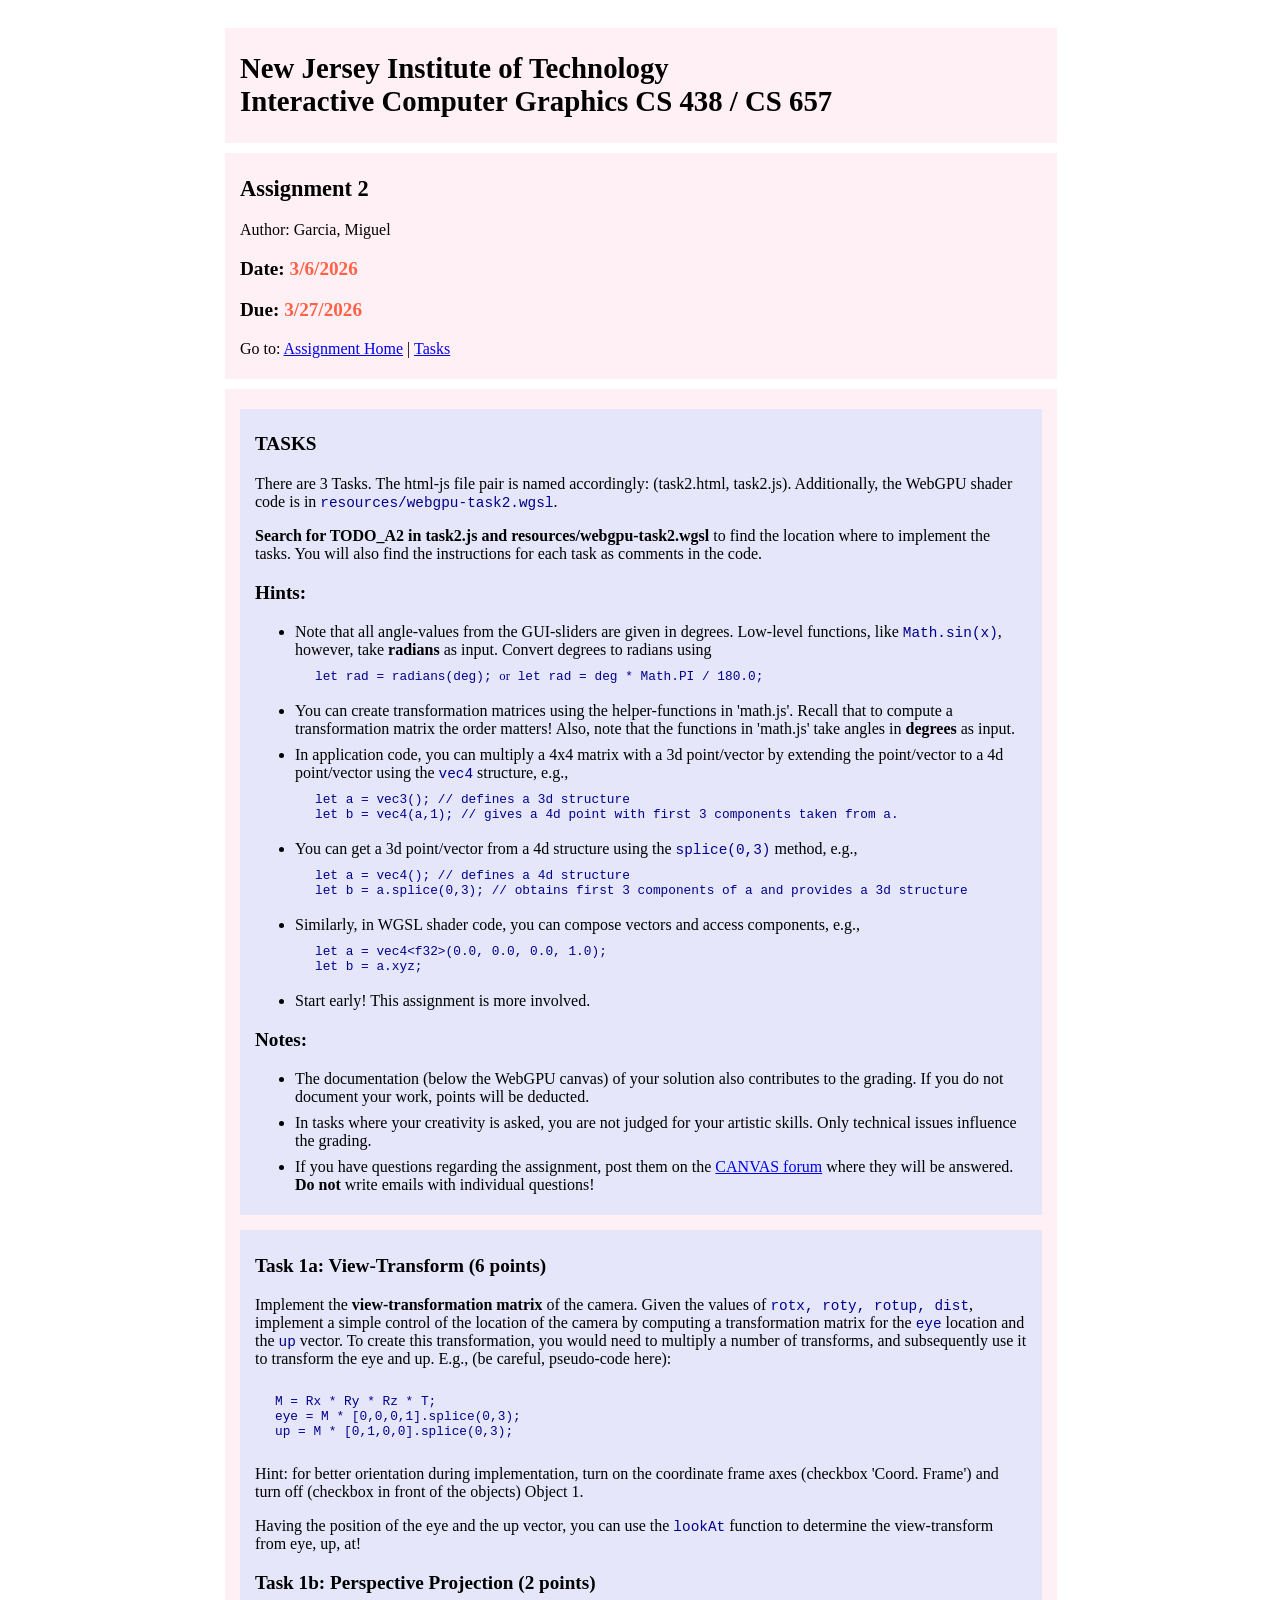
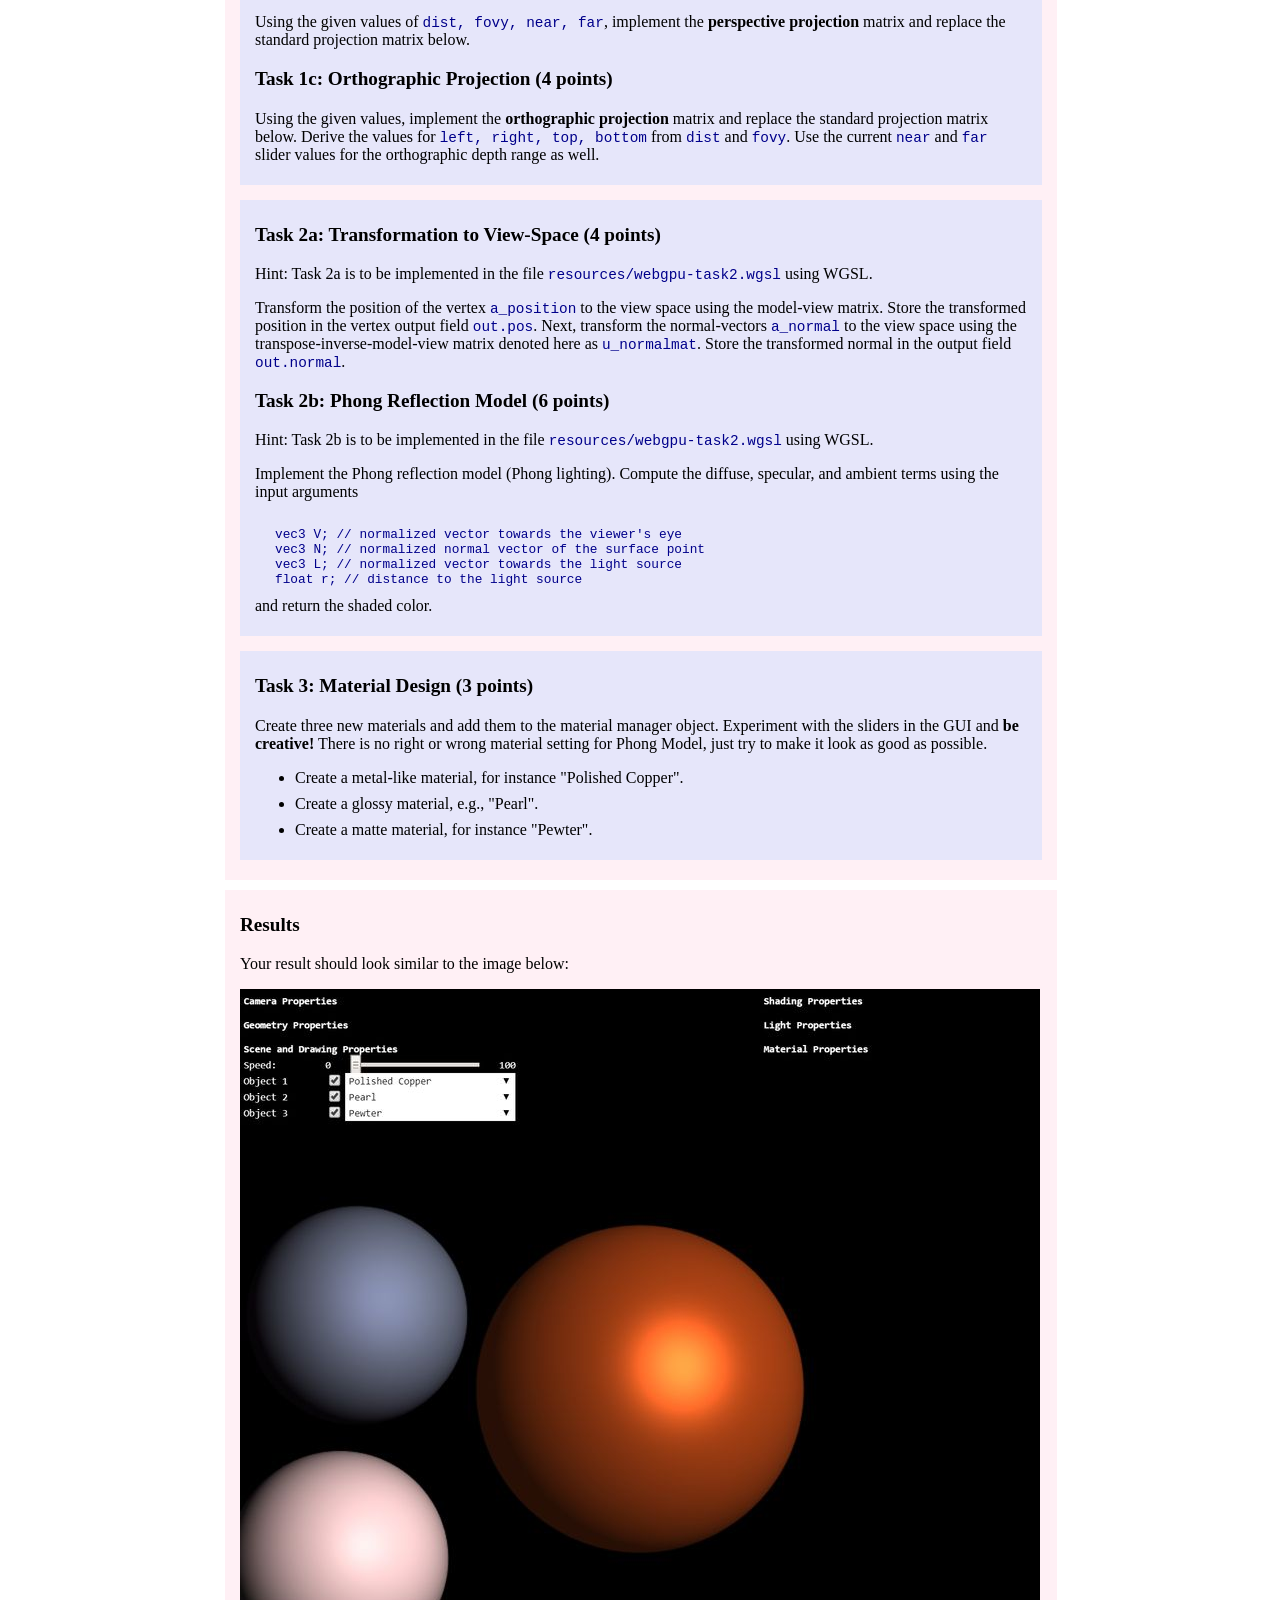
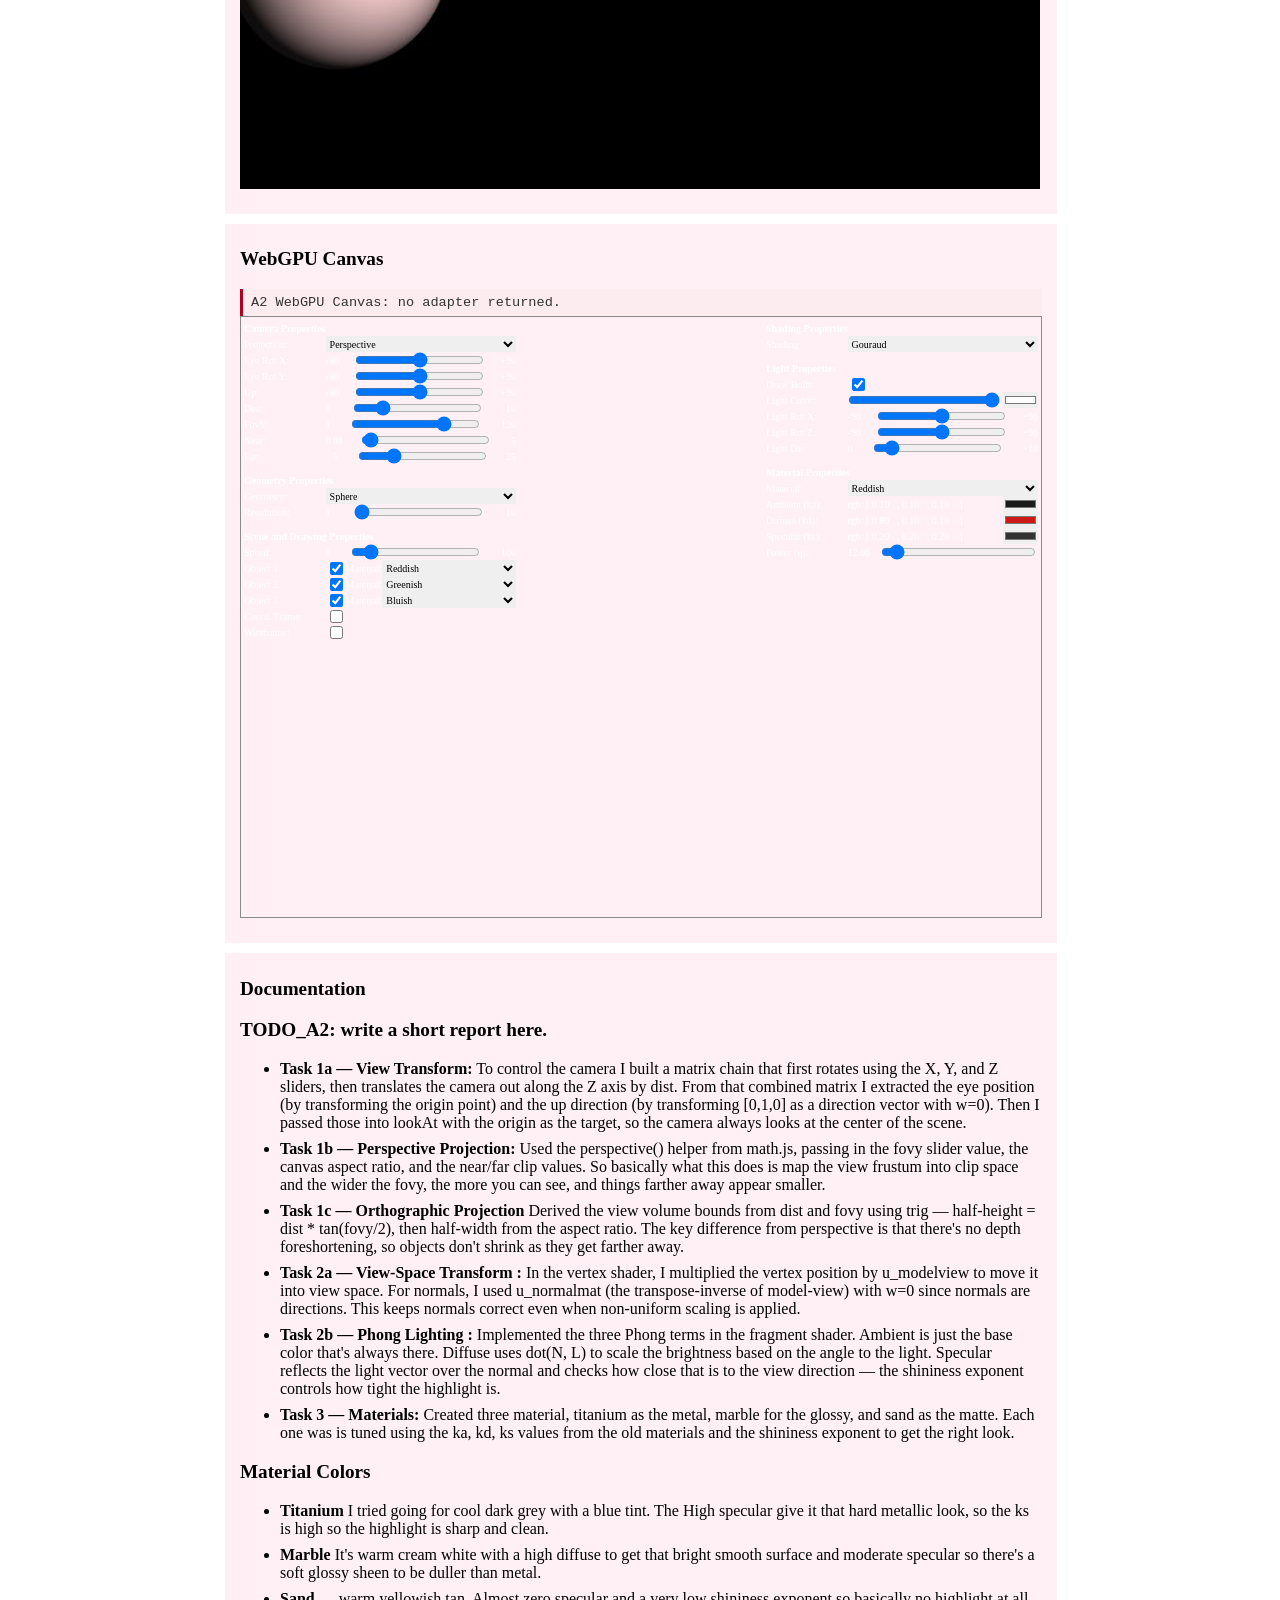
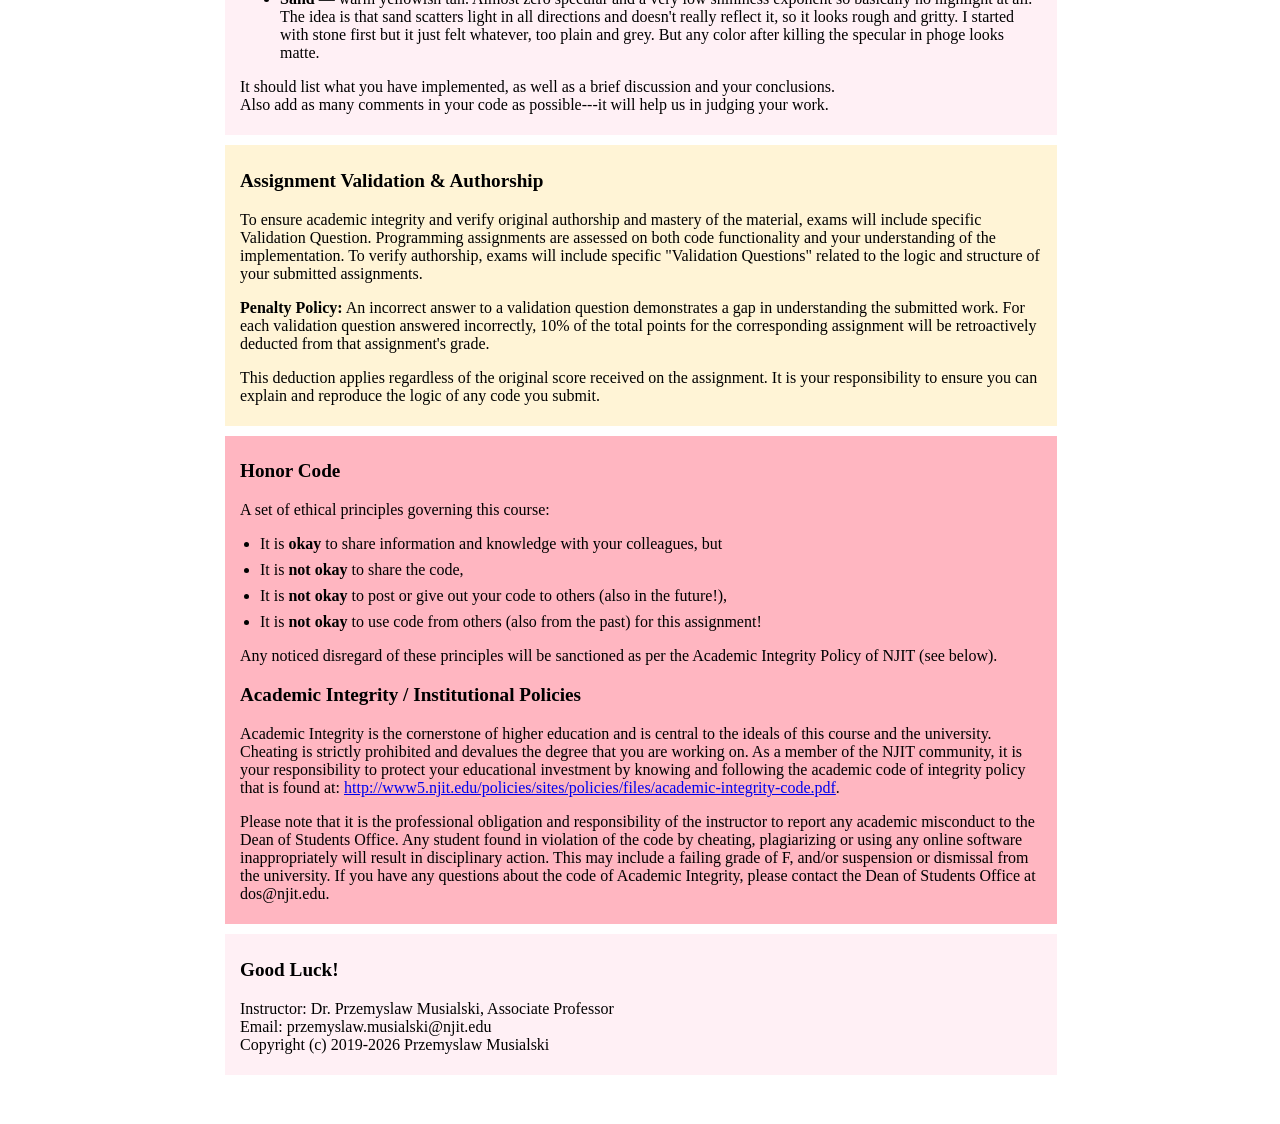
<file: A2/a2_student/task2.html>
﻿<!DOCTYPE html>
<html>

<head>
    <style>

    </style>
    <link rel="stylesheet" type="text/css" href="./resources/style.css">
    <meta charset="utf-8" />
    <title id="title">
        A2 | Garcia, Miguel
    </title>

    <script type="text/javascript" src="./resources/color.js"></script>    
    <script type="text/javascript" src="./resources/perlin.js"></script>
    <script type="text/javascript" src="./resources/obj-loader.js"></script>
    <script type="text/javascript" src="./resources/data.js"></script>
    <script type="text/javascript" src="./resources/math.js"></script>
    <script type="text/javascript" src="./resources/geometry.js"></script>
    <script type="text/javascript" src="./resources/webgpu-preview-common.js"></script>
    <script type="text/javascript" src="./resources/webgpu-task2.js"></script>
    <script type="text/javascript" src="task2.js"></script>
    <script type="text/javascript">
        function visibility(id) {
            var x = document.getElementById(id);
            if (x.style.display === "none") {
                x.style.display = "grid";
            } else {
                x.style.display = "none";
            }
        }      
    </script>
</head>

<body onload="main();">
    <div class="content">

        <!--------------------------------------------------------------------------->
        <div class="textdiv">
            <h1>New Jersey Institute of Technology<br /> Interactive Computer Graphics CS 438 / CS 657</h1>
        </div>

        <div class="textdiv" style="display: initial;">
            <h2>Assignment 2</h2>
            <p id="author">
                Author: Garcia, Miguel
            </p>
            <h3>Date: <b style="color:tomato;">3/6/2026</b></h3>
            <h3>Due: <b style="color:tomato;">3/27/2026</b></h3>
            <p>Go to: <a href="index.html">Assignment Home</a> | <a href="task2.html">Tasks</a> </p>
        </div>

        <!--------------------------------------------------------------------------->
        <div class="textdiv">
            <div class="taskdiv">
                <h3>TASKS</h3>
                <p>
                    There are 3 Tasks. The html-js file pair is named accordingly:
                    (task2.html, task2.js). Additionally, the WebGPU shader code is in
                    <code>resources/webgpu-task2.wgsl</code>.
                </p>
                <p>
                    <b>Search for TODO_A2 in task2.js and resources/webgpu-task2.wgsl</b> to find the location where to implement the
                    tasks.
                    You will also find the instructions for each task as comments in the code.
                </p>

                <h3>Hints:</h3>
                <ul>
                    <li>
                        Note that all angle-values from the GUI-sliders are given in degrees. Low-level functions, like
                        <code>Math.sin(x)</code>, however, take <b>radians</b> as input. Convert degrees to radians
                        using
                        <div class="codediv">
                            let rad = radians(deg);
                            <span style="font-family: Cambria, serif;">or</span>
                            let rad = deg * Math.PI / 180.0;
                        </div>
                    </li>
                    <li>
                        You can create transformation matrices using the helper-functions in 'math.js'. Recall that to
                        compute a transformation matrix the order matters! Also, note that the functions in 'math.js'
                        take
                        angles in <b>degrees</b> as input.
                    </li>
                    <li>
                        In application code, you can multiply a 4x4 matrix with a 3d point/vector by extending the
                        point/vector to a 4d point/vector using the <code>vec4</code> structure, e.g.,
                        <div class="codediv">
                            let a = vec3(); // defines a 3d structure<br> let b = vec4(a,1); // gives a 4d point with
                            first 3 components taken from a.
                        </div>
                    </li>
                    <li>
                        You can get a 3d point/vector from a 4d structure using the <code>splice(0,3)</code> method,
                        e.g.,
                        <div class="codediv">
                            let a = vec4(); // defines a 4d structure<br> let b = a.splice(0,3); // obtains first 3
                            components of a and provides a 3d structure
                        </div>
                    </li>
                    <li>
                        Similarly, in WGSL shader code, you can compose vectors and access components, e.g.,
                        <div class="codediv">
                            let a = vec4&lt;f32&gt;(0.0, 0.0, 0.0, 1.0);<br> let b = a.xyz;
                        </div>
                    </li>
                    <li>
                        Start early! This assignment is more involved.
                    </li>
                </ul>
                <h3>Notes:</h3>
                <ul>
                    <li>
                        The documentation (below the WebGPU canvas) of your solution also contributes to the grading.
                        If you do not document your work, points will be deducted.
                    </li>
                    <li>
                        In tasks where your creativity is asked, you are not judged for your artistic skills. Only
                        technical issues influence the grading.
                    </li>
                    <li>
                        If you have questions regarding the assignment, post them on the <a
                            href="https://njit.instructure.com/courses/10170/discussion_topics">CANVAS forum</a>
                        where they will be answered.
                        <b>Do not</b> write emails with individual questions!
                    </li>
                </ul>
            </div>
            <div class="taskdiv">
                <h3>Task 1a: View-Transform (6 points)</h3>
                <p>
                    Implement the <b>view-transformation matrix</b> of the camera. Given the values of
                    <code>rotx, roty, rotup, dist</code>, implement a simple control of the location of the camera by
                    computing a transformation matrix for the <code>eye</code> location and the <code>up</code> vector.
                    To create this transformation, you would need to multiply a number of transforms, and subsequently
                    use it to transform the eye and up.
                    E.g., (be careful, pseudo-code here):
                    <div class="codediv">
                        M = Rx * Ry * Rz * T; <br>
                        eye = M * [0,0,0,1].splice(0,3); <br>
                        up = M * [0,1,0,0].splice(0,3);
                    </div>
                </p>
                <p>
                    Hint: for better orientation during implementation, turn on the coordinate frame axes (checkbox
                    'Coord. Frame') and turn off (checkbox in front of the objects) Object 1.
                </p>
                <p>
                    Having the position of the eye and the up vector, you can use the
                    <code>lookAt</code> function to determine the view-transform from eye, up, at!
                </p>

                <h3>Task 1b: Perspective Projection (2 points)</h3>
                <p>
                    Using the given values of <code>dist, fovy, near, far</code>, implement the <b>perspective
                        projection</b> matrix and replace the standard projection matrix below.
                </p>

                <h3>Task 1c: Orthographic Projection (4 points)</h3>
                <p>
                    Using the given values, implement the <b>orthographic projection</b> matrix and replace the standard
                    projection matrix below. Derive the values for <code>left, right, top, bottom</code> from
                    <code>dist</code> and
                    <code>fovy</code>. Use the current <code>near</code> and <code>far</code> slider values for the
                    orthographic depth range as well.
                </p>
            </div>

            <div class="taskdiv">
                <h3>Task 2a: Transformation to View-Space (4 points)</h3>
                <p>Hint: Task 2a is to be implemented in the file <code>resources/webgpu-task2.wgsl</code> using WGSL.</p>
                <p>
                    Transform the position of the vertex <code>a_position</code> to the view space using the model-view
                    matrix. Store the transformed position in the vertex output field <code>out.pos</code>. Next, transform the
                    normal-vectors <code>a_normal</code> to
                    the view space using the transpose-inverse-model-view matrix denoted here as <code>u_normalmat</code>.
                    Store the transformed normal in the output field <code>out.normal</code>.
                </p>

                <h3>Task 2b: Phong Reflection Model (6 points)</h3>
                <p>Hint: Task 2b is to be implemented in the file <code>resources/webgpu-task2.wgsl</code> using WGSL.</p>
                <p>
                    Implement the Phong reflection model (Phong lighting). Compute the diffuse, specular, and ambient
                    terms using the input arguments<br>
                    <div class="codediv">
                        vec3 V; // normalized vector towards the viewer's eye<br>
                        vec3 N; // normalized normal vector of the surface point<br>
                        vec3 L; // normalized vector towards the light source<br>
                        float r; // distance to the light source<br>
                    </div>
                    and return the shaded color.
                </p>

            </div>

            <div class="taskdiv">
                <h3>Task 3: Material Design (3 points)</h3>

                Create three new materials and add them to the material manager object. Experiment with the sliders in
                the GUI and <b>be
                    creative!</b> There is no right or wrong material setting for Phong Model, just try to make it look
                as good as possible.
                <ul>
                    <li> Create a metal-like material, for instance "Polished Copper". </li>
                    <li> Create a glossy material, e.g., "Pearl". </li>
                    <li> Create a matte material, for instance "Pewter". </li>
                </ul>
            </div>
        </div>

        <!--------------------------------------------------------------------------->
        <div class="textdiv">
            <h3>Results</h3>
            <p>
                Your result should look similar to the image below:
            </p>
            <p>
                <img style="text-align:center" src="./img/task2.jpg" />
            </p>
        </div>

        <!--------------------------------------------------------------------------->
        <div class="textdiv">
            <h3>WebGPU Canvas</h3>
            <p id="webgpuStatus" class="statusline">WebGPU: waiting for initialization...</p>
            <div class="container">
                <canvas id="webgpuCanvas" width="800" height="600">
                    Your browser does not support html5.
                </canvas>

                <!-- GUI elements  -->
                <div class=uiwrapper>
                    <div class="uiflex" id="flexleft">
                        <div class="uiblock">
                            <button onclick="visibility('uicamera');" class="uibox"
                                style="color:white; font-weight: bold; background-color:transparent;">
                                Camera Properties</button>
                            <div class="uisection" id="uicamera">
                                <div class="uibox" style="color:white;">Projection: </div>
                                <div>
                                    <select class="uibox" id="projectionSelect">
                                        <option class="uibox" value="persp">Perspective</option>
                                        <option class="uibox" value="ortho">Orthographic</option>
                                    </select>
                                </div>
                                <div class="uibox" style="color:white;">Eye Rot X: </div>
                                <div class="uibox" style="color:white;"> -90 <input id="rotXSlider" type="range"
                                        min="-90" max="90" step="1" value="0" /> +90</div>
                                <div class="uibox" style="color:white;">Eye Rot Y: </div>
                                <div class="uibox" style="color:white;"> -90 <input id="rotYSlider" type="range"
                                        min="-90" max="90" step="1" value="0" /> +90</div>
                                <div class="uibox" style="color:white;">Up: </div>
                                <div class="uibox" style="color:white;"> -90 <input id="rotZSlider" type="range"
                                        min="-90" max="90" step="1" value="0" /> +90</div>
                                <div class="uibox" style="color:white;">Dist: </div>
                                <div class="uibox" style="color:white;"> 0 <input id="distSlider" type="range" min="0"
                                        max="10" step="0.1" value="2" />&nbsp;10</div>
                                <div class="uibox" style="color:white;">FovY: </div>
                                <div class="uibox" style="color:white;"> 1 <input id="fovySlider" type="range" min="1"
                                        max="120" step="1" value="90" />120</div>
                                <div class="uibox" style="color:white;">Near: </div>
                                <div class="uibox" style="color:white;"> 0.01 <input id="nearSlider" type="range"
                                        min="0.01" max="4.99" step="0.01" value="0.1" />&nbsp;5</div>
                                <div class="uibox" style="color:white;">Far: </div>
                                <div class="uibox" style="color:white;">&nbsp;&nbsp; 5<input id="farSlider" type="range"
                                        min="5" max="25" step="1" value="10" />25</div>
                            </div>
                        </div>

                        <div class="uiblock">
                            <button onclick="visibility('uigeometry');" class="uibox"
                                style="color:white; font-weight: bold; background-color: transparent;">
                                Geometry Properties</button>
                            <div class="uisection" id="uigeometry">
                                <div class="uibox" style="color:white;">Geometry:</div>
                                <div>
                                    <select class="uibox" id="geometrySelect">
                                        <option class="uibox" value="sphere">Sphere</option>
                                        <option class="uibox" value="cube">Cube</option>
                                        <option class="uibox" value="teapot">Utah Teapot</option>
                                        <option class="uibox" value="bunny">Stanford Bunny</option>
                                    </select>
                                </div>
                                <div class="uibox" style="color:white;">Resolution: </div>
                                <div class="uibox" style="color:white;"> 1 <input id="resSlider" type="range" min="1"
                                        max="10" step="1" value="1" /> 10</div>
                            </div>
                        </div>

                        <div class="uiblock">
                            <button onclick="visibility('uiscene');" class="uibox"
                                style="color:white; font-weight: bold; background-color:transparent;">
                                Scene and Drawing Properties</button>
                            <div class="uisection" id="uiscene">
                                <div class="uibox" style="color:white;">Speed: </div>
                                <div class="uibox" style="color:white;"> 0 <input id="speedSlider" type="range" min="0"
                                        max="100" step="1" value="10" /> 100</div>

                                <div class="uibox" style="color:white;">Object 1</div>
                                <div class="uibox" style="color:white;">
                                    <input type="checkbox" id="drawObj1" checked> Material: <select class="uibox"
                                        id="obj1MatSelect"></select>
                                </div>
                                <div class="uibox" style="color:white;">Object 2</div>
                                <div class="uibox" style="color:white;">
                                    <input type="checkbox" id="drawObj2" checked> Material: <select class="uibox"
                                        id="obj2MatSelect"></select>
                                </div>
                                <div class="uibox" style="color:white;">Object 3</div>
                                <div class="uibox" style="color:white;">
                                    <input type="checkbox" id="drawObj3" checked> Material: <select class="uibox"
                                        id="obj3MatSelect"></select>
                                </div>
                                <div class="uibox" style="color:white;">Coord. Frame: </div>
                                <div class="uibox" style="color:white;">
                                    <input type="checkbox" id="drawFrame">
                                </div>
                                <div class="uibox" style="color:white;">Wireframe: </div>
                                <div class="uibox" style="color:white;">
                                    <input type="checkbox" id="drawWire">
                                </div>
                            </div>
                        </div>
                    </div>

                    <div class="uiflex" id="flexright">
                        <div class="uiblock">
                            <button onclick="visibility('uishading');" class="uibox"
                                style="color:white; font-weight: bold; background-color:transparent;">
                                Shading Properties</button>
                            <div class="uisection" id="uishading">
                                <div class="uibox" style="color:white;">Shading: </div>
                                <select class="uibox" id="shadingSelect">
                                    <option class="uibox" value="0">Gouraud</option>
                                    <option class="uibox" value="1">Phong</option>
                                    <option class="uibox" value="2">Flat</option>
                                </select>
                            </div>
                        </div>

                        <div class="uiblock">
                            <button onclick="visibility('uilight');" class="uibox"
                                style="color:white; font-weight: bold; background-color:transparent;">
                                Light Properties</button>
                            <div class="uisection" id="uilight">
                                <div class="uibox" style="color:white;">Draw Bulb:</div>
                                <div class="uibox" style="color:white;"><input type="checkbox" checked id="drawBulb">
                                </div>
                                <div class="uibox" style="color:white;">Light Color:</div>
                                <div class="uibox" style="color:white;">
                                    <input type="range" id="lightSlider" class="uibox" min="0" max="1" step="0.01"
                                        value="1" style="width: 80%" />
                                    <input type="color" id="lightColor" class="uibox" value="#ffffff"
                                        style="width: 35px" /></div>
                                <div class="uibox" style="color:white;">Light Rot X: </div>
                                <div class="uibox" style="color:white;">
                                    -90 <input id="lightRotXSlider" type="range" min="-90" max="90" step="1"
                                        value="0" /> +90</div>
                                <div class="uibox" style="color:white;">Light Rot Z: </div>
                                <div class="uibox" style="color:white;"> -90 <input id="lightRotZSlider" type="range"
                                        min="-90" max="90" step="1" value="0" /> +90</div>
                                <div class="uibox" style="color:white;">Light Dist: </div>
                                <div class="uibox" style="color:white;"> 0 <input id="lightDistSlider" type="range"
                                        min="0" max="10" step="0.1" value="1" /> +10</div>
                            </div>
                        </div>

                        <div class="uiblock">
                            <button onclick="visibility('uimaterial');" class="uibox"
                                style="color:white; font-weight: bold; background-color:transparent;">
                                Material Properties</button>
                            <div class="uisection" id="uimaterial">
                                <div class="uibox" style="color:white;">Material: </div>
                                <div>
                                    <select class="uibox" id="materialSelect">
                                        <!-- options come from the script -->
                                    </select>
                                </div>

                                <div class="uibox" style="color:white;">Ambient (ka):</div>
                                <div class="uibox" style="color:white;">

                                    <div class="uibox" style="width: max-content;">
                                        rgb: [&nbsp;
                                        <div class="uibox" id="kaR" style="width: 25px;">0.10</div>,&nbsp;
                                        <div class="uibox" id="kaG" style="width: 25px;">0.10</div>,&nbsp;
                                        <div class="uibox" id="kaB" style="width: 25px;">0.10</div>
                                        &nbsp;]
                                    </div>
                                    <input class="uibox" type="color" id="kaColor" value="#F6B73C"
                                        style="width: 35px;" />
                                </div>
                                <div class="uibox" style="color:white;">Diffuse (kd):</div>
                                <div class="uibox" style="color:white;">
                                    <div class="uibox" style="width: max-content;">
                                        rgb: [&nbsp;
                                        <div class="uibox" id="kdR" style="width: 25px;">0.10</div>,&nbsp;
                                        <div class="uibox" id="kdG" style="width: 25px;">0.10</div>,&nbsp;
                                        <div class="uibox" id="kdB" style="width: 25px;">0.10</div>
                                        &nbsp;]
                                    </div>
                                    <input class="uibox" type="color" id="kdColor" value="#F6B73C"
                                        style="width: 35px;" />
                                </div>
                                <div class="uibox" style="color:white;">Specular (ks):</div>
                                <div class="uibox" style="color:white;">
                                    <div class="uibox" style="width: max-content;">
                                        rgb: [&nbsp;
                                        <div class="uibox" id="ksR" style="width: 25px;">0.10</div>,&nbsp;
                                        <div class="uibox" id="ksG" style="width: 25px;">0.10</div>,&nbsp;
                                        <div class="uibox" id="ksB" style="width: 25px;">0.10</div>
                                        &nbsp;]
                                    </div>
                                    <input class="uibox" type="color" id="ksColor" value="#F6B73C"
                                        style="width: 35px;" />
                                </div>
                                <div class="uibox" style="color:white;">Power (q):</div>
                                <div class="uibox" style="color:white;">
                                    <div class="uibox" id="qsValue" style="width: 25px;">0.1</div>
                                    <input id="qsSlider" type="range" min="1" max="200" step="0.1" value="10"
                                        style="width: 155px;" />
                                </div>
                            </div>
                        </div>
                    </div>
                </div>
            </div>
            <p></p>
        </div>

        <!--------------------------------------------------------------------------->
        <div class="textdiv">
            <h3>Documentation</h3>
            <p>
                <!-- *** TODO_A2: Write a brief report here! *** -->                                                                                  
                <!-- *** Replace the text below! *** -->                                                                                            
                <h3>TODO_A2: write a short report here.</h3>

                <ul>
                    <li>
                        <b>Task 1a — View Transform:</b> 
                        To control the camera I built a matrix chain that first
                        rotates using the X, Y, and Z sliders, then translates the camera out along the Z axis by
                        dist. From that combined matrix I extracted the eye position (by transforming the origin point)
                        and the up direction (by transforming [0,1,0] as a direction vector with w=0).
                        Then I passed those into lookAt with the origin as the target, so the camera
                        always looks at the center of the scene.
                    </li>
                    <li>
                        <b>Task 1b — Perspective Projection:</b> 
                        Used the perspective() helper from math.js, passing in the fovy slider value, 
                        the canvas aspect ratio, and the near/far clip values.
                        So basically what this does is map the view frustum into clip space and the wider the 
                        fovy, the more you can see, and things farther away appear smaller.
                    </li>
                    <li>
                        <b>Task 1c — Orthographic Projection</b> 
                        Derived the view volume bounds from dist and fovy
                        using trig — half-height = dist * tan(fovy/2), then half-width from the aspect ratio.
                        The key difference from perspective is that there's no depth foreshortening, so objects
                        don't shrink as they get farther away.
                    </li>
                    <li>
                        <b>Task 2a — View-Space Transform :</b> 
                        In the vertex shader, I multiplied the vertex position
                        by u_modelview to move it into view space. For normals, I used u_normalmat
                        (the transpose-inverse of model-view) with w=0 since normals are directions. This keeps normals
                        correct even when non-uniform scaling is applied.
                    </li>
                    <li>
                        <b>Task 2b — Phong Lighting :</b> 
                        Implemented the three Phong terms in the fragment shader.
                        Ambient is just the base color that's always there. Diffuse uses dot(N, L) to scale the brightness
                        based on the angle to the light. Specular reflects the light vector over the normal and checks
                        how close that is to the view direction — the shininess exponent controls how tight the highlight is.
                    </li>
                    <li>
                        <b>Task 3 — Materials:</b>
                        Created three material, titanium as the metal, marble for the glossy, and sand as the matte.
                        Each one was is tuned using the ka, kd, ks values from the old materials and the 
                        shininess exponent to get the right look.
                    </li>
                </ul>

                <h3>Material Colors</h3>
                <ul>
                    <li>
                        <b>Titanium</b>  I tried going for cool dark grey with a blue tint. The High specular give it
                        that hard metallic look, so the ks is high so the highlight is sharp and clean. 
                    </li>
                    <li>
                        <b>Marble</b> It's warm cream white with a high diffuse to get that bright smooth surface and moderate
                        specular so there's a soft glossy sheen to be duller than metal. 
                    </li>
                    <li>
                        <b>Sand</b> — warm yellowish tan. Almost zero specular and a very low shininess exponent
                        so basically no highlight at all. The idea is that sand scatters light in all directions
                        and doesn't really reflect it, so it looks rough and gritty.
                        I started with stone first but it just felt whatever, too plain and grey. But any color after 
                        killing the specular in phoge looks matte. 
                    </li>
                </ul>
            </p>
            <p>
                It should list what you have implemented, as well as a brief discussion and your conclusions. <br> Also
                add as many comments in your code as possible---it will help us in judging your work.
            </p>
        </div>

        <!--------------------------------------------------------------------------->
        <div class="textdiv" style="background-color:#fff4d6;">
            <h3>Assignment Validation &amp; Authorship</h3>
            <p>
                To ensure academic integrity and verify original authorship and mastery of the material, exams will include specific Validation Question.
                Programming assignments are assessed on both code functionality and your understanding of the implementation. To verify authorship, exams
                will include specific "Validation Questions" related to the logic and structure of your submitted assignments.
            </p>
            <p>
                <b>Penalty Policy:</b> An incorrect answer to a validation question demonstrates a gap in understanding the submitted work. For each
                validation question answered incorrectly, 10% of the total points for the corresponding assignment will be retroactively deducted from
                that assignment's grade.
            </p>
            <p>
                This deduction applies regardless of the original score received on the assignment. It is your responsibility to ensure you can explain
                and reproduce the logic of any code you submit.
            </p>
        </div>

        <!--------------------------------------------------------------------------->
        <div class="textdiv" style="background-color:lightpink;">
            <h3>Honor Code</h3>
            <p>A set of ethical principles governing this course: </p>
            <ul style="padding-left: 20px; margin: 0 0 8px 0;">
                <li>It is <b>okay</b> to share information and knowledge with your colleagues, but</li>
                <li>It is <b>not okay</b> to share the code,</li>
                <li>It is <b>not okay</b> to post or give out your code to others (also in the future!),</li>
                <li>It is <b>not okay</b> to use code from others (also from the past) for this assignment!</li>
            </ul>
            <p>Any noticed disregard of these principles will be sanctioned as per the Academic Integrity Policy of NJIT (see below).</p>
            <h3>Academic Integrity / Institutional Policies</h3>
            <p>Academic Integrity is the cornerstone of higher education and is central to the ideals of this course and the university. Cheating is strictly prohibited and
                devalues the degree that you are working on. As a member of the NJIT community, it is your responsibility to protect your educational investment by knowing and
                following the academic code of integrity policy that is found at: <a
                    href="http://www5.njit.edu/policies/sites/policies/files/academic-integrity-code.pdf">http://www5.njit.edu/policies/sites/policies/files/academic-integrity-code.pdf</a>.
            </p>
            <p>Please note that it is the professional obligation and responsibility of the instructor to report any academic misconduct to the Dean of Students Office. Any student
                found in violation of the code by cheating, plagiarizing or using any online software inappropriately will result in disciplinary action. This may include a failing
                grade of F, and/or suspension or dismissal from the university. If you have any questions about the code of Academic Integrity, please contact the Dean of Students
                Office at dos@njit.edu.</p>
        </div>
        <!--------------------------------------------------------------------------->
        <div class="textdiv">
            <h3>Good Luck!</h3>
            <p> Instructor: Dr. Przemyslaw Musialski, Associate Professor<br /> Email: przemyslaw.musialski@njit.edu<br /> Copyright (c) 2019-2026 Przemyslaw Musialski </p>
        </div>
    </div>
</body>

</html>
</file>
<file: A1/a1_student/resources/style.css>
body {
    background-color: white;
    padding-top: 20px;
    padding-bottom: 40px;
}

.content {
    display: grid;
    grid-template-columns: auto;
    grid-gap: 10px;
    width: 830px;
    margin: auto;
    background-color: white;
    border: 0px solid blue;
}

.container {
    position: relative;
    border: 0px solid red;
}

.uiwrapper {
    position: absolute;
    display: grid;
    grid-template-columns: auto auto;
    grid-gap: 4px;
    justify-content: start;
    align-content: start;
    align-items: start;
    top: 10px;
    left: 10px;
    width: auto;
    border: 0px solid magenta;
    z-index: 1;
}

.uiflex {
    position: relative;
    display: flex;
    flex-direction: column;
    flex-wrap: nowrap;
    border: 0px solid red;
}

.uiblock {
    position: relative;
    display: grid;
    grid-template-columns: auto;
    grid-gap: 0px;
    padding: 4px;
    border: 0px solid green;
}

.uisection {
    position: relative;
    display: grid;
    grid-template-columns: 30% 70%;
    grid-gap: 0px;
    padding: 0px;
    border: 0px solid yellow;
}

.uibox {
    display: flex;
    flex-direction: row;
    align-items: center;
    justify-content: space-between;
    width: 100%;
    height: 16px;
    padding: 0px;
    margin: 0px;
    color: darkslategray;
    border: 0px solid white;
    font: 10px Consolas;
}

.textdiv {
    background-color: lavenderblush;
    padding: 5px 15px 5px 15px;    
}

.statusline {
    margin: 8px 0 0 0;
    padding: 6px 8px;
    border-left: 3px solid #7a7a7a;
    background-color: #f3f3f3;
    color: #333333;
    font-family: Consolas, "Courier New", monospace;
    font-size: 0.85em;
}

.statusline.ok {
    border-left-color: #2e7d32;
    background-color: #eef7ee;
}

.statusline.warn {
    border-left-color: #a66a00;
    background-color: #fff6e8;
}

.statusline.err {
    border-left-color: #b00020;
    background-color: #fdecef;
}

.previewcanvas {
    display: block;
    margin: 6px 0 4px 0;
    border: 1px solid #b8b8b8;
}

/* Task 1.4 (migrated from A2): keep its larger control block pinned and bounded. */
.task14-uiwrapper {
    display: block;
    top: 10px;
    left: 10px;
    width: 320px;
    max-width: 320px;
    padding: 6px 8px;
    box-sizing: border-box;
    background-color: rgba(0, 0, 0, 0.25);
}

.task14-uiwrapper .uisection {
    grid-template-columns: 38% 62%;
    row-gap: 3px;
}

.task14-uiwrapper .uibox {
    min-height: 18px;
}

.task14-uiwrapper .uibox select {
    width: 100%;
}

.taskdiv {
    background-color: lavender;
    padding: 5px 15px 5px 15px;
    margin: 15px 0px 15px 0px;     
}

body {
    font-family: Cambria, serif;    
}

h1 {
    font-family: Cambria, serif;
    font-size: 1.8em;
}

h2 {
    font-family: Cambria, serif;
    font-size: 1.4em;
}

h3 {
    font-family: Cambria, serif;
    font-size: 1.2em;
}

pre
{
    font-family: 'Courier New', Courier, monospace;
    font-size: 0.9em;    
}

code {
    font-family: 'Courier New', Courier, monospace;
    /* font-family: Consolas, monospace; */
    font-size: 0.9em;
    color: darkblue;
}

li{
    margin:0px 0 8px 0; 
    padding: 0;
    vertical-align:top;    
}
</file>
<file: A2/a2_student/resources/style.css>
body {
    background-color: white;
    padding-top: 20px;
    padding-bottom: 40px;
}

.content {
    display: grid;
    grid-template-columns: auto;
    grid-gap: 10px;
    width: 830px;
    margin: auto;
    background-color: white;
    border: 0px solid blue;
}

.container {
    position: relative;
    border: 0px solid red;
}

.uiwrapper {
    position: absolute;
    display: grid;
    grid-template-columns: 280px 280px;
    justify-content: space-between;
    align-content: start;
    align-items: start;
    top: 0px;
    left: 0px;
    width: 100%;
    border: 0px solid magenta;
}

.uiflex {
    position: relative;
    display: flex;
    flex-direction: column;
    flex-wrap: nowrap;
    border: 0px solid red;
}

.uiblock {
    position: relative;
    display: grid;
    grid-template-columns: auto;
    grid-gap: 0px;
    padding: 4px;
    border: 0px solid green;
}

.uisection {
    position: relative;
    display: grid;
    grid-template-columns: 30% 70%;
    grid-gap: 0px;
    padding: 0px;
    border: 0px solid yellow;
}

.uibox {
    display: flex;
    flex-direction: row;
    align-items: center;
    justify-content: space-between;
    width: 100%;
    height: 16px;
    padding: 0px;
    margin: 0px;
    border: 0px solid white;
    font: 10px Consolas;
}

.uiitem {
    font-family: Consolas;
}

#canvas {
    border: 0px solid black;
}

#webgpuCanvas {
    border: 1px solid #8a8a8a;
}

.statusline {
    margin: 8px 0 0 0;
    padding: 6px 8px;
    border-left: 3px solid #7a7a7a;
    background-color: #f3f3f3;
    color: #333333;
    font-family: Consolas, "Courier New", monospace;
    font-size: 0.85em;
}

.statusline.ok {
    border-left-color: #2e7d32;
    background-color: #eef7ee;
}

.statusline.warn {
    border-left-color: #a66a00;
    background-color: #fff6e8;
}

.statusline.err {
    border-left-color: #b00020;
    background-color: #fdecef;
}

.previewcanvas {
    display: block;
    margin: 6px 0 4px 0;
}

.textdiv {
    background-color: lavenderblush;
    padding: 5px 15px 5px 15px;    
}

.taskdiv {
    background-color: lavender;
    padding: 5px 15px 5px 15px;
    margin: 15px 0px 15px 0px;     
}

.codediv {
    padding: 10px 20px 10px 20px;    
    font-family: Consolas, monospace;
    font-size: 0.8em;
    color: darkblue;
    /* background-color: lightblue; */
    /* border: 0px solid yellow; */
}

body {
    font-family: Cambria, serif;    
}

h1 {
    font-family: Cambria, serif;
    font-size: 1.8em;
}

h2 {
    font-family: Cambria, serif;
    font-size: 1.4em;
}

h3 {
    font-family: Cambria, serif;
    font-size: 1.2em;
}

pre,
code {
    font-family: Consolas, monospace;
    font-size: 0.9em;
    color: darkblue;
}

li{
    margin:0px 0 8px 0; 
    padding: 0;
    vertical-align:top;    
}
</file>
<file: A4/resources/style.css>
body {
    background-color: white;
    padding-top: 20px;
    padding-bottom: 40px;
}

.content {
    display: grid;
    grid-template-columns: auto;
    grid-gap: 10px;
    width: 830px;
    margin: auto;
    background-color: white;
    border: 0px solid blue;
}

.container {
    position: relative;
    border: 0px solid red;
}

.uiwrapper {
    position: absolute;
    display: grid;
    grid-template-columns: 280px 280px;
    justify-content: space-between;
    align-content: start;
    align-items: start;
    top: 0px;
    left: 0px;
    width: 100%;
    border: 0px solid magenta;
    /* z-index: 0; */
}

.uiflex {
    position: relative;
    display: flex;
    flex-direction: column;
    flex-wrap: nowrap;
    border: 0px solid red;
}

.uiblock {
    position: relative;
    display: grid;
    grid-template-columns: auto;
    grid-gap: 0px;
    padding: 4px;
    border: 0px solid green;
}

.uisection {
    position: relative;
    display: grid;
    grid-template-columns: 30% 70%;
    grid-gap: 0px;
    padding: 0px;
    border: 0px solid yellow;
}

.uibox {
    display: flex;
    flex-direction: row;
    align-items: center;
    justify-content: space-between;
    width: 100%;
    height: 16px;
    padding: 0px;
    margin: 0px;
    color: darkslategray;
    border: 0px solid white;
    font: 10px Consolas;
}

.uiitem {
    font-family: Consolas;
}

#canvas {
    border: 0px solid black;
    /* opacity:0.5; */
}

.textdiv {
    background-color: lavenderblush;
    padding: 5px 15px 5px 15px;    
}

.taskdiv {
    background-color: lavender;
    padding: 5px 15px 5px 15px;
    margin: 15px 0px 15px 0px;     
}

.codediv {
    padding: 10px 20px 10px 20px;    
    font-family: Consolas, monospace;
    font-size: 0.8em;
    color: darkblue;
    /* background-color: lightblue; */
    /* border: 0px solid yellow; */
}

body {
    font-family: Cambria, serif;    
}

h1 {
    font-family: Cambria, serif;
    font-size: 1.8em;
}

h2 {
    font-family: Cambria, serif;
    font-size: 1.4em;
}

h3 {
    font-family: Cambria, serif;
    font-size: 1.2em;
}

pre
{
    font-family: 'Courier New', Courier, monospace;
    font-size: 0.9em;    
}

code {
    font-family: 'Courier New', Courier, monospace;
    /* font-family: Consolas, monospace; */
    font-size: 0.9em;
    color: darkblue;
}

li{
    margin:0px 0 8px 0; 
    padding: 0;
    vertical-align:top;    
}
</file>
